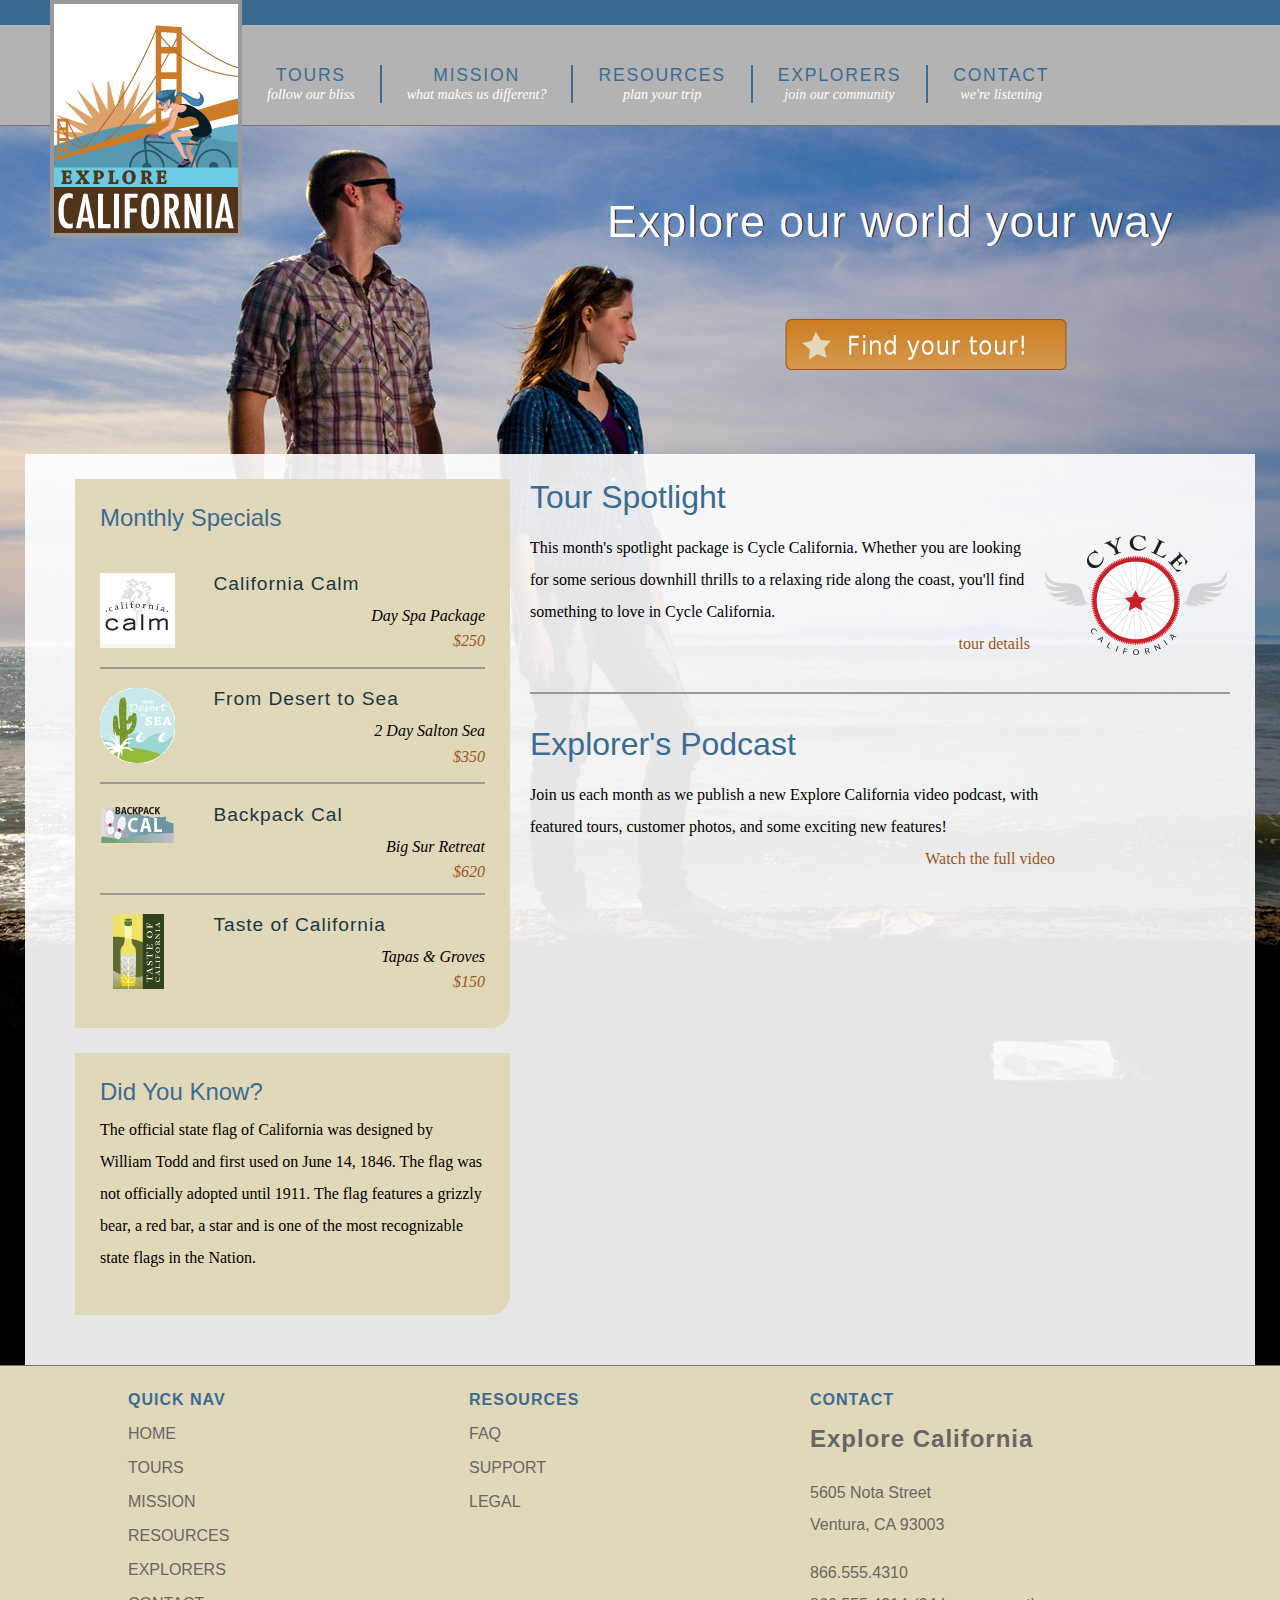
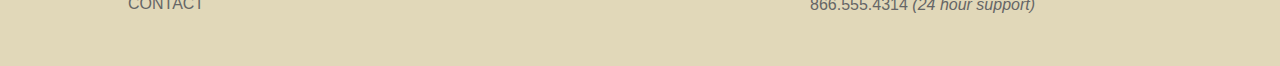
<file: index.html>
<!DOCTYPE html PUBLIC "-//W3C//DTD HTML 4.01 Transitional//EN"
   "http://www.w3.org/TR/html4/loose.dtd">
<html lang="en">
  <head>
    <meta http-equiv="Content-Type" content="text/html; charset=utf-8">
    <title>Kukuriku kokoda to je prava zabava.</title>
    <link href="assets/stylesheets/main.css" rel="stylesheet" type="text/css" media="all">
    <script src="assets/javascripts/jquery-1.5.1.min.js"></script>
    <script src="assets/javascripts/jquery-ui-1.8.10.custom.min.js"></script>
    <script src="assets/javascripts/menus.js"></script>
  </head>
  <body id="home">
    <div id="wrapper">

      <div id="mainHeader">
        <a href="index.html" title="home" class="logo">
          <div id="logo">
            <h1>Explore California</h1>
          </div>
        </a>
        <div id="siteNav">
          <h1>Where do you want to go?</h1>
          <ul>
            <li><a href="tours.html" title="Our tours">Tours <br /><span class="tagline">follow our bliss</span></a>
              <ul>
                <li><a href="tours.html" title="Our tours">All Tours</a></li>
                <li><a href="tours.html" title="find tours">Tours by Activity</a></li>
                <li><a href="tours.html" title="find tours">Tours by Region</a></li>
                <li><a href="tours.html" title="find tours">Tour Finder</a></li>
              </ul>
            </li>
            <li><a href="mission.html" title="What we believe">Mission <br /><span class="tagline">what makes us different?</span></a></li>
            <li><a href="resources.html" title="planning resources">Resources <br /><span class="tagline">plan your trip</span></a>
              <ul>
                <li><a href="resources/faq.html" title="Got questions?">Tour FAQs</a></li>
                <li><a href="resources/additional_resources.html" title="additional resources">Tour Information</a></li>
                <li><a href="resources/terms.html" title="terms and conditions">Site Terms</a></li>
              </ul>
            </li>
            <li><a href="explorers.html" title="Our community">Explorers <br /><span class="tagline">join our community</span></a>
              <ul>
                <li><a href="explorers/join.html" title="join our community">Join the Explorers</a></li>
                <li><a href="blog/index.html" title="read our blog!">Read our Blog</a></li>
                <li><a href="explorers/gallery.html" title="contributor photos">Tour Photos</a></li>
                <li><a href="explorers/video.html" title="check out our podcast">Video podcast</a></li>
              </ul>
            </li>
            <li><a href="contact.html" title="contact us">Contact <br /><span class="tagline">we're listening</span></a>
              <ul>
                <li><a href="support.html" title="need help?">Support</a></li>
              </ul>
            </li>
          </ul>
        </div>
      </div>

      <div id="actionCall">
        <h1>Explore our world your way</h1>
        <a href="tours.html" title="Find your tour!"><h2>Find your tour</h2></a>
      </div>

      <div id="contentWrapper">
        <div id="mainContent">
          <div id="mainArticle"> 
            <h1>Tour Spotlight</h1>
            <p class="spotlight">This month's spotlight package is Cycle California. Whether you are looking for some serious downhill thrills to a relaxing ride along the coast, you'll find something to love in Cycle California.<br /> <span class="accent"><a href="tours_cycle.html" title="Cycle California">tour details</a></span></p>
            
            <h1>Explorer's Podcast</h1>
            <p class="videoText">Join us each month as we publish a new Explore California video podcast, with featured tours, customer photos, and some exciting new features!<span class="accent"><a href="explorers/video.html" title="Video Podcast">Watch the full video</a></span></p>
          </div>
        </div>
        
        <div id="secondaryContent">
          <div id="specials" class="callOut">
            <h1>Monthly Specials</h1>
            <h2 class="top"><img src="assets/images/calm_bug.gif" alt="California Calm" width="75" height="75" />California Calm</h2>
            <p>Day Spa Package <br />
              <a href="tours/tour_detail_cycle.html">$250</a></p>
            <h2><img src="assets/images/desert_bug.gif" alt="From desert to sea" width="75" height="75" />From Desert to Sea</h2>
            <p>2 Day Salton Sea <br />
              <a href="tours/tour_detail_cycle.html">$350</a></p>
            <h2><img src="assets/images/backpack_bug.gif" alt="Backpack Cal" width="75" height="41" />Backpack Cal</h2>
            <p>Big Sur Retreat <br />
              <a href="tours/tour_detail_cycle.html">$620</a></p>
            <h2><img src="assets/images/taste_bug.gif" alt="Taste of California" width="75" height="75" />Taste of California</h2>
            <p>Tapas &amp; Groves <br />
              <a href="tours/tour_detail_taste.html">$150</a></p>
          </div>
        
          <div id="trivia" class="callOut">
            <h1>Did You Know?</h1>
            <p>The official state flag of California was designed by William Todd and first used on June 14, 1846. The flag was not officially adopted until 1911. The flag features a grizzly bear, a red bar, a star and is one of the most recognizable state flags in the Nation.</p>
          </div>
        </div>
      </div>
  
      <div id="pageFooter">
        <div id="quickLinks">
          <h1>Quick Nav</h1>
          <ul id="quickNav">
            <li><a href="index.html" title="Our home page">Home</a></li>
            <li><a href="tours.html" title="Explore our tours">Tours</a></li>
            <li><a href="mission.html" title="What we think">Mission</a></li>
            <li><a href="resources.html" title="Guidance and planning">Resources</a></li>
            <li><a href="explorers.html" title="Join our community">Explorers</a></li>
            <li><a href="contact.html" title="Contact and support">Contact</a></li>
          </ul>
        </div>
        <div id="footerResources">
          <h1>Resources</h1>
          <ul id="quickNav">
            <li><a href="resources/faq.html" title="Our home page">FAQ</a></li>
            <li><a href="support.html" title="Need help?">Support</a></li>
            <li><a href="resources/legal.html" title="The fine print">Legal</a></li>
          </ul>
        </div>
        <div id="companyInfo">
          <h1>Contact</h1>
          <h2>Explore California</h2>
          <p>5605 Nota Street<br />
            Ventura, CA 93003</p>
          <p>866.555.4310<br />866.555.4314 <em>(24 hour support)</em></p>
        </div>
      </div>
    </div>
  </body>
</html>
</file>
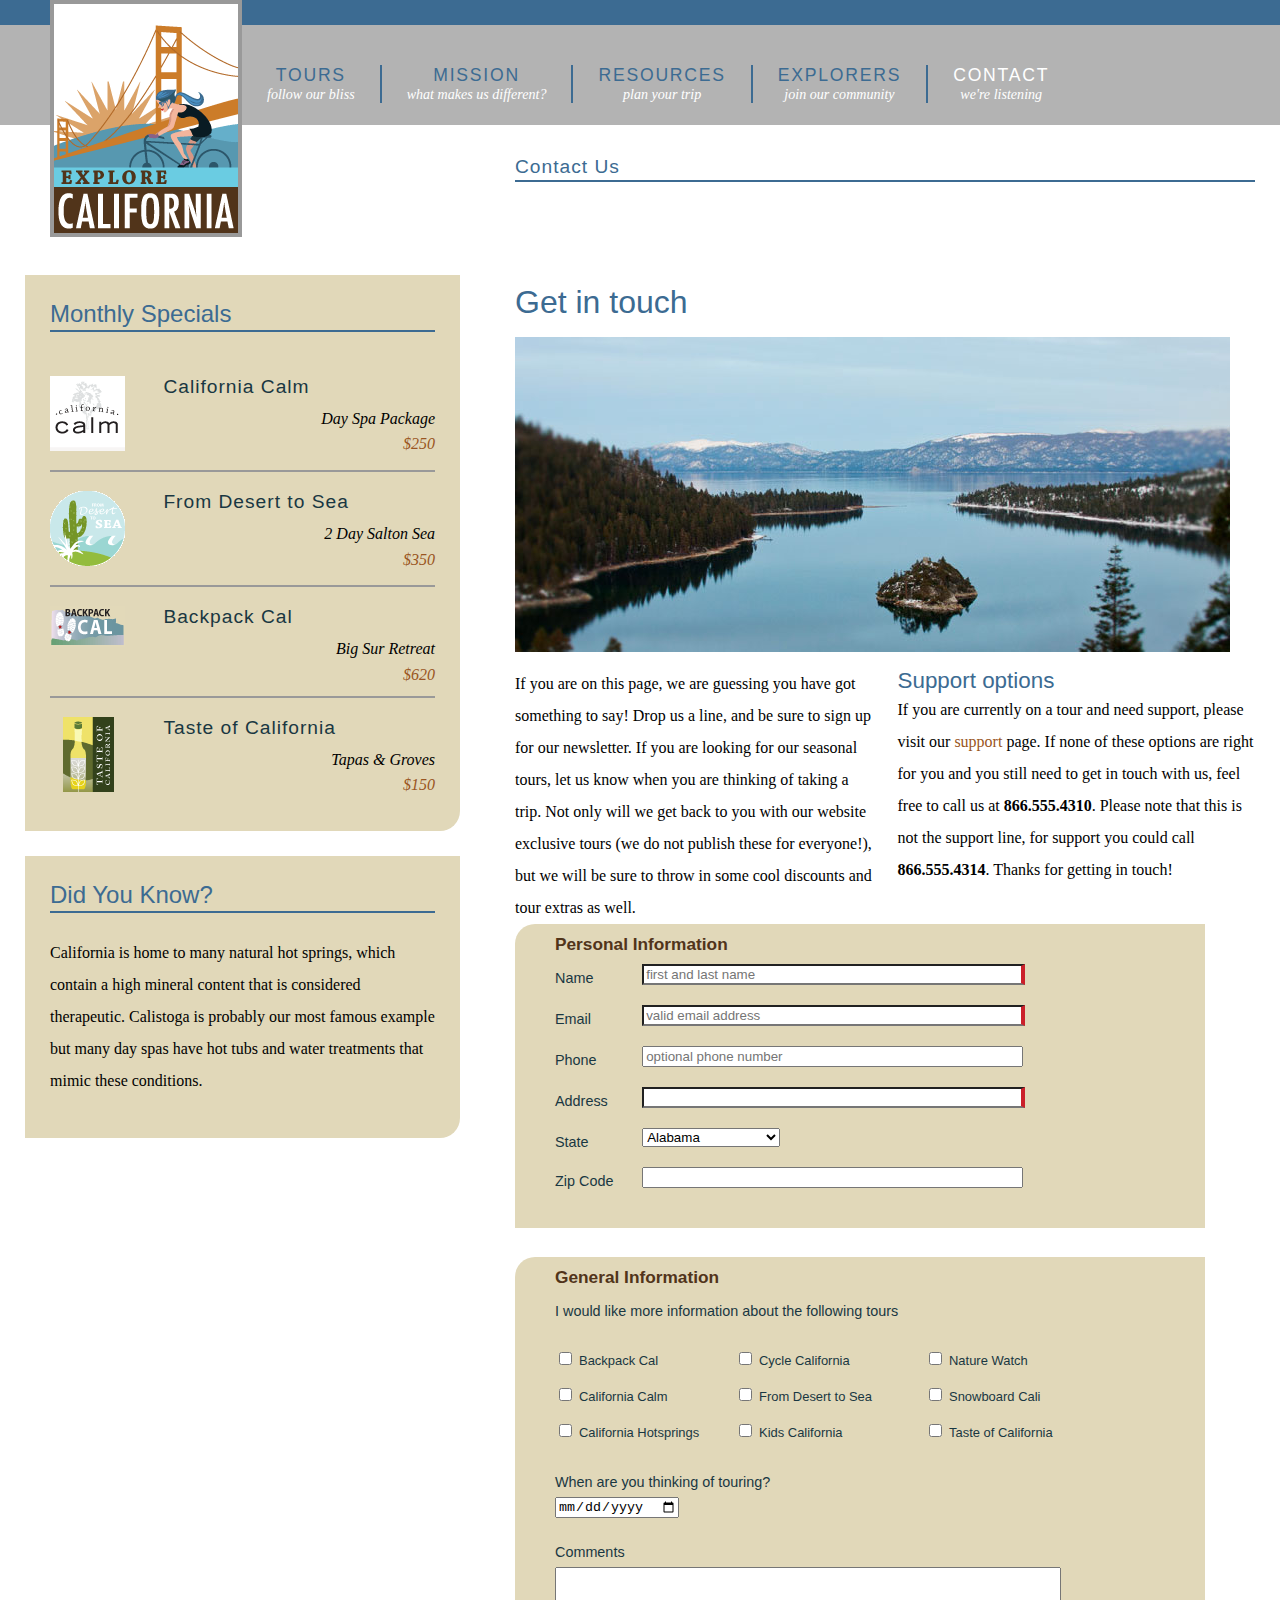
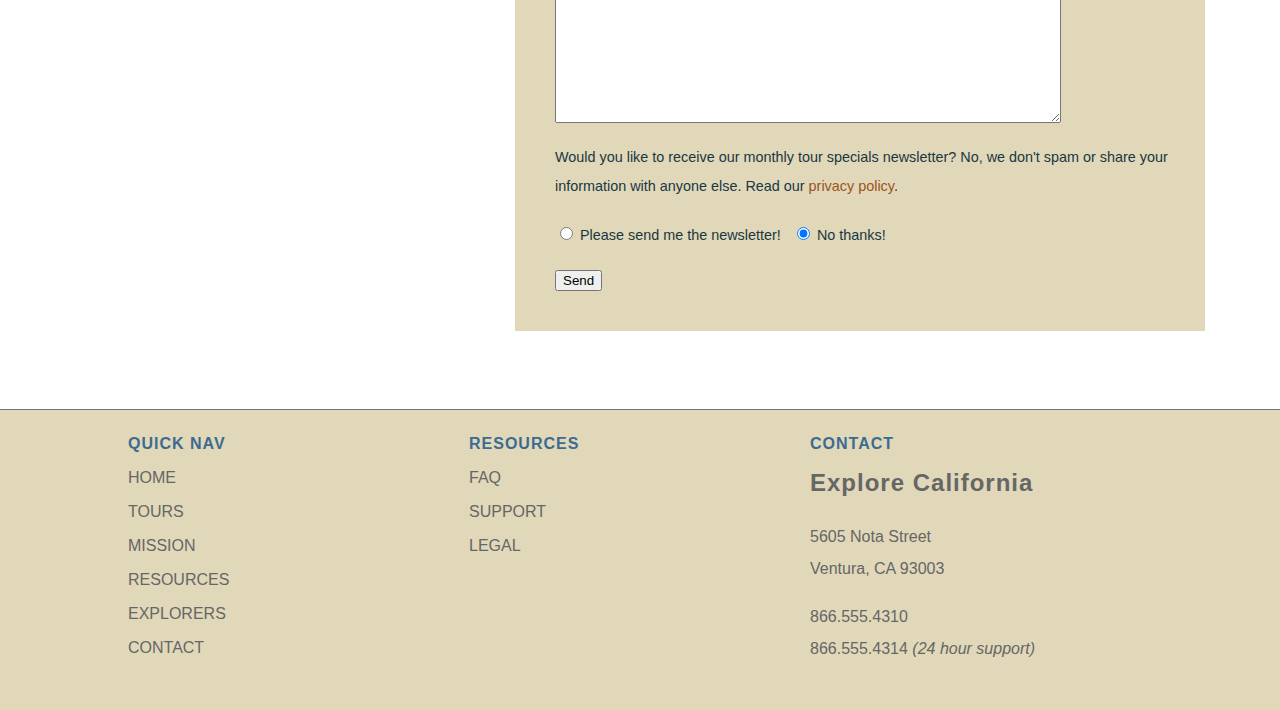
<file: contact.html>
<!DOCTYPE html PUBLIC "-//W3C//DTD HTML 4.01 Transitional//EN"
   "http://www.w3.org/TR/html4/loose.dtd">
<html lang="en">
  <head>
    <meta http-equiv="Content-Type" content="text/html; charset=utf-8">
    <title>Explore California: Contact</title>
    <link href="assets/stylesheets/main.css" rel="stylesheet" type="text/css" media="all">
    <script src="assets/javascripts/jquery-1.5.1.min.js"></script>
    <script src="assets/javascripts/jquery-ui-1.8.10.custom.min.js"></script>
    <script src="assets/javascripts/menus.js"></script>
  </head>
  <body>
    <div id="wrapper">

      <div id="mainHeader">
        <a href="index.html" title="home" class="logo">
          <div id="logo">
            <h1>Explore California</h1>
          </div>
        </a>
        <div id="siteNav">
          <h1>Where do you want to go?</h1>
          <ul>
            <li><a href="tours.html" title="Our tours">Tours <br /><span class="tagline">follow our bliss</span></a>
              <ul>
                <li><a href="tours.html" title="Our tours">All Tours</a></li>
                <li><a href="tours.html" title="find tours">Tours by Activity</a></li>
                <li><a href="tours.html" title="find tours">Tours by Region</a></li>
                <li><a href="tours.html" title="find tours">Tour Finder</a></li>
              </ul>
            </li>
            <li><a href="mission.html" title="What we believe">Mission <br /><span class="tagline">what makes us different?</span></a></li>
            <li><a href="resources.html" title="planning resources">Resources <br /><span class="tagline">plan your trip</span></a>
              <ul>
                <li><a href="resources/faq.html" title="Got questions?">Tour FAQs</a></li>
                <li><a href="resources/additional_resources.html" title="additional resources">Tour Information</a></li>
                <li><a href="resources/terms.html" title="terms and conditions">Site Terms</a></li>
              </ul>
            </li>
            <li><a href="explorers.html" title="Our community">Explorers <br /><span class="tagline">join our community</span></a>
              <ul>
                <li><a href="explorers/join.html" title="join our community">Join the Explorers</a></li>
                <li><a href="blog/index.html" title="read our blog!">Read our Blog</a></li>
                <li><a href="explorers/gallery.html" title="contributor photos">Tour Photos</a></li>
                <li><a href="explorers/video.html" title="check out our podcast">Video podcast</a></li>
              </ul>
            </li>
            <li><a href="contact.html" title="contact us" class="current">Contact <br /><span class="tagline">we're listening</span></a>
              <ul>
                <li><a href="support.html" title="need help?">Support</a></li>
              </ul>
            </li>
          </ul>
        </div>
      </div>
  
      <div id="mainContent">
        <div id="contentHeader" class="hasCrumbs">
          <h1>Contact Us</h1>
          <div id="subLinks">
            <ul>
              <li><a href="support.html" title="need help?">Support</a></li>
            </ul>
          </div>
        </div>
  
        <div id="mainArticle">
          <h1>Get in touch</h1>
          <img src="assets/images/emerald_bay.jpg" alt="Beautiful Lake Tahoe" class="articleImage" />
          <div class="multiCol">
            <p>If you are on this page, we are guessing you have got something to say! Drop us a line, and be sure to sign up for our newsletter. If you are looking for our seasonal tours, let us know when you are thinking of taking a trip. Not only will we get back to you with our website exclusive tours (we do not publish these for everyone!), but we will be sure to throw in some cool discounts and tour extras as well.</p>
   
            <h2>Support options</h2>
            <p>If you are currently on a tour and need support, please visit our <a href="support.html">support</a> page. If none of these options are right for you and you still need to get in touch with us, feel free to call us at<span class="phone"> <strong>866.555.4310</strong>. Please note that this is not the support line, for support you could call </span><strong>866.555.4314</strong>. Thanks for getting in touch!</p>
          </div>
   
          <form id="frmContact" name="frmContact" method="post" action="contact_process.html">
            <fieldset id="personalInfo">
              <legend><strong>Personal Information</strong></legend>
              <p>
                <label for="name">Name</label>
                <input name="name" type="text" class="text" id="name" tabindex="100" placeholder="first and last name" required>
              </p>
              <p>
                <label for="email">Email</label>
                <input name="email" type="email" class="text" id="email" tabindex="110" placeholder="valid email address"  required>
              </p>
              <p>
                <label for="phone">Phone</label>
                <input name="phone" type="tel" class="text" id="phone" tabindex="130" placeholder="optional phone number">
              </p>
              <p>
                <label for="address">Address</label>
                <input name="address" type="text" class="text" id="address" tabindex="140" required>
              </p>
              <p>
                <label for="state">State</label>
                <select name="state" id="state" tabindex="150">
                  <option value="AL">Alabama</option>
                  <option value="AK">Alaska</option>
                  <option value="AZ">Arizona</option>
                  <option value="AR">Arkansas</option>
                  <option value="CA">California</option>
                  <option value="CO">Colorado</option>
                  <option value="CT">Connecticut</option>
                  <option value="DE">Delaware</option>
                  <option value="DC">District of Columbia</option>
                  <option value="FL">Florida</option>
                  <option value="GA">Georgia</option>
                  <option value="HI">Hawaii</option>
                  <option value="ID">Idaho</option>
                  <option value="IL">Illinois</option>
                  <option value="IN">Indiana</option>
                  <option value="IA">Iowa</option>
                  <option value="KA">Kansas</option>
                  <option value="KY">Kentucky</option>
                  <option value="LA">Louisiana</option>
                  <option value="ME">Maine</option>
                  <option value="MD">Maryland</option>
                  <option value="MA">Massachusetts</option>
                  <option value="MI">Michigan</option>
                  <option value="MN">Minnesota</option>
                  <option value="MO">Missouri</option>
                  <option value="MT">Montana</option>
                  <option value="NE">Nebraska</option>
                  <option value="NV">Nevada</option>
                  <option value="NH">New Hampshire</option>
                  <option value="NJ">New Jersey</option>
                  <option value="NM">New Mexico</option>
                  <option value="NY">New York</option>
                  <option value="NC">North Carolina</option>
                  <option value="ND">North Dakota</option>
                  <option value="OH">Ohio</option>
                  <option value="OK">Oklahoma</option>
                  <option value="OR">Oregon</option>
                  <option value="PA">Pennsylvania</option>
                  <option value="RI">Rhode Island</option>
                  <option value="SC">South Carolina</option>
                  <option value="SD">South Dakota</option>
                  <option value="TN">Tennessee</option>
                  <option value="TX">Texas</option>
                  <option value="UT">Utah</option>
                  <option value="VT">Vermont</option>
                  <option value="VA">Virginia</option>
                  <option value="WA">Washington</option>
                  <option value="WV">West Virginia</option>
                  <option value="WI">Wisconsin</option>
                  <option value="WY">Wyoming</option>
                </select>
              </p>
              <p>
                <label for="zip">Zip Code</label>
                <input name="zip" type="text" class="text" id="zip" tabindex="160">
              </p>
            </fieldset>

            <fieldset id="generalInfo">
              <legend><strong>General Information</strong></legend>
              <p>I would like more information about the following tours</p>
              <div class="col1">
                <p>
                  <input type="checkbox" name="backpack" id="backpack" tabindex="170">
                  <label for="backpack">Backpack Cal</label>
                </p>
                <p>
                  <input type="checkbox" name="calm" id="calm" tabindex="180">
                  <label for="calm">California Calm</label>
                </p>
                <p>
                  <input type="checkbox" name="hotsprings" id="hotsprings" tabindex="190">
                  <label for="hotsprings">California Hotsprings</label>
                </p>
              </div>
              <div class="col2">
                <p>
                  <input type="checkbox" name="cycle" id="cycle" tabindex="210">
                  <label for="cycle">Cycle California</label>
                </p>
                <p>
                  <input type="checkbox" name="desert" id="desert" tabindex="220">
                  <label for="desert">From Desert to Sea</label>
                </p>
                <p>
                  <input type="checkbox" name="kids" id="kids" tabindex="230">
                  <label for="kids">Kids California</label>
                </p>
              </div>
              <div class="col3">
                <p>
                  <input type="checkbox" name="nature" id="nature" tabindex="240">
                  <label for="nature">Nature Watch</label>
                </p>
                <p>
                  <input type="checkbox" name="snowboard" id="snowboard" tabindex="250">
                  <label for="snowboard">Snowboard Cali</label>
                </p>
                <p>
                  <input type="checkbox" name="taste" id="taste" tabindex="260">
                  <label for="taste">Taste of California</label>
                </p>
              </div>
              <p class="clear">
                <label for="tripDate" class="inline">When are you thinking of touring?</label><br />
                <input type="date" name="tripDate" id="tripDate" tabindex="265">
              </p>
              <p class="clear">
                <label for="comments">Comments</label><br />
                <textarea name="comments2" id="comments" cols="45" rows="5" tabindex="270"></textarea>
              </p>
              <p>Would you like to receive our monthly tour specials newsletter? No, we don't spam or share your information with anyone else. Read our <a href="privacy.html">privacy policy</a>.</p>
              <p>
                <input type="radio" name="newsletter" id="newsletter_yes" value="yes" tabindex="280">
                <label for="newsletter_yes" class="inline break">Please send me the newsletter!</label>
                <input type="radio" name="newsletter" id="newsletter_no" value="no" tabindex="290" checked>
                <label for="newsletter_no" class="inline">No thanks!</label>
              </p>
              <p>
                <input type="submit" name="submit2" id="submit2" value="Send" tabindex="300">
              </p>
            </fieldset>
          </form>

        </div>
      </div>

      <div id="secondaryContent">
        <div id="specials" class="callOut">
          <h1>Monthly Specials</h1>
          <h2 class="top"><img src="assets/images/calm_bug.gif" alt="California Calm" width="75" height="75" />California Calm</h2>
          <p>Day Spa Package <br />
            <a href="tours/tour_detail_cycle.html">$250</a></p>
          <h2><img src="assets/images/desert_bug.gif" alt="From desert to sea" width="75" height="75" />From Desert to Sea</h2>
          <p>2 Day Salton Sea <br />
            <a href="tours/tour_detail_cycle.html">$350</a></p>
          <h2><img src="assets/images/backpack_bug.gif" alt="Backpack Cal" width="75" height="41" />Backpack Cal</h2>
          <p>Big Sur Retreat <br />
            <a href="tours/tour_detail_cycle.html">$620</a></p>
          <h2><img src="assets/images/taste_bug.gif" alt="Taste of California" width="75" height="75" />Taste of California</h2>
          <p>Tapas &amp; Groves <br />
            <a href="tours/tour_detail_taste.html">$150</a></p>
        </div>
        <div id="trivia" class="callOut">
          <h1>Did You Know?</h1>
          <p>California is home to many natural hot springs, which contain a high mineral content that is considered therapeutic. Calistoga is probably our most famous example but many day spas have hot tubs and water treatments that mimic these conditions.</p>
        </div>
      </div>
  
      <div id="pageFooter">
        <div id="quickLinks">
          <h1>Quick Nav</h1>
          <ul id="quickNav">
            <li><a href="index.html" title="Our home page">Home</a></li>
            <li><a href="tours.html" title="Explore our tours">Tours</a></li>
            <li><a href="mission.html" title="What we think">Mission</a></li>
            <li><a href="resources.html" title="Guidance and planning">Resources</a></li>
            <li><a href="explorers.html" title="Join our community">Explorers</a></li>
            <li><a href="contact.html" title="Contact and support">Contact</a></li>
          </ul>
        </div>
        <div id="footerResources">
          <h1>Resources</h1>
          <ul id="quickNav">
            <li><a href="resources/faq.html" title="Our home page">FAQ</a></li>
            <li><a href="support.html" title="Need help?">Support</a></li>
            <li><a href="resources/legal.html" title="The fine print">Legal</a></li>
          </ul>
        </div>
        <div id="companyInfo">
          <h1>Contact</h1>
          <h2>Explore California</h2>
          <p>5605 Nota Street<br />
            Ventura, CA 93003</p>
          <p>866.555.4310<br />866.555.4314 <em>(24 hour support)</em></p>
        </div>
      </div>
    </div>
  </body>
</html>
</file>
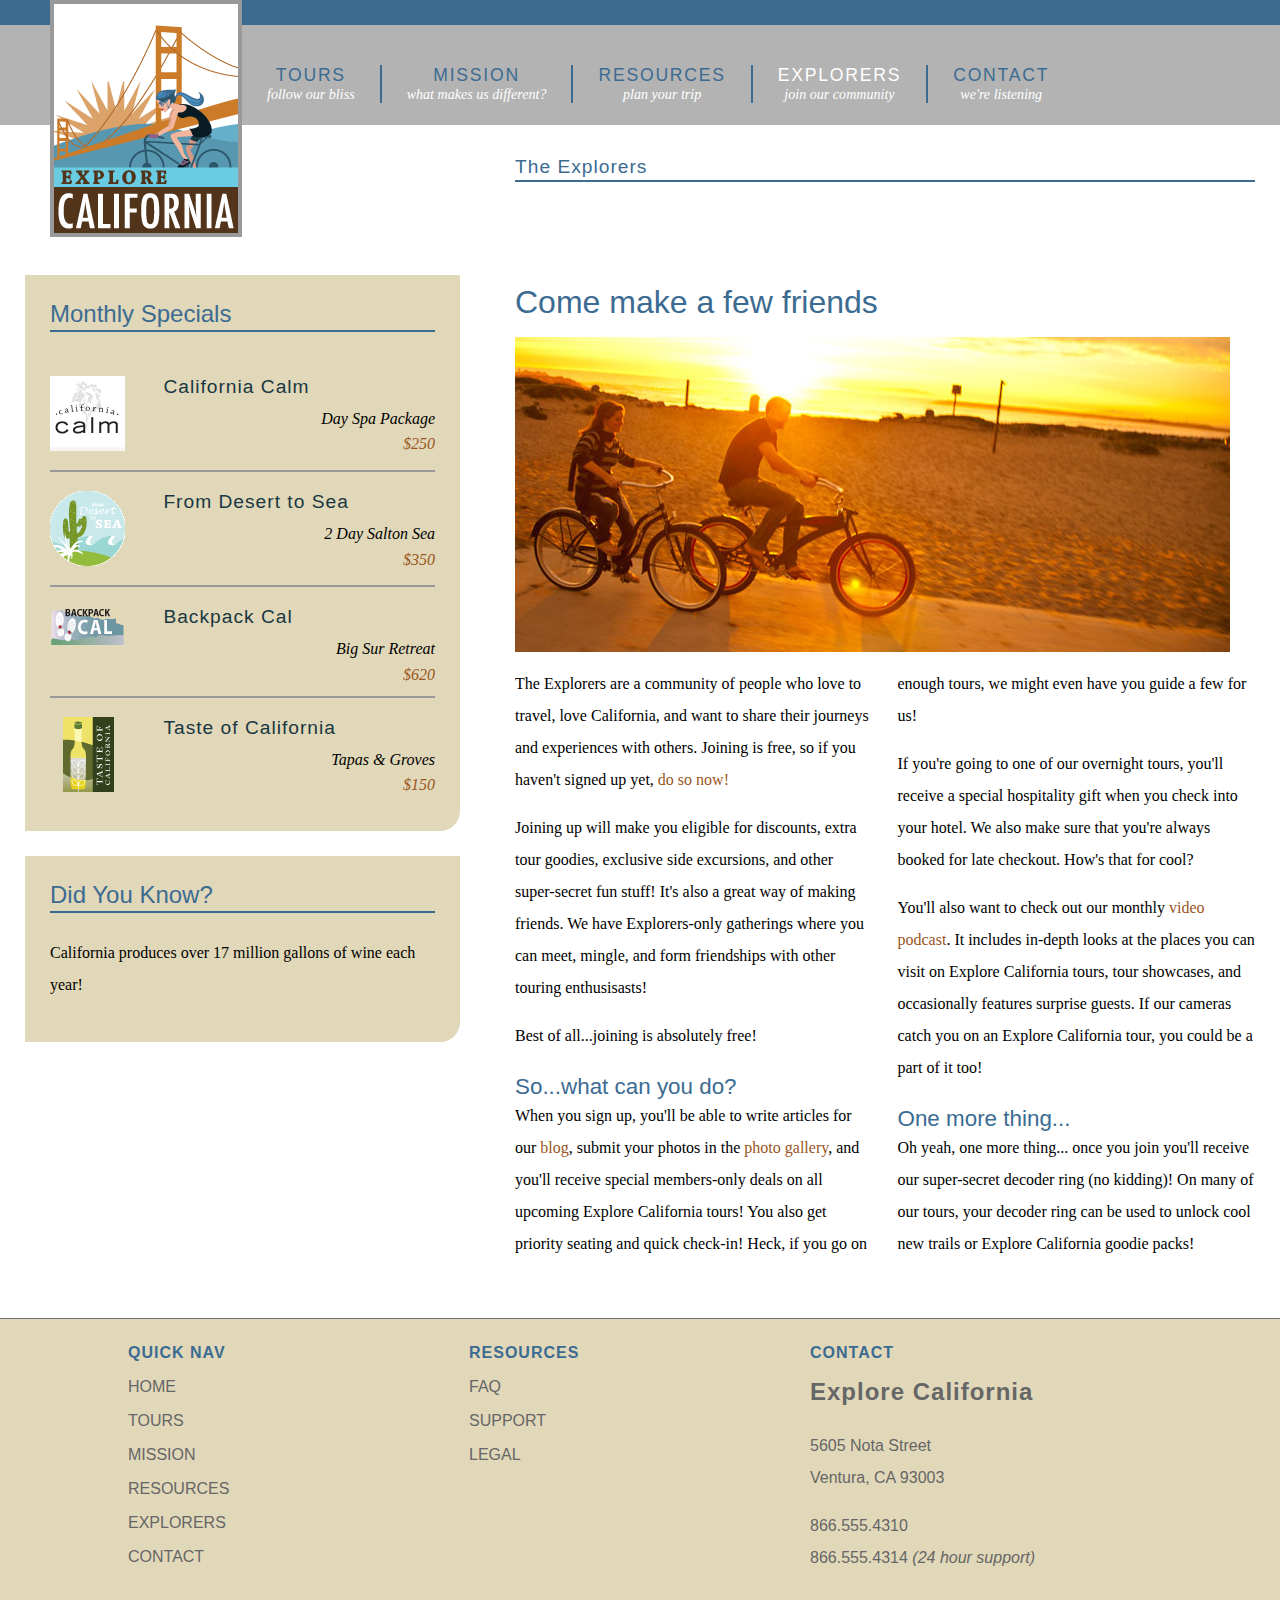
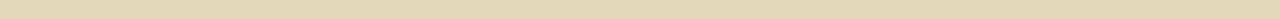
<file: explorers.html>
<!DOCTYPE html PUBLIC "-//W3C//DTD HTML 4.01 Transitional//EN"
   "http://www.w3.org/TR/html4/loose.dtd">
<html lang="en">
  <head>
  	<meta http-equiv="Content-Type" content="text/html; charset=utf-8">
    <title>Explore California: Explorers</title>
    <link href="assets/stylesheets/main.css" rel="stylesheet" type="text/css" media="all">
    <script src="assets/javascripts/jquery-1.5.1.min.js"></script>
    <script src="assets/javascripts/jquery-ui-1.8.10.custom.min.js"></script>
    <script src="assets/javascripts/menus.js"></script>
  </head>
  <body>
    <div id="wrapper">
      <div id="mainHeader">
        <a href="index.html" title="home" class="logo">
          <div id="logo">
            <h1>Explore California</h1>
          </div>
        </a>
        <div id="siteNav">
          <h1>Where do you want to go?</h1>
          <ul>
            <li><a href="tours.html" title="Our tours">Tours <br /><span class="tagline">follow our bliss</span></a>
              <ul>
                <li><a href="tours.html" title="Our tours">All Tours</a></li>
                <li><a href="tours.html" title="find tours">Tours by Activity</a></li>
                <li><a href="tours.html" title="find tours">Tours by Region</a></li>
                <li><a href="tours.html" title="find tours">Tour Finder</a></li>
              </ul>
            </li>
            <li><a href="mission.html" title="What we believe">Mission <br /><span class="tagline">what makes us different?</span></a></li>
            <li><a href="resources.html" title="planning resources">Resources <br /><span class="tagline">plan your trip</span></a>
              <ul>
                <li><a href="resources/faq.html" title="Got questions?">Tour FAQs</a></li>
                <li><a href="resources/additional_resources.html" title="additional resources">Tour Information</a></li>
                <li><a href="resources/terms.html" title="terms and conditions">Site Terms</a></li>
              </ul>
            </li>
            <li><a href="explorers.html" title="Our community" class="current">Explorers <br /><span class="tagline">join our community</span></a>
              <ul>
                <li><a href="explorers/join.html" title="join our community">Join the Explorers</a></li>
                <li><a href="blog/index.html" title="read our blog!">Read our Blog</a></li>
                <li><a href="explorers/gallery.html" title="contributor photos">Tour Photos</a></li>
                <li><a href="explorers/video.html" title="check out our podcast">Video podcast</a></li>
              </ul>
            </li>
            <li><a href="contact.html" title="contact us">Contact <br /><span class="tagline">we're listening</span></a>
              <ul>
                <li><a href="support.html" title="need help?">Support</a></li>
              </ul>
            </li>
          </ul>
        </div>
      </div>

      <div id="mainContent">
        <div id="contentHeader" class="hasCrumbs">
          <h1>The Explorers</h1>
          <div id="subLinks">
            <ul>
              <li><a href="explorers/join.html" title="join our community">Join the Explorers</a></li>
              <li><a href="blog/index.html" title="read our blog!"> Blog</a></li>
              <li><a href="explorers/gallery.html" title="contributor photos">Tour Photos</a></li>
              <li><a href="explorers/video.html" title="check out our podcast">Video podcast</a></li>
            </ul>
          </div>
        </div>
        <div id="mainArticle">
          <h1>Come make a few friends</h1>
          <img src="assets/images/bikes.jpg" alt="Come join us!" class="articleImage" />
          <div class="multiCol">
            <p>The Explorers are a community of people who love to travel, love California, and want to share their journeys and experiences with others. Joining is free, so if you haven't signed up yet, <a href="explorers/join.html">do so now!</a></p>
            <p>Joining up will make you eligible for discounts, extra tour goodies, exclusive side excursions, and other super-secret fun stuff! It's also a great way of making friends. We have Explorers-only gatherings where you can meet, mingle, and form friendships with other touring enthusisasts!</p>
            <p>Best of all...joining is absolutely free!</p>
          
            <h2>So...what can you do?</h2>
            <p>When you sign up, you'll be able to write articles for our <a href="http://www.explorecalifornia.org/blog">blog</a>, submit your photos in the <a href="explorers/gallery.html">photo gallery</a>, and you'll receive special members-only deals on all upcoming Explore California tours! You also get priority seating and quick check-in! Heck, if you go on enough tours, we might even have you guide a few for us!</p>
            <p>If you're going to one of our overnight tours, you'll receive a special hospitality gift when you check into your hotel. We also make sure that you're always booked for late checkout. How's that for cool?</p>
            <p>You'll also want to check out our monthly <a href="explorers/podcast.html">video podcast</a>. It includes in-depth looks at the places you can visit on Explore California tours, tour showcases, and occasionally features surprise guests. If our cameras catch you on an Explore California tour, you could be a part of it too!</p>
          
            <h2>One more thing...</h2>
            <p>Oh yeah, one more thing... once you join you'll receive our super-secret decoder ring (no kidding)! On many of our tours, your decoder ring can be used to unlock cool new trails or Explore California goodie packs!</p>
          </div>
        </div>
      </div>
  
      <div id="secondaryContent">
        <div id="specials" class="callOut">
          <h1>Monthly Specials</h1>
          <h2 class="top"><img src="assets/images/calm_bug.gif" alt="California Calm" width="75" height="75" />California Calm</h2>
          <p>Day Spa Package <br />
            <a href="tours/tour_detail_cycle.html">$250</a></p>
          <h2><img src="assets/images/desert_bug.gif" alt="From desert to sea" width="75" height="75" />From Desert to Sea</h2>
          <p>2 Day Salton Sea <br />
            <a href="tours/tour_detail_cycle.html">$350</a></p>
          <h2><img src="assets/images/backpack_bug.gif" alt="Backpack Cal" width="75" height="41" />Backpack Cal</h2>
          <p>Big Sur Retreat <br />
            <a href="tours/tour_detail_cycle.html">$620</a></p>
          <h2><img src="assets/images/taste_bug.gif" alt="Taste of California" width="75" height="75" />Taste of California</h2>
          <p>Tapas &amp; Groves <br />
            <a href="tours/tour_detail_taste.html">$150</a></p>
        </div>
        <div id="trivia" class="callOut">
          <h1>Did You Know?</h1>
          <p>California produces over 17 million gallons of wine each year!</p>
        </div>
      </div>
  
      <div id="pageFooter">
        <div id="quickLinks">
          <h1>Quick Nav</h1>
          <ul id="quickNav">
            <li><a href="index.html" title="Our home page">Home</a></li>
            <li><a href="tours.html" title="Explore our tours">Tours</a></li>
            <li><a href="mission.html" title="What we think">Mission</a></li>
            <li><a href="resources.html" title="Guidance and planning">Resources</a></li>
            <li><a href="explorers.html" title="Join our community">Explorers</a></li>
            <li><a href="contact.html" title="Contact and support">Contact</a></li>
          </ul>
        </div>
        <div id="footerResources">
          <h1>Resources</h1>
          <ul id="quickNav">
            <li><a href="resources/faq.html" title="Our home page">FAQ</a></li>
            <li><a href="support.html" title="Need help?">Support</a></li>
            <li><a href="resources/legal.html" title="The fine print">Legal</a></li>
          </ul>
        </div>
        <div id="companyInfo">
          <h1>Contact</h1>
          <h2>Explore California</h2>
          <p>5605 Nota Street<br />
            Ventura, CA 93003</p>
          <p>866.555.4310<br />866.555.4314 <em>(24 hour support)</em></p>
        </div>
      </div>
    </div>
  </body>
</html>
</file>
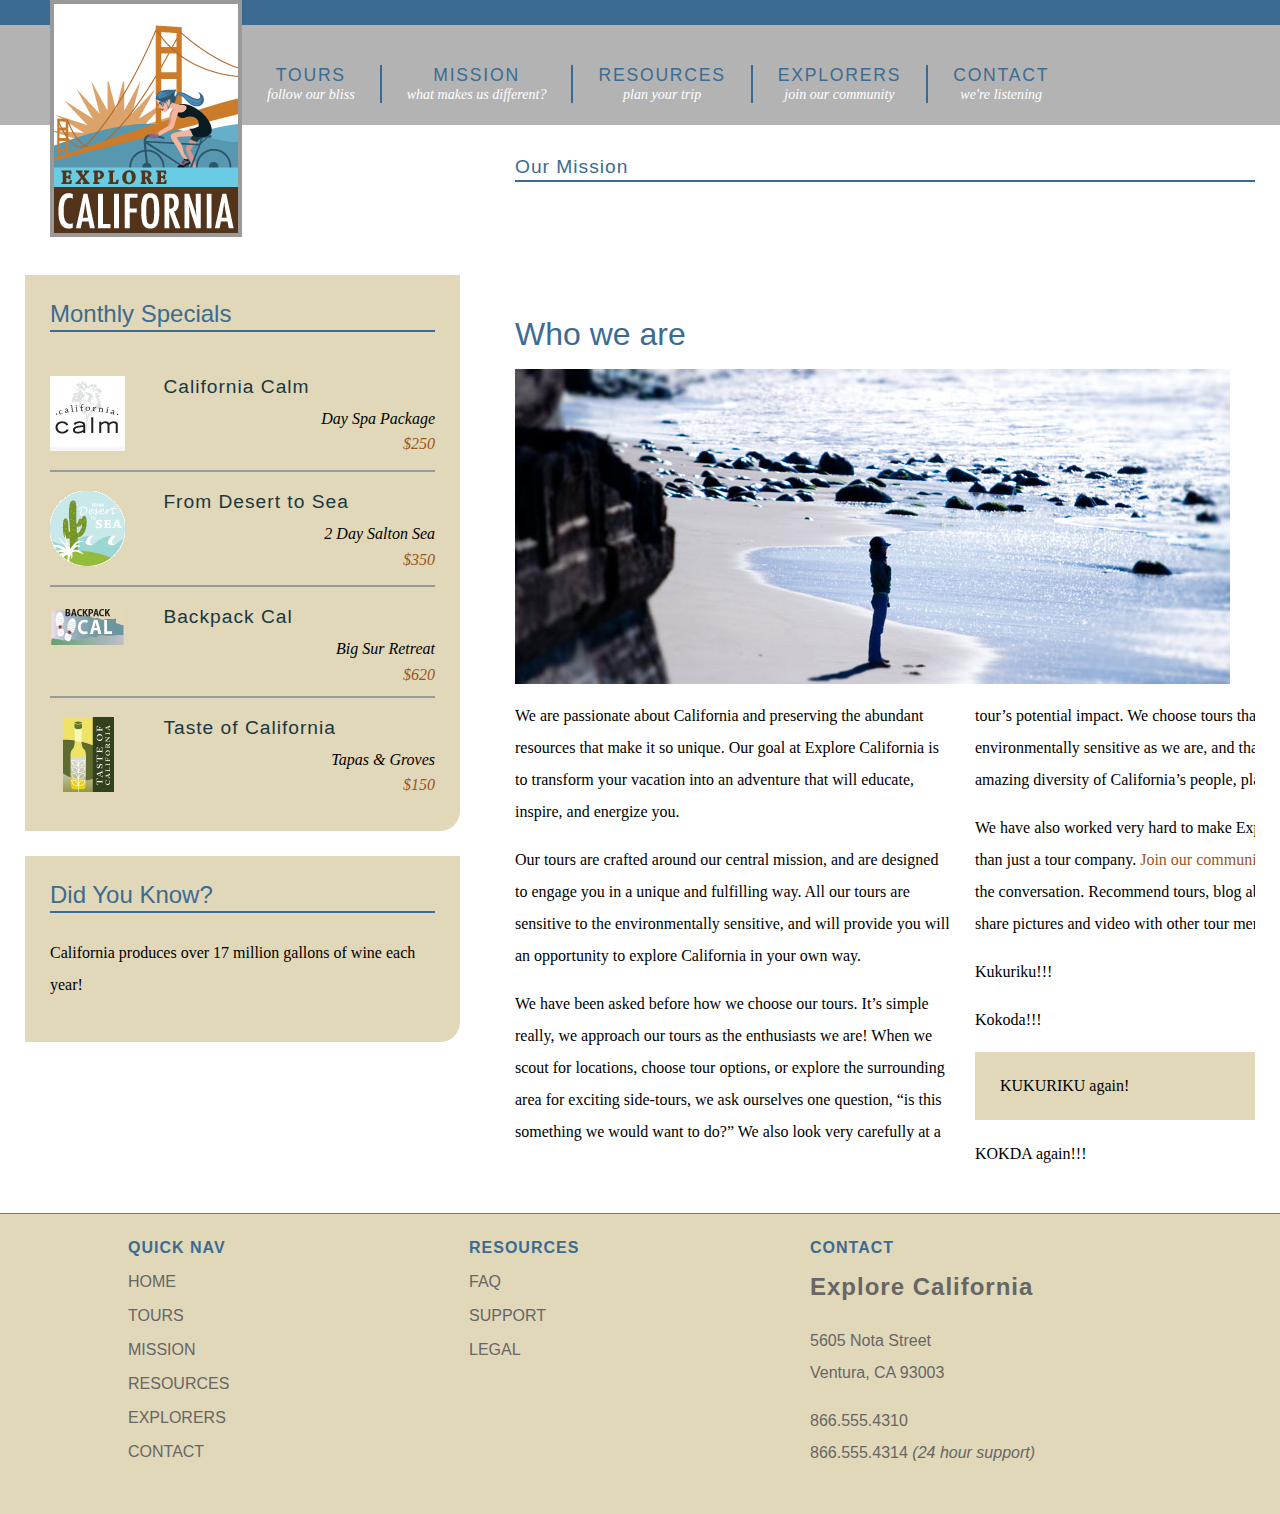
<file: mission.html>
<!DOCTYPE html PUBLIC "-//W3C//DTD HTML 4.01 Transitional//EN"
   "http://www.w3.org/TR/html4/loose.dtd">
<html lang="en">
  <head>
    <meta http-equiv="Content-Type" content="text/html; charset=utf-8">
    <title>Explore California: Mission</title>
    <link href="assets/stylesheets/main.css" rel="stylesheet" type="text/css" media="all">
    <script src="assets/javascripts/jquery-1.5.1.min.js"></script>
    <script src="assets/javascripts/jquery-ui-1.8.10.custom.min.js"></script>
    <script src="assets/javascripts/menus.js"></script>
  </head>
  <body>
    <div id="wrapper">

      <div id="mainHeader">
        <a href="index.html" title="home" class="logo">
          <div id="logo">
            <h1>Explore California</h1>
          </div>
        </a>
        <div id="siteNav">
          <h1>Where do you want to go?</h1>
          <ul>
            <li><a href="tours.html" title="Our tours">Tours <br /><span class="tagline">follow our bliss</span></a>
              <ul>
                <li><a href="tours.html" title="Our tours">All Tours</a></li>
                <li><a href="tours.html" title="find tours">Tours by Activity</a></li>
                <li><a href="tours.html" title="find tours">Tours by Region</a></li>
                <li><a href="tours.html" title="find tours">Tour Finder</a></li>
              </ul>
            </li>
            <li><a href="mission.html" title="What we believe">Mission <br /><span class="tagline" class="current">what makes us different?</span></a></li>
            <li><a href="resources.html" title="planning resources">Resources <br /><span class="tagline">plan your trip</span></a>
              <ul>
                <li><a href="resources/faq.html" title="Got questions?">Tour FAQs</a></li>
                <li><a href="resources/additional_resources.html" title="additional resources">Tour Information</a></li>
                <li><a href="resources/terms.html" title="terms and conditions">Site Terms</a></li>
              </ul>
            </li>
            <li><a href="explorers.html" title="Our community">Explorers <br /><span class="tagline">join our community</span></a>
              <ul>
                <li><a href="explorers/join.html" title="join our community">Join the Explorers</a></li>
                <li><a href="blog/index.html" title="read our blog!">Read our Blog</a></li>
                <li><a href="explorers/gallery.html" title="contributor photos">Tour Photos</a></li>
                <li><a href="explorers/video.html" title="check out our podcast">Video podcast</a></li>
              </ul>
            </li>
            <li><a href="contact.html" title="contact us">Contact <br /><span class="tagline">we're listening</span></a>
              <ul>
                <li><a href="support.html" title="need help?">Support</a></li>
              </ul>
            </li>
          </ul>
        </div>
      </div>

      <div id="mainContent">
        <div id="contentHeader">
          <h1>Our Mission</h1>
        </div>
        <div id="mainArticle">
          <h1>Who we are</h1>
          <img src="assets/images/mission_look.jpg" alt="Looking out at the Pacific" class="articleImage" />
          <div class="multiCol">
            <p>We are passionate about California and preserving the abundant resources that make it so unique. Our goal at Explore California is to transform your vacation into an adventure that will educate, inspire, and energize you.</p> 
            <p>Our tours are crafted around our central mission, and are designed to engage you in a unique and fulfilling way. All our tours are sensitive to the environmentally sensitive, and will provide you will an opportunity to explore California in your own way.</p>
            <p>We have been asked before how we choose our tours. It&rsquo;s simple really, we approach our tours as the enthusiasts we are! When we scout for locations, choose tour options, or explore the surrounding area for exciting side-tours, we ask ourselves one question, &ldquo;is this something we would want to do?&rdquo; We also look very carefully at a tour&rsquo;s potential impact. We choose tours that are as environmentally sensitive as we are, and that expose people to amazing diversity of California&rsquo;s people, places, and wildlife!</p>
            <p>We have also worked very hard to make Explore California more than just a tour company. <a href="explorers/join.html">Join our community</a> and become part of the conversation. Recommend tours, blog about your journeys, and share pictures and video with other tour members.</p>
            <p>Kukuriku!!!</p>
            <p>Kokoda!!!</p>
            <div class="callOut">KUKURIKU again!</div>
            <div class="tagline">KOKDA again!!!</div>
          </div>
        </div>
      </div>
      
      <div id="secondaryContent">
        <div id="specials" class="callOut">
          <h1>Monthly Specials</h1>
          <h2 class="top"><img src="assets/images/calm_bug.gif" alt="California Calm" width="75" height="75" />California Calm</h2>
          <p>Day Spa Package <br />
            <a href="tours/tour_detail_cycle.html">$250</a></p>
          <h2><img src="assets/images/desert_bug.gif" alt="From desert to sea" width="75" height="75" />From Desert to Sea</h2>
          <p>2 Day Salton Sea <br />
            <a href="tours/tour_detail_cycle.html">$350</a></p>
          <h2><img src="assets/images/backpack_bug.gif" alt="Backpack Cal" width="75" height="41" />Backpack Cal</h2>
          <p>Big Sur Retreat <br />
            <a href="tours/tour_detail_cycle.html">$620</a></p>
          <h2><img src="assets/images/taste_bug.gif" alt="Taste of California" width="75" height="75" />Taste of California</h2>
          <p>Tapas &amp; Groves <br />
            <a href="tours/tour_detail_taste.html">$150</a></p>
        </div>
        <div id="trivia" class="callOut">
          <h1>Did You Know?</h1>
          <p>California produces over 17 million gallons of wine each year!</p>
        </div>
      </div>
      
      <div id="pageFooter">
        <div id="quickLinks">
          <h1>Quick Nav</h1>
          <ul id="quickNav">
            <li><a href="index.html" title="Our home page">Home</a></li>
            <li><a href="tours.html" title="Explore our tours">Tours</a></li>
            <li><a href="mission.html" title="What we think">Mission</a></li>
            <li><a href="resources.html" title="Guidance and planning">Resources</a></li>
            <li><a href="explorers.html" title="Join our community">Explorers</a></li>
            <li><a href="contact.html" title="Contact and support">Contact</a></li>
          </ul>
        </div>
        <div id="footerResources">
          <h1>Resources</h1>
          <ul id="quickNav">
            <li><a href="resources/faq.html" title="Our home page">FAQ</a></li>
            <li><a href="support.html" title="Need help?">Support</a></li>
            <li><a href="resources/legal.html" title="The fine print">Legal</a></li>
          </ul>
        </div>
        <div id="companyInfo">
          <h1>Contact</h1>
          <h2>Explore California</h2>
          <p>5605 Nota Street<br />
            Ventura, CA 93003</p>
          <p>866.555.4310<br />866.555.4314 <em>(24 hour support)</em></p>
        </div>
      </div>
    </div>
  </body>
</html>
</file>
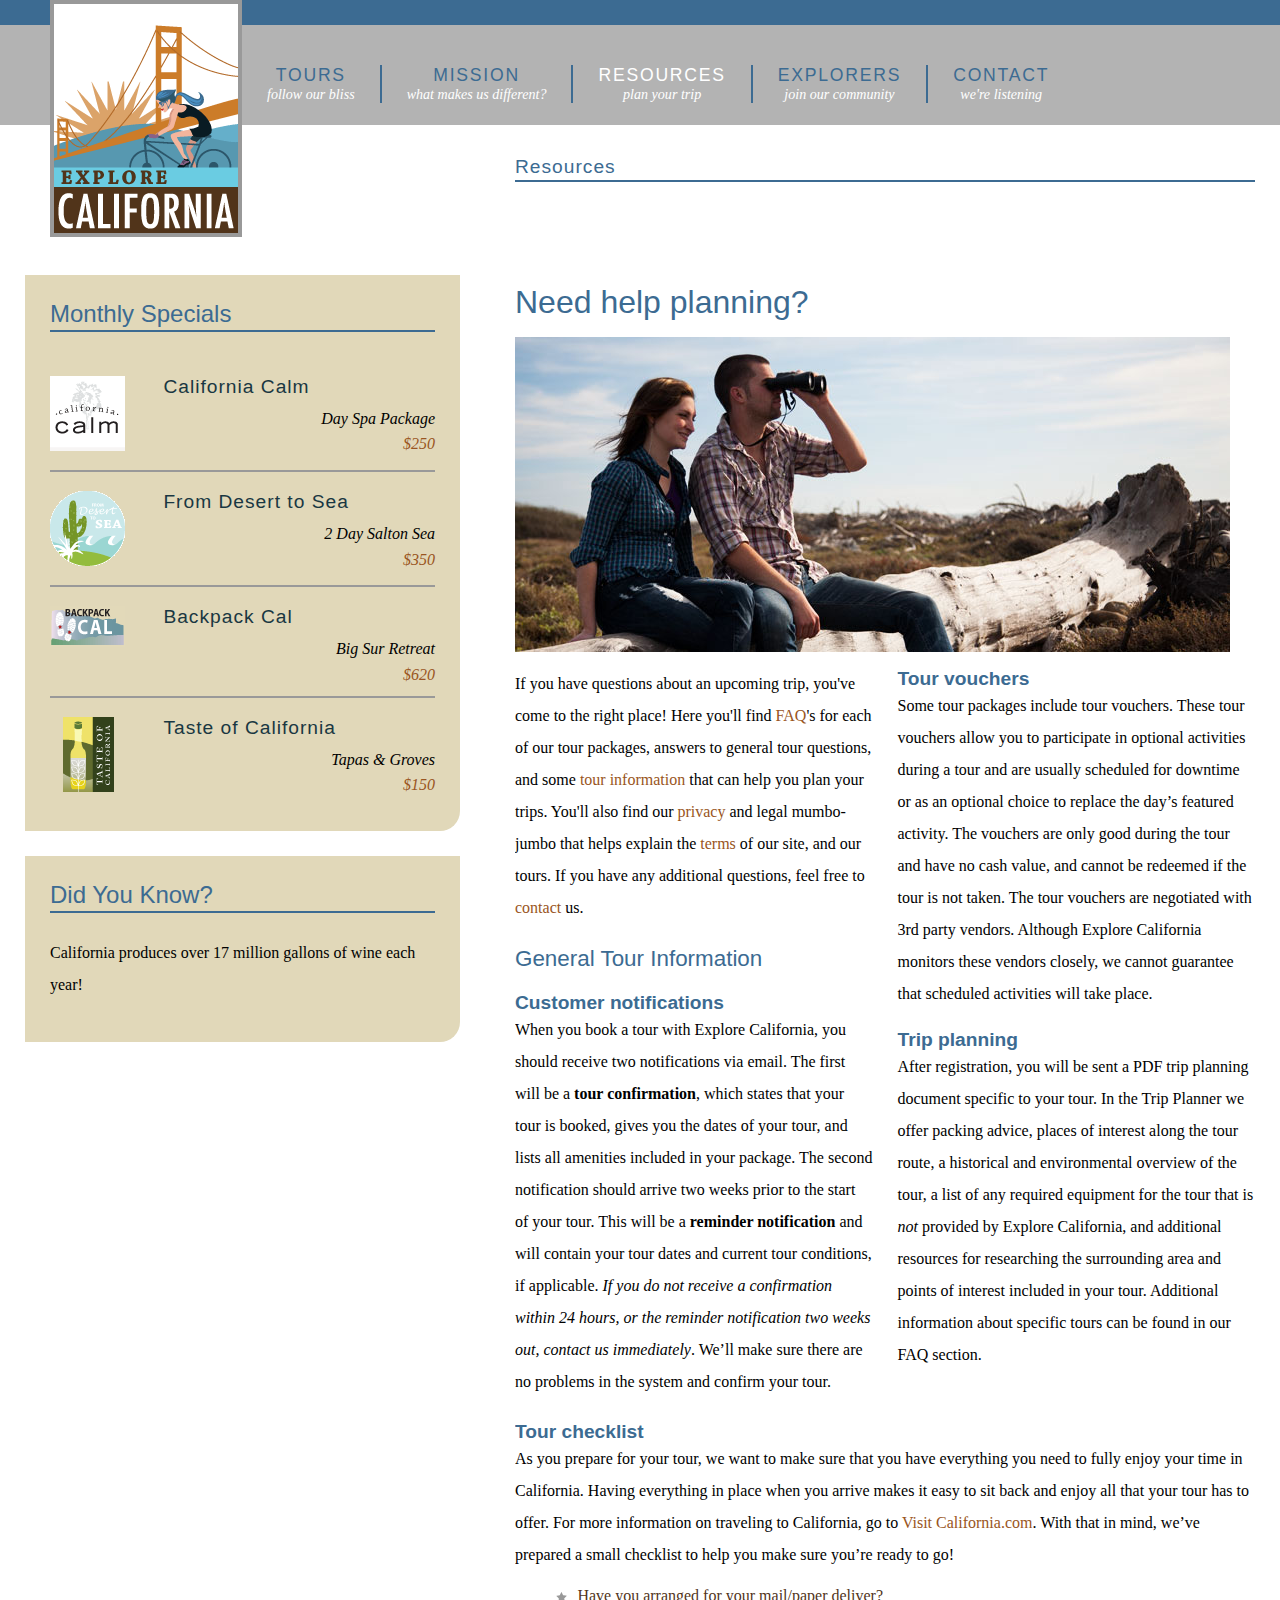
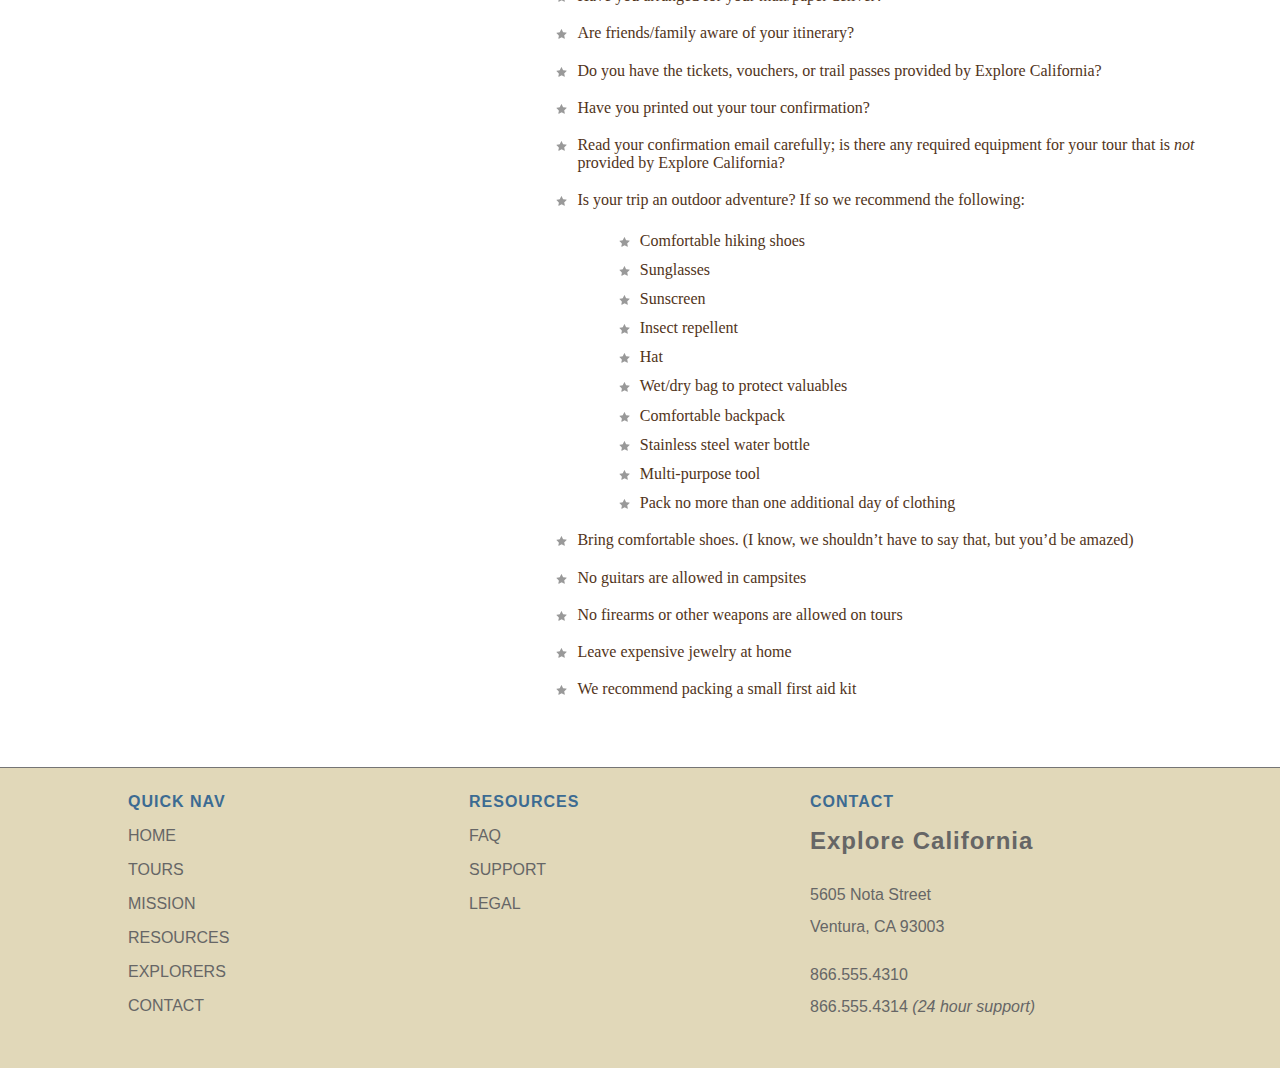
<file: resources.html>
<!DOCTYPE html PUBLIC "-//W3C//DTD HTML 4.01 Transitional//EN"
   "http://www.w3.org/TR/html4/loose.dtd">
<html lang="en">
  <head>
    <meta http-equiv="Content-Type" content="text/html; charset=utf-8">
    <title>Explore California: Resources</title>
    <link href="assets/stylesheets/main.css" rel="stylesheet" type="text/css" media="all">
    <script src="assets/javascripts/jquery-1.5.1.min.js"></script>
    <script src="assets/javascripts/jquery-ui-1.8.10.custom.min.js"></script>
    <script src="assets/javascripts/menus.js"></script>
  </head>
  <body>
    <div id="wrapper">

      <div id="mainHeader">
        <a href="index.html" title="home" class="logo">
          <div id="logo">
            <h1>Explore California</h1>
          </div>
        </a>
        <div id="siteNav">
          <h1>Where do you want to go?</h1>
          <ul>
            <li><a href="tours.html" title="Our tours">Tours <br /><span class="tagline">follow our bliss</span></a>
              <ul>
                <li><a href="tours.html" title="Our tours">All Tours</a></li>
                <li><a href="tours.html" title="find tours">Tours by Activity</a></li>
                <li><a href="tours.html" title="find tours">Tours by Region</a></li>
                <li><a href="tours.html" title="find tours">Tour Finder</a></li>
              </ul>
            </li>
            <li><a href="mission.html" title="What we believe">Mission <br /><span class="tagline">what makes us different?</span></a></li>
            <li><a href="resources.html" title="planning resources" class="current">Resources <br /><span class="tagline">plan your trip</span></a>
              <ul>
                <li><a href="resources/faq.html" title="Got questions?">Tour FAQs</a></li>
                <li><a href="resources/additional_resources.html" title="additional resources">Tour Information</a></li>
                <li><a href="resources/terms.html" title="terms and conditions">Site Terms</a></li>
              </ul>
            </li>
            <li><a href="explorers.html" title="Our community">Explorers <br /><span class="tagline">join our community</span></a>
              <ul>
                <li><a href="explorers/join.html" title="join our community">Join the Explorers</a></li>
                <li><a href="blog/index.html" title="read our blog!">Read our Blog</a></li>
                <li><a href="explorers/gallery.html" title="contributor photos">Tour Photos</a></li>
                <li><a href="explorers/video.html" title="check out our podcast">Video podcast</a></li>
              </ul>
            </li>
            <li><a href="contact.html" title="contact us">Contact <br /><span class="tagline">we're listening</span></a>
              <ul>
                <li><a href="support.html" title="need help?">Support</a></li>
              </ul>
            </li>
          </ul>
        </div>
      </div>
  
      <div id="mainContent">
        <div id="contentHeader" class="hasCrumbs">
          <h1>Resources</h1>
          <div id="subLinks">
  		      <ul>
              <li><a href="resources/faq.html" title="Got questions?">Tour FAQs</a></li>
              <li><a href="resources/additional_resources.html" title="additional resources">Tour Information</a></li>
              <li><a href="resources/terms.html" title="terms and conditions">Site Terms</a></li>
            </ul>
          </div>
        </div>
        
        <div id="mainArticle">
          <h1>Need help planning?</h1>
          <img src="assets/images/looking.jpg" alt="Plan your tour" class="articleImage" />
          <div class="multiCol">
            <p>If you have questions about an upcoming trip, you've come to the right place! Here you'll find <a href="resources/faq.html">FAQ</a>'s for each of our tour packages, answers to general tour questions, and some <a href="resources/links.html">tour information</a> that can help you plan your trips. You'll also find our <a href="resources/legal.html">privacy</a> and legal mumbo-jumbo that helps explain the <a href="explorers/join.html">terms</a> of our site, and our tours. If you have any additional questions, feel free to <a href="contact.html">contact</a> us.</p>
            
            <h2>General Tour Information</h2>
   
            <h3>Customer notifications</h3>
            <p>When you book a tour with Explore California, you should receive two notifications via email. The first will be a <strong>tour confirmation</strong>, which states that your tour is booked, gives you the dates of your tour, and lists all amenities included in your package. The second notification should arrive two weeks prior to the start of your tour. This will be a <strong>reminder notification</strong> and will contain your tour dates and current tour conditions, if applicable. <em>If you do not receive a confirmation within 24 hours, or the reminder notification two weeks out, contact us immediately</em>. We’ll make sure there are no problems in the system and confirm your tour.</p>
            
            <h3>Tour vouchers</h3>
            <p>Some tour packages include tour vouchers. These tour vouchers allow you to participate in optional activities during a tour and are usually scheduled for downtime or as an optional choice to replace the day’s featured activity. The vouchers are only good during the tour and have no cash value, and cannot be redeemed if the tour is not taken. The tour vouchers are negotiated with 3rd party vendors. Although Explore California monitors these vendors closely, we cannot guarantee that scheduled activities will take place.</p>
   
            <h3>Trip planning</h3>
            <p>After registration, you will be sent a PDF trip planning document specific to your tour. In the Trip Planner we offer packing advice, places of interest along the tour route, a historical and environmental overview of the tour, a list of any required equipment for the tour that is <em>not</em> provided by Explore California, and additional resources for researching the surrounding area and points of interest included in your tour. Additional information about specific tours can be found in our FAQ section.</p>
          </div>
   
          <h3>Tour checklist</h3>
          <p>As you prepare for your tour, we want to make sure that you have everything you need to fully enjoy your time in California. Having everything in place when you arrive makes it easy to sit back and enjoy all that your tour has to offer. For more information on traveling to California, go to <a href="http://www.visitcalifornia.com" target="_blank">Visit California.com</a>. With that in mind, we’ve prepared a small checklist to help you make sure you’re ready to go!</p>
          <ul>
            <li>Have you arranged for your mail/paper deliver?</li>
            <li>Are friends/family aware of your itinerary?</li>
            <li>Do you have the tickets, vouchers, or trail passes provided by Explore California?</li>
            <li>Have you printed out your tour confirmation?</li>
            <li>Read your confirmation email carefully; is there any required equipment for your tour that is <em>not</em> provided by Explore California?</li>
            <li>Is your trip an outdoor adventure? If so we recommend the following:
              <ul>
                <li>Comfortable hiking shoes</li>
                <li>Sunglasses</li>
                <li>Sunscreen</li>
                <li>Insect repellent</li>
                <li>Hat</li>
                <li>Wet/dry bag to protect valuables</li>
                <li>Comfortable backpack</li>
                <li>Stainless steel water bottle</li>
                <li>Multi-purpose tool</li>
                <li>Pack no more than one additional day of clothing</li>
              </ul>
            </li>
            <li>Bring comfortable shoes. (I know, we shouldn’t have to say that, but you’d be amazed)</li>
            <li>No guitars are allowed in campsites</li>
            <li>No firearms or other weapons are allowed on tours</li>
            <li>Leave expensive jewelry at home</li>
            <li>We recommend packing a small first aid kit</li>
          </ul>
        </div>
      </div>
      
      <div id="secondaryContent">
        <div id="specials" class="callOut">
          <h1>Monthly Specials</h1>
          <h2 class="top"><img src="assets/images/calm_bug.gif" alt="California Calm" width="75" height="75" />California Calm</h2>
          <p>Day Spa Package <br />
            <a href="tours/tour_detail_cycle.html">$250</a></p>
          <h2><img src="assets/images/desert_bug.gif" alt="From desert to sea" width="75" height="75" />From Desert to Sea</h2>
          <p>2 Day Salton Sea <br />
            <a href="tours/tour_detail_cycle.html">$350</a></p>
          <h2><img src="assets/images/backpack_bug.gif" alt="Backpack Cal" width="75" height="41" />Backpack Cal</h2>
          <p>Big Sur Retreat <br />
            <a href="tours/tour_detail_cycle.html">$620</a></p>
          <h2><img src="assets/images/taste_bug.gif" alt="Taste of California" width="75" height="75" />Taste of California</h2>
          <p>Tapas &amp; Groves <br />
            <a href="tours/tour_detail_taste.html">$150</a></p>
        </div>
        <div id="trivia" class="callOut">
          <h1>Did You Know?</h1>
          <p>California produces over 17 million gallons of wine each year!</p>
        </div>
      </div>
      
      <div id="pageFooter">
        <div id="quickLinks">
          <h1>Quick Nav</h1>
          <ul id="quickNav">
            <li><a href="index.html" title="Our home page">Home</a></li>
            <li><a href="tours.html" title="Explore our tours">Tours</a></li>
            <li><a href="mission.html" title="What we think">Mission</a></li>
            <li><a href="resources.html" title="Guidance and planning">Resources</a></li>
            <li><a href="explorers.html" title="Join our community">Explorers</a></li>
            <li><a href="contact.html" title="Contact and support">Contact</a></li>
          </ul>
        </div>
        <div id="footerResources">
          <h1>Resources</h1>
          <ul id="quickNav">
            <li><a href="resources/faq.html" title="Our home page">FAQ</a></li>
            <li><a href="support.html" title="Need help?">Support</a></li>
            <li><a href="resources/legal.html" title="The fine print">Legal</a></li>
          </ul>
        </div>
        <div id="companyInfo">
          <h1>Contact</h1>
          <h2>Explore California</h2>
          <p>5605 Nota Street<br />
            Ventura, CA 93003</p>
          <p>866.555.4310<br />866.555.4314 <em>(24 hour support)</em></p>
        </div>
      </div>
    </div>
  </body>
</html>
</file>
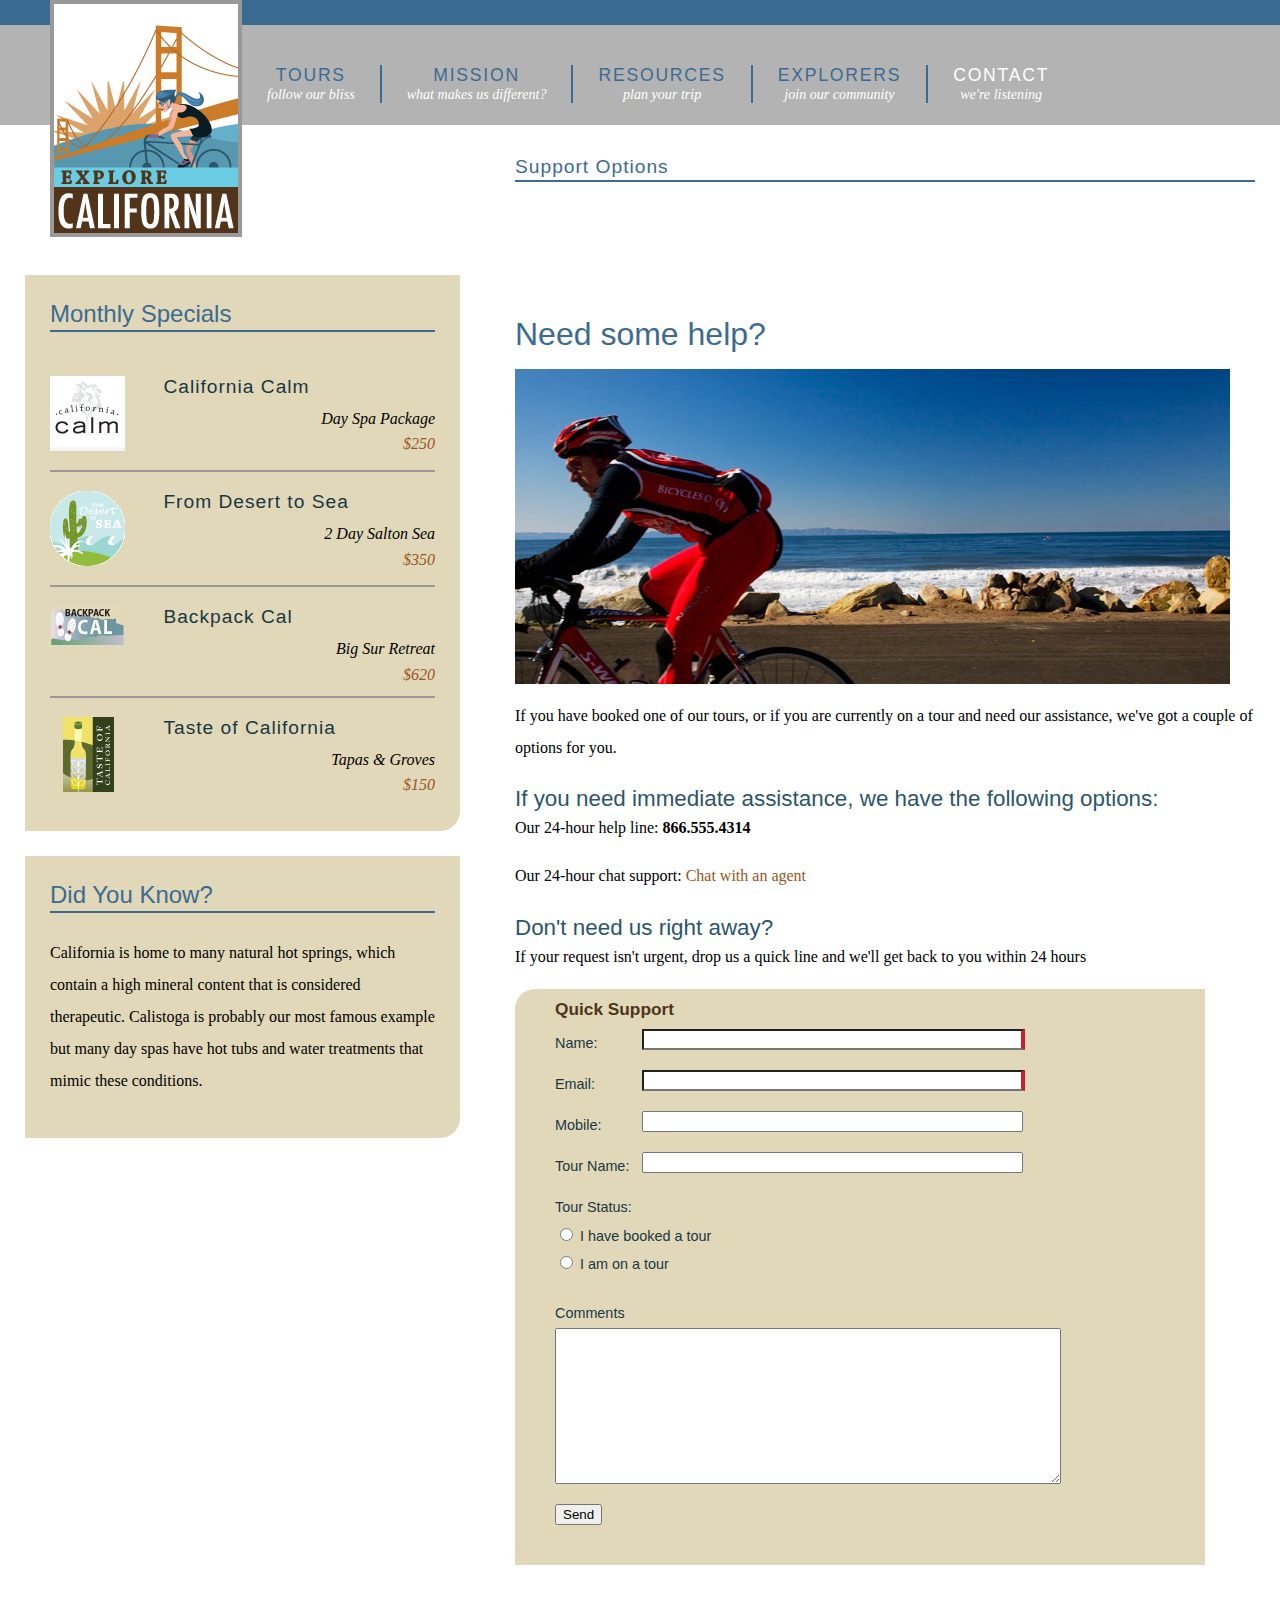
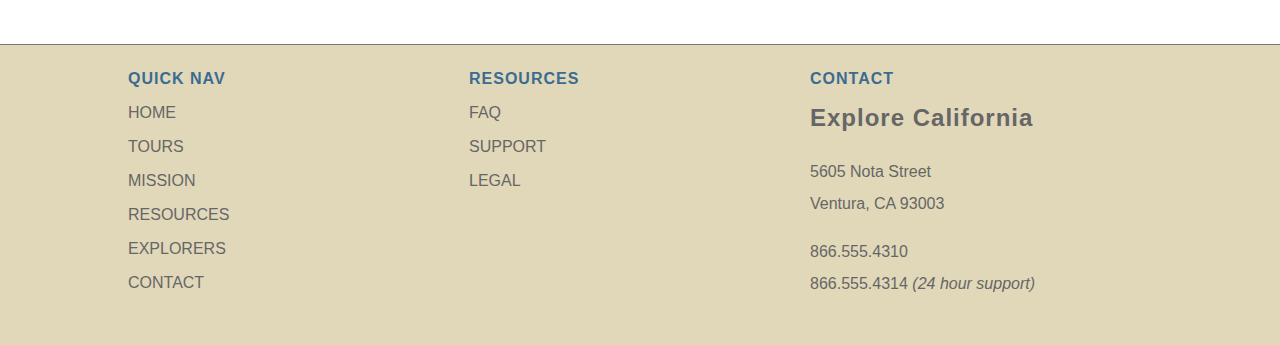
<file: support.html>
<!DOCTYPE html PUBLIC "-//W3C//DTD HTML 4.01 Transitional//EN"
   "http://www.w3.org/TR/html4/loose.dtd">
<html lang="en">
  <head>
    <meta http-equiv="Content-Type" content="text/html; charset=utf-8">
    <title>Explore California: Support</title>
    <link href="assets/stylesheets/main.css" rel="stylesheet" type="text/css" media="all">
    <script src="assets/javascripts/jquery-1.5.1.min.js"></script>
    <script src="assets/javascripts/jquery-ui-1.8.10.custom.min.js"></script>
    <script src="assets/javascripts/menus.js"></script>
  </head>
  <body>
    <div id="wrapper">

      <div id="mainHeader">
        <a href="index.html" title="home" class="logo">
          <div id="logo">
            <h1>Explore California</h1>
          </div>
        </a>
        <div id="siteNav">
          <h1>Where do you want to go?</h1>
          <ul>
            <li><a href="tours.html" title="Our tours">Tours <br /><span class="tagline">follow our bliss</span></a>
              <ul>
                <li><a href="tours.html" title="Our tours">All Tours</a></li>
                <li><a href="tours.html" title="find tours">Tours by Activity</a></li>
                <li><a href="tours.html" title="find tours">Tours by Region</a></li>
                <li><a href="tours.html" title="find tours">Tour Finder</a></li>
              </ul>
            </li>
            <li><a href="mission.html" title="What we believe">Mission <br /><span class="tagline">what makes us different?</span></a></li>
            <li><a href="resources.html" title="planning resources">Resources <br /><span class="tagline">plan your trip</span></a>
              <ul>
                <li><a href="resources/faq.html" title="Got questions?">Tour FAQs</a></li>
                <li><a href="resources/additional_resources.html" title="additional resources">Tour Information</a></li>
                <li><a href="resources/terms.html" title="terms and conditions">Site Terms</a></li>
              </ul>
            </li>
            <li><a href="explorers.html" title="Our community">Explorers <br /><span class="tagline">join our community</span></a>
              <ul>
                <li><a href="explorers/join.html" title="join our community">Join the Explorers</a></li>
                <li><a href="blog/index.html" title="read our blog!">Read our Blog</a></li>
                <li><a href="explorers/gallery.html" title="contributor photos">Tour Photos</a></li>
                <li><a href="explorers/video.html" title="check out our podcast">Video podcast</a></li>
              </ul>
            </li>
            <li><a href="contact.html" title="contact us" class="current">Contact <br /><span class="tagline">we're listening</span></a>
              <ul>
                <li><a href="support.html" title="need help?">Support</a></li>
              </ul>
            </li>
          </ul>
        </div>
      </div>
  
      <div id="mainContent">
        <div id="contentHeader">
          <h1>Support Options</h1>
        </div>
        <div id="mainArticle">
          <h1>Need some help?</h1>
          <img src="assets/images/cyclist.jpg" alt="Biking along with Cycle California" class="articleImage" />
          <p>If you have booked one of our tours, or if you are currently on a tour and need our assistance, we've got a couple of options for you. </p>
          <div id="supportOptions">
            <h2>If you need immediate assistance, we have the following options:</h2>
            <p>Our 24-hour help line: <strong>866.555.4314</strong></p>
            <p>Our 24-hour chat support: <a href="contact/chat.html">Chat with an agent</a></p>
            <h2> Don't need us right away?</h2>
            <p>If your request isn't urgent, drop us a quick line and we'll get back to you within 24 hours</p>
          </div>
          
          <form id="frmSupport" name="frmSupport" method="post" action="support_process.html">
            <fieldset id="quickSupport">
              <legend><strong>Quick Support</strong></legend>
 			        <p>
                <label for="name">Name:</label>
                <input type="text" name="name" id="name" tabindex="10" required>
              </p>
              <p>
                <label for="email">Email:</label>
                <input type="email" name="email" id="email" tabindex="20" required>
              </p>
               <p>
                <label for="phone">Mobile:</label>
                <input type="tel" name="phone" id="phone" tabindex="25">
              </p>
              <p>
                <label for="tourID">Tour Name:</label>
                <input type="text" name="tourID" id="tourID" tabindex="30">
              </p>
              <p>Tour Status:<br />
                <label class="inline">
                  <input type="radio" name="tourStatus" value="booked" id="tourStatus_0" tabindex="40" />
                  I have booked a tour
                </label>
                <label class="inline"><br />
                  <input type="radio" name="tourStatus" value="current" id="tourStatus_1" tabindex="50" />
                  I am on a tour
                </label>
              </p>
              <p>
                <label for="comments">Comments </label>
                <br />
                <textarea name="comments" id="comments" cols="45" rows="5" tabindex="60"></textarea>
              </p>
              <p>
                <input type="submit" name="submit" id="submit" value="Send" tabindex="70" />
              </p>
            </fieldset>
          </form>
        </div>
      </div>
      
      <div id="secondaryContent">
        <div id="specials" class="callOut">
          <h1>Monthly Specials</h1>
          <h2 class="top"><img src="assets/images/calm_bug.gif" alt="California Calm" width="75" height="75" />California Calm</h2>
          <p>Day Spa Package <br />
            <a href="tours/tour_detail_cycle.html">$250</a></p>
          <h2><img src="assets/images/desert_bug.gif" alt="From desert to sea" width="75" height="75" />From Desert to Sea</h2>
          <p>2 Day Salton Sea <br />
            <a href="tours/tour_detail_cycle.html">$350</a></p>
          <h2><img src="assets/images/backpack_bug.gif" alt="Backpack Cal" width="75" height="41" />Backpack Cal</h2>
          <p>Big Sur Retreat <br />
            <a href="tours/tour_detail_cycle.html">$620</a></p>
          <h2><img src="assets/images/taste_bug.gif" alt="Taste of California" width="75" height="75" />Taste of California</h2>
          <p>Tapas &amp; Groves <br />
            <a href="tours/tour_detail_taste.html">$150</a></p>
        </div>
        <div id="trivia" class="callOut">
          <h1>Did You Know?</h1>
          <p>California is home to many natural hot springs, which contain a high mineral content that is considered therapeutic. Calistoga is probably our most famous example but many day spas have hot tubs and water treatments that mimic these conditions.</p>
        </div>
      </div>
  
      <div id="pageFooter">
        <div id="quickLinks">
          <h1>Quick Nav</h1>
          <ul id="quickNav">
            <li><a href="index.html" title="Our home page">Home</a></li>
            <li><a href="tours.html" title="Explore our tours">Tours</a></li>
            <li><a href="mission.html" title="What we think">Mission</a></li>
            <li><a href="resources.html" title="Guidance and planning">Resources</a></li>
            <li><a href="explorers.html" title="Join our community">Explorers</a></li>
            <li><a href="contact.html" title="Contact and support">Contact</a></li>
          </ul>
        </div>
        <div id="footerResources">
          <h1>Resources</h1>
          <ul id="quickNav">
            <li><a href="resources/faq.html" title="Our home page">FAQ</a></li>
            <li><a href="support.html" title="Need help?">Support</a></li>
            <li><a href="resources/legal.html" title="The fine print">Legal</a></li>
          </ul>
        </div>
        <div id="companyInfo">
          <h1>Contact</h1>
          <h2>Explore California</h2>
          <p>5605 Nota Street<br />
            Ventura, CA 93003</p>
          <p>866.555.4310<br />866.555.4314 <em>(24 hour support)</em></p>
        </div>
      </div>
    </div>
  </body>
</html>
</file>
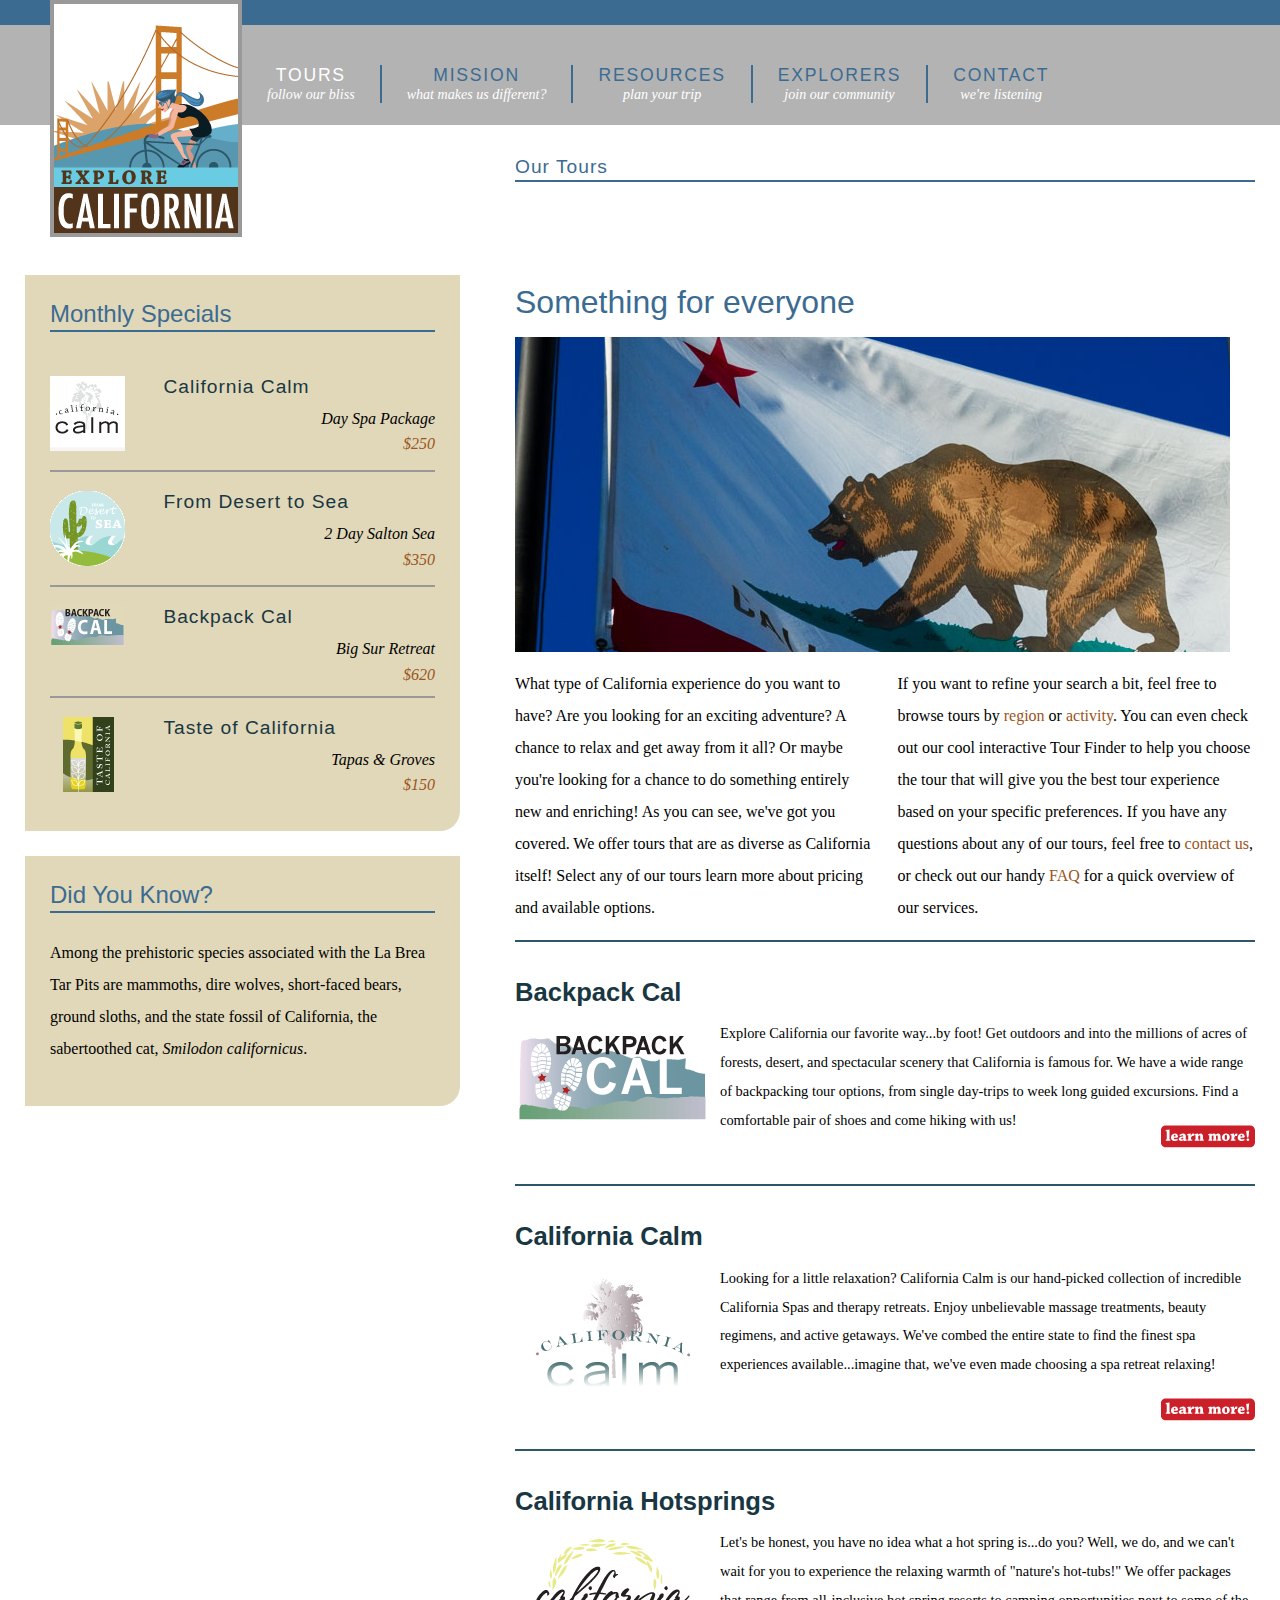
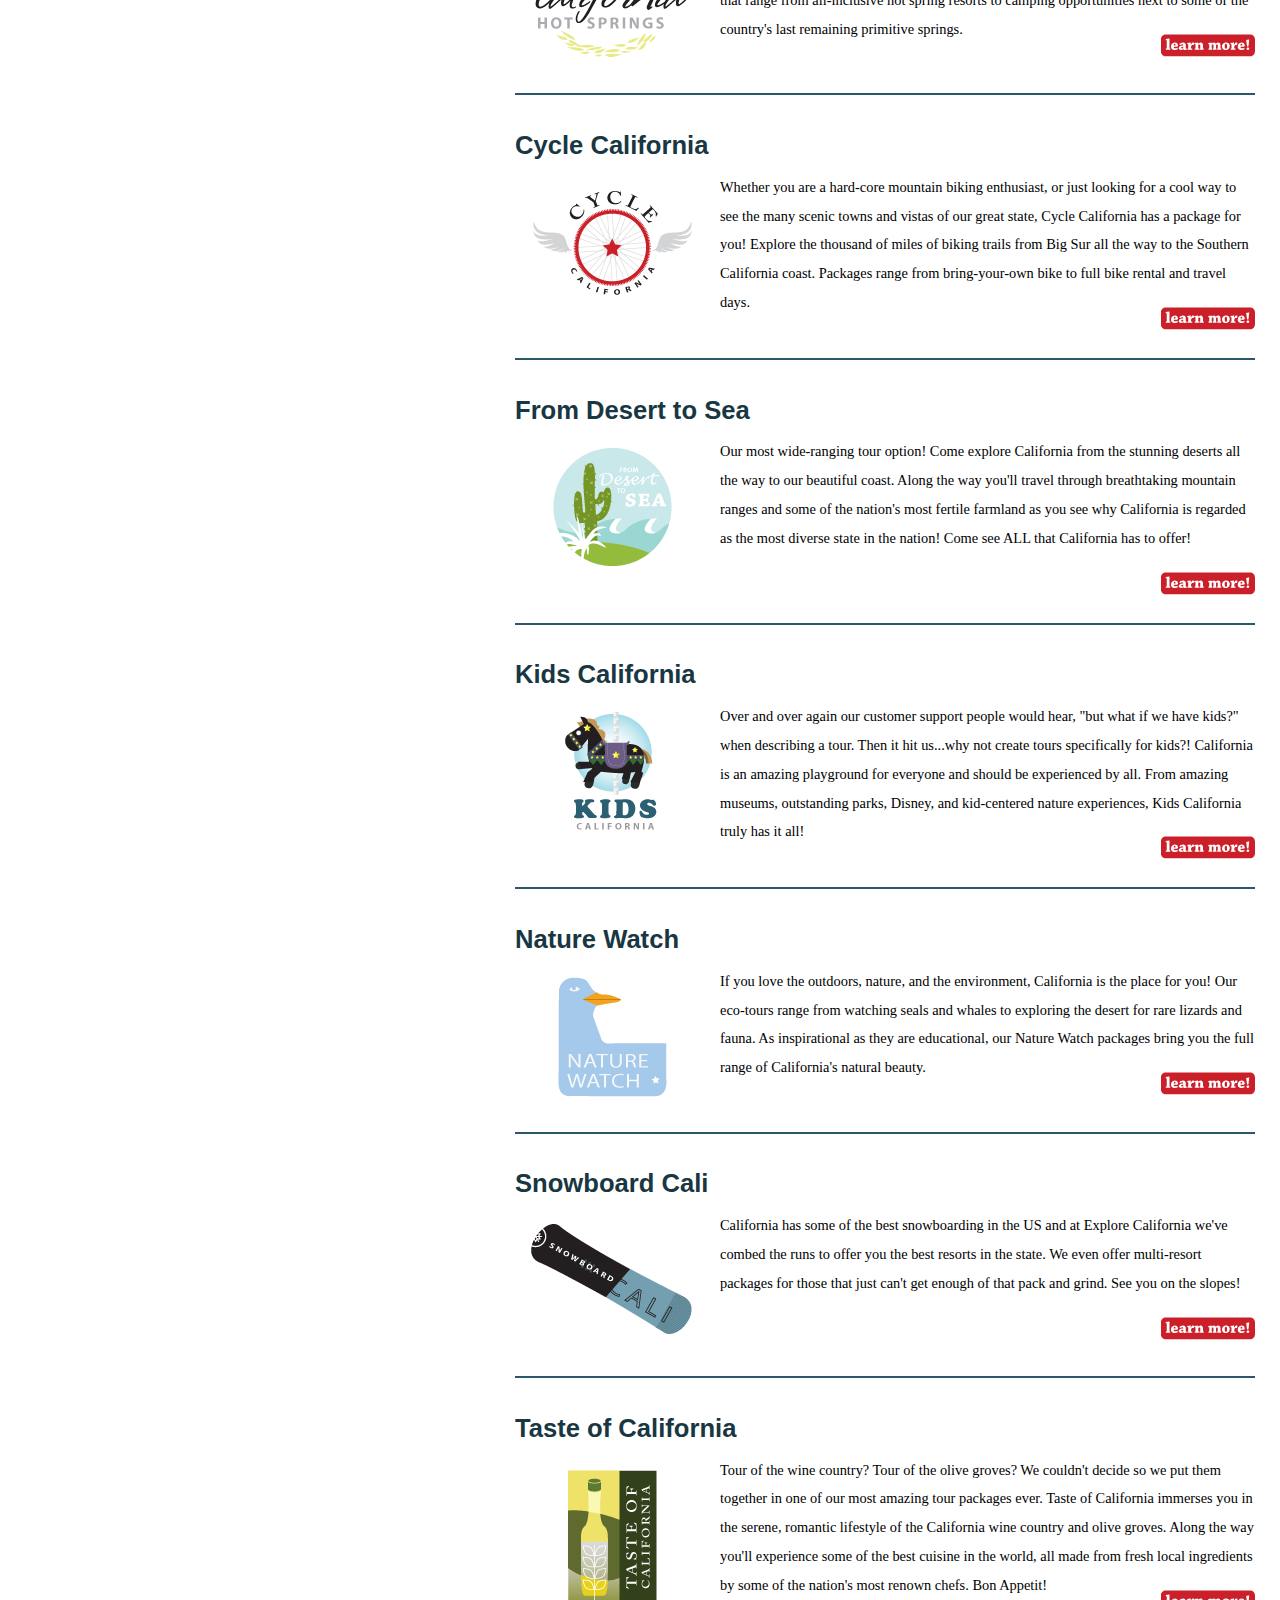
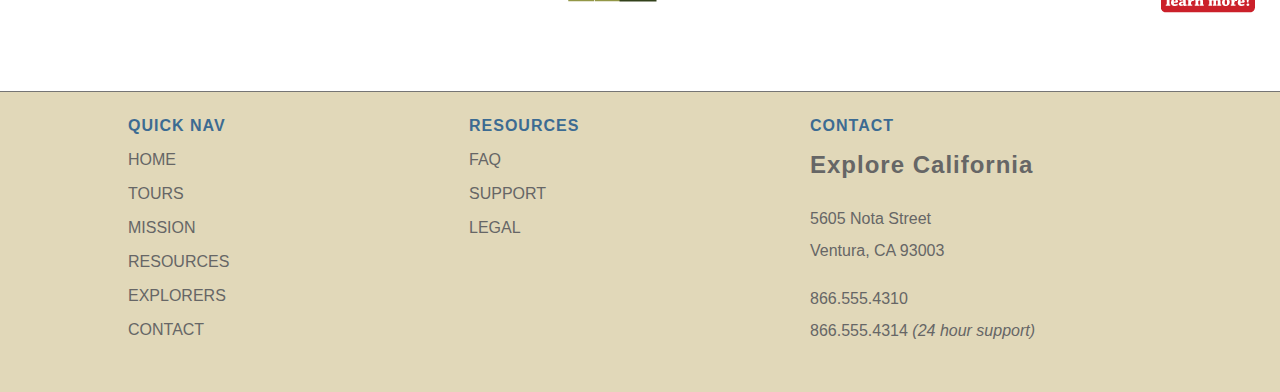
<file: tours.html>
<!DOCTYPE html PUBLIC "-//W3C//DTD HTML 4.01 Transitional//EN"
   "http://www.w3.org/TR/html4/loose.dtd">
<html lang="en">
  <head>
    <meta http-equiv="Content-Type" content="text/html; charset=utf-8">
    <title>Explore California: Tours</title>
    <link href="assets/stylesheets/main.css" rel="stylesheet" type="text/css" media="all">
    <script src="assets/javascripts/jquery-1.5.1.min.js"></script>
    <script src="assets/javascripts/jquery-ui-1.8.10.custom.min.js"></script>
    <script src="assets/javascripts/menus.js"></script>
  </head>
  <body>
    <div id="wrapper">

      <div id="mainHeader">
        <a href="index.html" title="home" class="logo">
          <div id="logo">
            <h1>Explore California</h1>
          </div>
        </a>
        <div id="siteNav">
          <h1>Where do you want to go?</h1>
          <ul>
            <li><a href="tours.html" title="Our tours" class="current">Tours <br /><span class="tagline">follow our bliss</span></a>
              <ul>
                <li><a href="tours.html" title="Our tours">All Tours</a></li>
                <li><a href="tours.html" title="find tours">Tours by Activity</a></li>
                <li><a href="tours.html" title="find tours">Tours by Region</a></li>
                <li><a href="tours.html" title="find tours">Tour Finder</a></li>
              </ul>
            </li>
            <li><a href="mission.html" title="What we believe">Mission <br /><span class="tagline">what makes us different?</span></a></li>
            <li><a href="resources.html" title="planning resources">Resources <br /><span class="tagline">plan your trip</span></a>
              <ul>
                <li><a href="resources/faq.html" title="Got questions?">Tour FAQs</a></li>
                <li><a href="resources/additional_resources.html" title="additional resources">Tour Information</a></li>
                <li><a href="resources/terms.html" title="terms and conditions">Site Terms</a></li>
              </ul>
            </li>
            <li><a href="explorers.html" title="Our community">Explorers <br /><span class="tagline">join our community</span></a>
              <ul>
                <li><a href="explorers/join.html" title="join our community">Join the Explorers</a></li>
                <li><a href="blog/index.html" title="read our blog!">Read our Blog</a></li>
                <li><a href="explorers/gallery.html" title="contributor photos">Tour Photos</a></li>
                <li><a href="explorers/video.html" title="check out our podcast">Video podcast</a></li>
              </ul>
            </li>
            <li><a href="contact.html" title="contact us">Contact <br /><span class="tagline">we're listening</span></a>
              <ul>
                <li><a href="support.html" title="need help?">Support</a></li>
              </ul>
            </li>
          </ul>
        </div>
      </div>
  
      <div id="mainContent">
        <div id="contentHeader" class="hasCrumbs">
          <h1>Our Tours</h1>
          <div id="subLinks">
  		      <ul>
              <li><a href="tours.html" title="Our tours">All Tours</a></li>
              <li><a href="tours.html" title="find tours">Tours by Activity</a></li>
              <li><a href="tours.html" title="find tours">Tours by Region</a></li>
              <li><a href="tours.html" title="find tours">Tour Finder</a></li>
            </ul>
          </div>
        </div>
 
        <div id="mainArticle">
          <h1>Something for everyone</h1>
          <img src="assets/images/flag.jpg" alt="Our Tours" class="articleImage" />
          <div class="multiCol">
            <p>What type of California experience do you want to have? Are you looking for an exciting adventure? A chance to relax and get away from it all? Or maybe you're looking for a chance to do something entirely new and enriching! As you can see, we've got you covered. We offer tours that are as diverse as California itself! Select any of our tours learn more about pricing and available options.</p>
            <p>If you want to refine your search a bit, feel free to browse tours by <a href="tour_region.html">region</a> or <a href="tour_activity.html">activity</a>. You can even check out our cool interactive Tour Finder to help you choose the tour that will give you the best tour experience based on your specific preferences. If you have any questions about any of our tours, feel free to <a href="contact.html">contact us</a>, or check out our handy <a href="explorers/faq.html">FAQ</a> for a quick overview of our services.</p>
          </div>
 
          <div id="tourDescriptions">
            <div class="tourDescription">
              <h2>Backpack Cal</h2>
              <p><img src="assets/images/back_bug.gif" alt="Backpack Cal" width="195" height="120" />Explore California our favorite way...by foot! Get outdoors and into the millions of acres of forests, desert, and spectacular scenery that California is famous for. We have a wide range of backpacking tour options, from single day-trips to week long guided excursions. Find a comfortable pair of shoes and come hiking with us! <a href="tours/tour_detail_backpack_cal.html" title="Backpack Cal" class="more">learn more!</a></p>
            </div>

            <div class="tourDescription">
              <h2>California Calm</h2>
              <p><img src="assets/images/calm_desc_bug.gif" width="195" height="120" alt="California Calm" />Looking for a little relaxation? California Calm is our hand-picked collection of incredible California Spas and therapy retreats. Enjoy unbelievable massage treatments, beauty regimens, and active getaways. We've combed the entire state to find the finest spa experiences available...imagine that, we've even made choosing a spa retreat relaxing! <a href="tour_detail_calm.html" title="California Calm" class="more">learn more!</a></p>
            </div>
            <div class="tourDescription">
              <h2>California Hotsprings</h2>
              <p><img src="assets/images/springs_desc_bug.gif" width="195" height="120" alt="California Hot Springs" />Let's be honest, you have no idea what a hot spring is...do you? Well, we do, and we can't wait for you to experience the relaxing warmth of "nature's hot-tubs!" We offer packages that range from all-inclusive hot spring resorts to camping opportunities next to some of the country's last remaining primitive springs.<a href="tour_detail_hotsprings.html" title="California Hotsprings" class="more">learn more!</a></p>
            </div>
            <div class="tourDescription">
              <h2>Cycle California</h2>
              <p><img src="assets/images/cycle_desc_bug.gif" width="195" height="120" alt="Cycle California" />Whether you are a hard-core mountain biking enthusiast, or just looking for a cool way to see the many scenic towns and vistas of our great state, Cycle California has a package for you! Explore the thousand of miles of biking trails from Big Sur all the way to the Southern California coast. Packages range from bring-your-own bike to full bike rental and travel days. <a href="tour_detail_cycle.html" title="California Cycle" class="more">learn more!</a></p>
            </div>
            <div class="tourDescription">
              <h2>From Desert to Sea</h2>
              <p><img src="assets/images/desert_desc_bug.gif" width="195" height="120" alt="From Desert to Sea" />Our most wide-ranging tour option! Come explore California from the stunning deserts all the way to our beautiful coast. Along the way you'll travel through breathtaking mountain ranges and some of the nation's most fertile farmland as you see why California is regarded as the most diverse state in the nation! Come see ALL that California has to offer! <a href="tour_detail_desert.html" title="Desert to Sea" class="more">learn more!</a></p>
            </div>
            <div class="tourDescription">
              <h2>Kids California</h2>
              <p><img src="assets/images/kids_desc_bug.gif" width="195" height="120" />Over and over again our customer support people would hear, "but what if we have kids?" when describing a tour. Then it hit us...why not create tours specifically for kids?! California is an amazing playground for everyone and should be experienced by all. From amazing  museums, outstanding parks, Disney, and kid-centered nature experiences, Kids California truly has it all! <a href="tour_detail_kids.html" title="Kids California" class="more">learn more!</a></p>
            </div>
            <div class="tourDescription">
              <h2>Nature Watch</h2>
              <p><img src="assets/images/nature_desc_bug.gif" width="195" height="120" alt="Nature Watch" />If you love the outdoors, nature, and the environment, California is the place for you! Our eco-tours range from watching seals and whales to exploring the desert for rare lizards and fauna. As inspirational as they are educational, our Nature Watch packages bring you the full range of California's natural beauty. <a href="tour_detail_nature.html" title="Nature Watch" class="more">learn more!</a></p>
            </div>
            <div class="tourDescription">
              <h2>Snowboard Cali</h2>
              <p><img src="assets/images/snow_desc_bug.gif" width="195" height="120" alt="Snow Cali" />California has some of the best snowboarding in the US and at Explore California we've combed the runs to offer you the best resorts in the state. We even offer multi-resort packages for those that just can't get enough of that pack and grind. See you on the slopes! <a href="tour_detail_snowboard.html" title="Snowboard Cali" class="more">learn more!</a></p>
            </div>
            <div class="tourDescription">
              <h2>Taste of California</h2>
              <p><img src="assets/images/taste_desc_bug.gif" width="195" height="140" alt="Taste of California" />Tour of the wine country? Tour of the olive groves? We couldn't decide so we put them together in one of our most amazing tour packages ever. Taste of California immerses you in the serene, romantic lifestyle of the California wine country and olive groves. Along the way you'll experience some of the best cuisine in the world, all made from fresh local ingredients by some of the nation's most renown chefs. Bon Appetit! <a href="tour_detail_taste.html" title="Taste of California" class="more">learn more!</a></p>
            </div>
          </div>
        </div>
      </div>
  
      <div id="secondaryContent">
        <div id="specials" class="callOut">
          <h1>Monthly Specials</h1>
          <h2 class="top"><img src="assets/images/calm_bug.gif" alt="California Calm" width="75" height="75" />California Calm</h2>
          <p>Day Spa Package <br />
            <a href="tours/tour_detail_cycle.html">$250</a></p>
          <h2><img src="assets/images/desert_bug.gif" alt="From desert to sea" width="75" height="75" />From Desert to Sea</h2>
          <p>2 Day Salton Sea <br />
            <a href="tours/tour_detail_cycle.html">$350</a></p>
          <h2><img src="assets/images/backpack_bug.gif" alt="Backpack Cal" width="75" height="41" />Backpack Cal</h2>
          <p>Big Sur Retreat <br />
            <a href="tours/tour_detail_cycle.html">$620</a></p>
          <h2><img src="assets/images/taste_bug.gif" alt="Taste of California" width="75" height="75" />Taste of California</h2>
          <p>Tapas &amp; Groves <br />
            <a href="tours/tour_detail_taste.html">$150</a></p>
        </div>
        <div id="trivia" class="callOut">
          <h1>Did You Know?</h1>
          <p>Among the prehistoric species associated with the La Brea Tar Pits are mammoths, dire wolves, short-faced bears, ground sloths, and the state fossil of California, the sabertoothed cat, <em>Smilodon californicus</em>.</p>
        </div>
      </div>
      
      <div id="pageFooter">
        <div id="quickLinks">
          <h1>Quick Nav</h1>
          <ul id="quickNav">
            <li><a href="index.html" title="Our home page">Home</a></li>
            <li><a href="tours.html" title="Explore our tours">Tours</a></li>
            <li><a href="mission.html" title="What we think">Mission</a></li>
            <li><a href="resources.html" title="Guidance and planning">Resources</a></li>
            <li><a href="explorers.html" title="Join our community">Explorers</a></li>
            <li><a href="contact.html" title="Contact and support">Contact</a></li>
          </ul>
        </div>
        <div id="footerResources">
          <h1>Resources</h1>
          <ul id="quickNav">
            <li><a href="resources/faq.html" title="Our home page">FAQ</a></li>
            <li><a href="support.html" title="Need help?">Support</a></li>
            <li><a href="resources/legal.html" title="The fine print">Legal</a></li>
          </ul>
        </div>
        <div id="companyInfo">
          <h1>Contact</h1>
          <h2>Explore California</h2>
          <p>5605 Nota Street<br />
            Ventura, CA 93003</p>
          <p>866.555.4310<br />866.555.4314 <em>(24 hour support)</em></p>
        </div>
      </div>
    </div>
  </body>
</html>
</file>
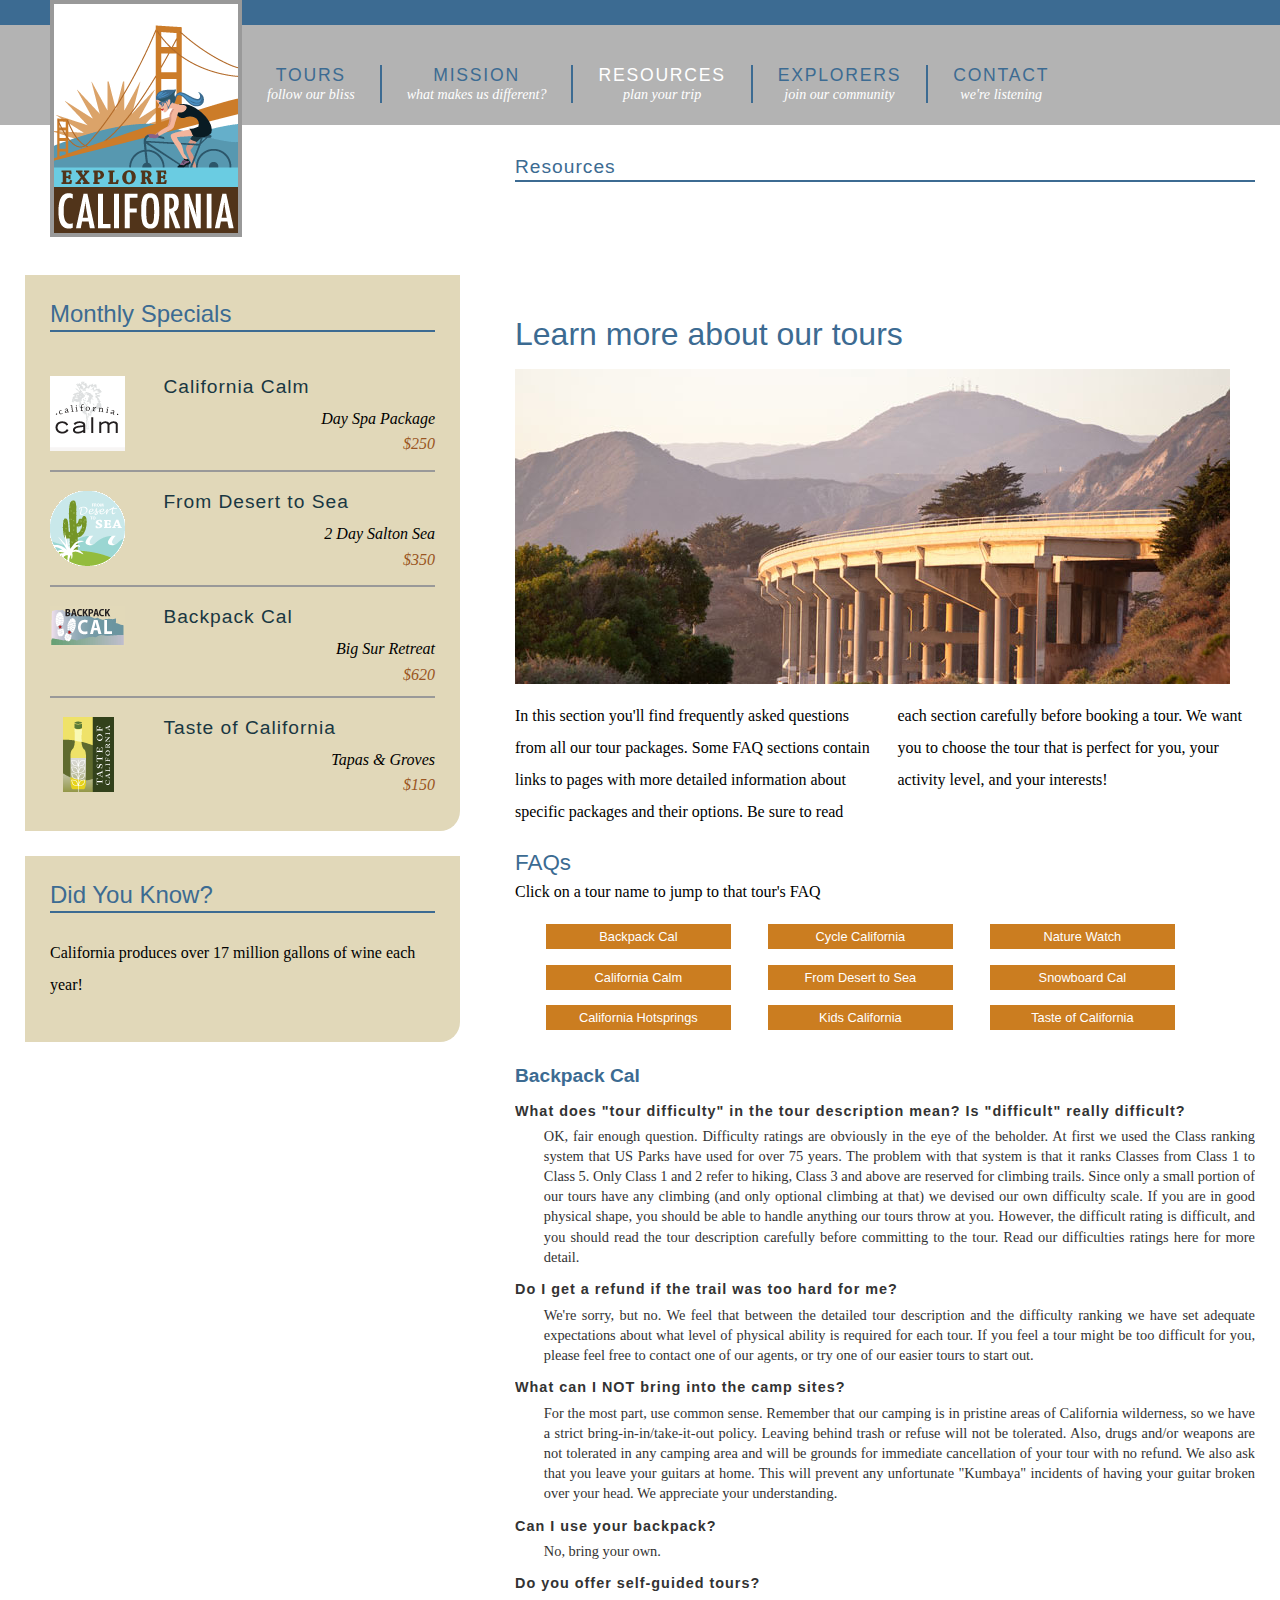
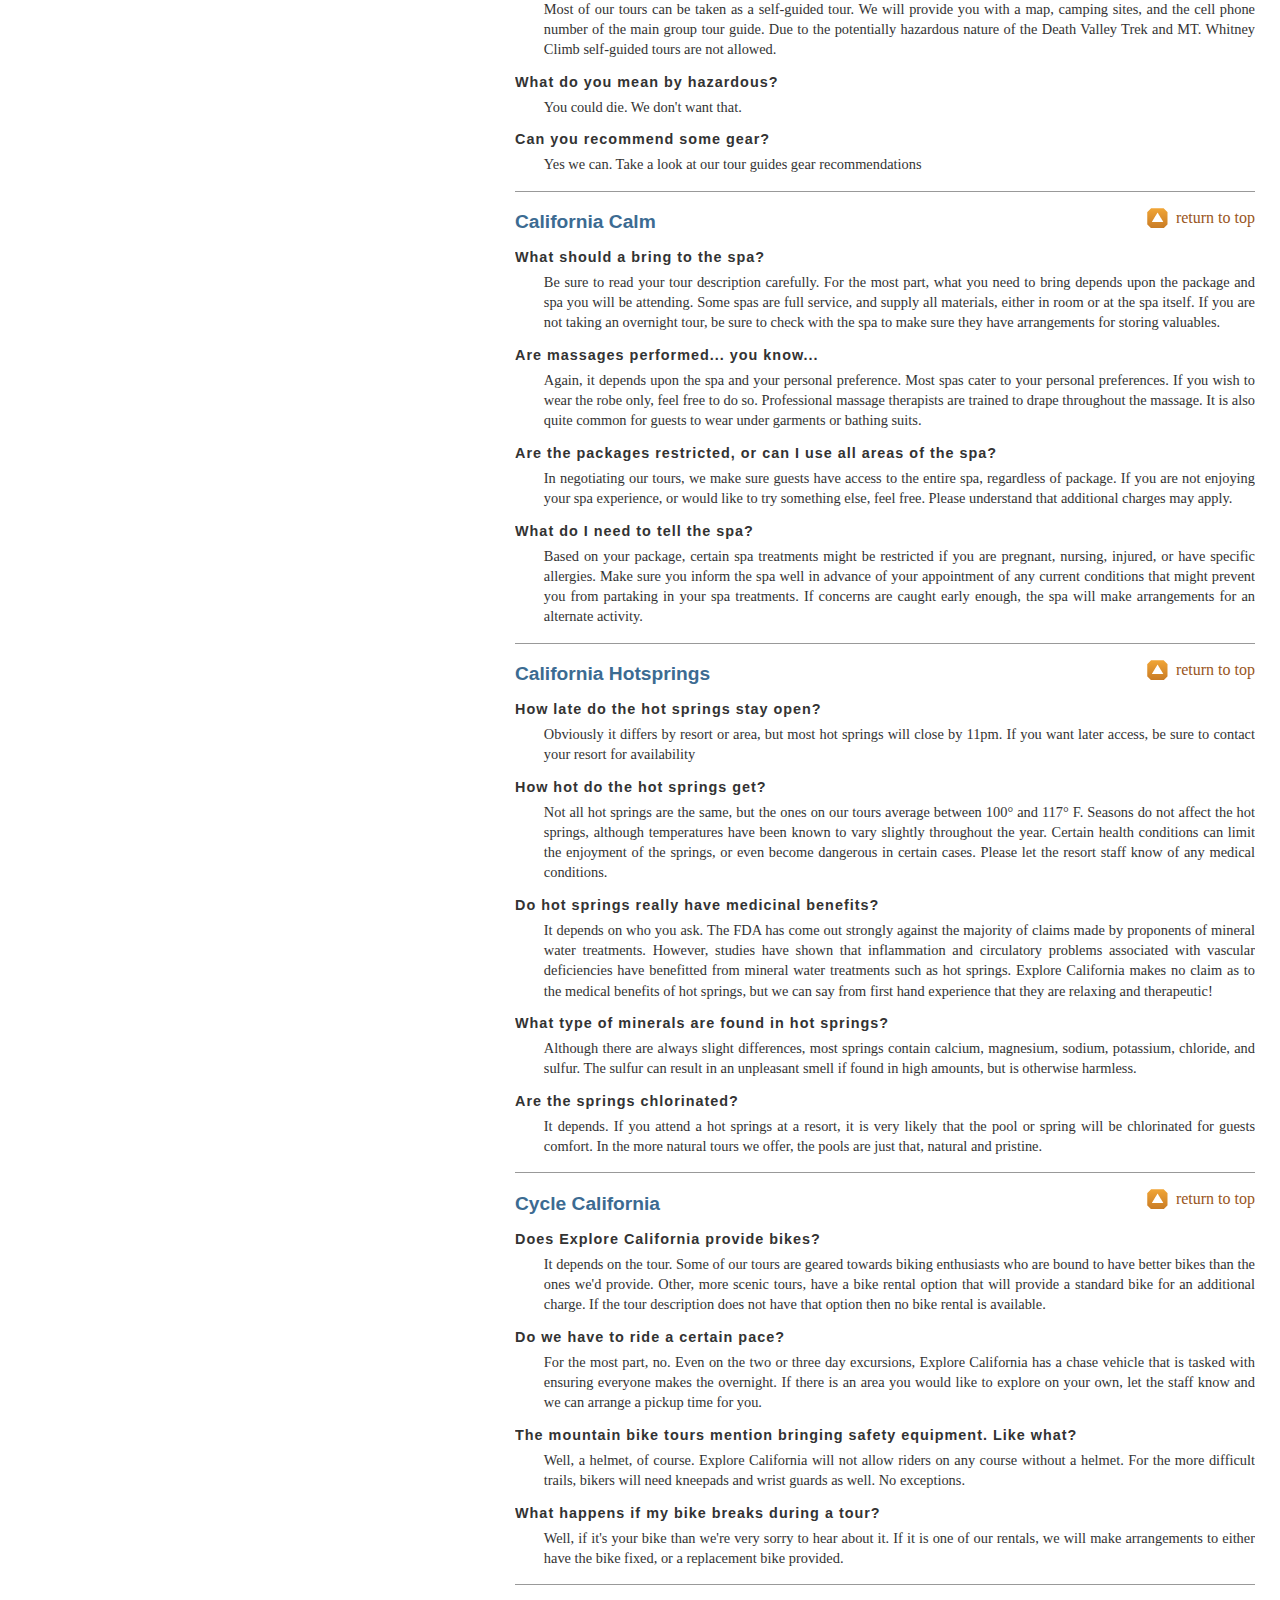
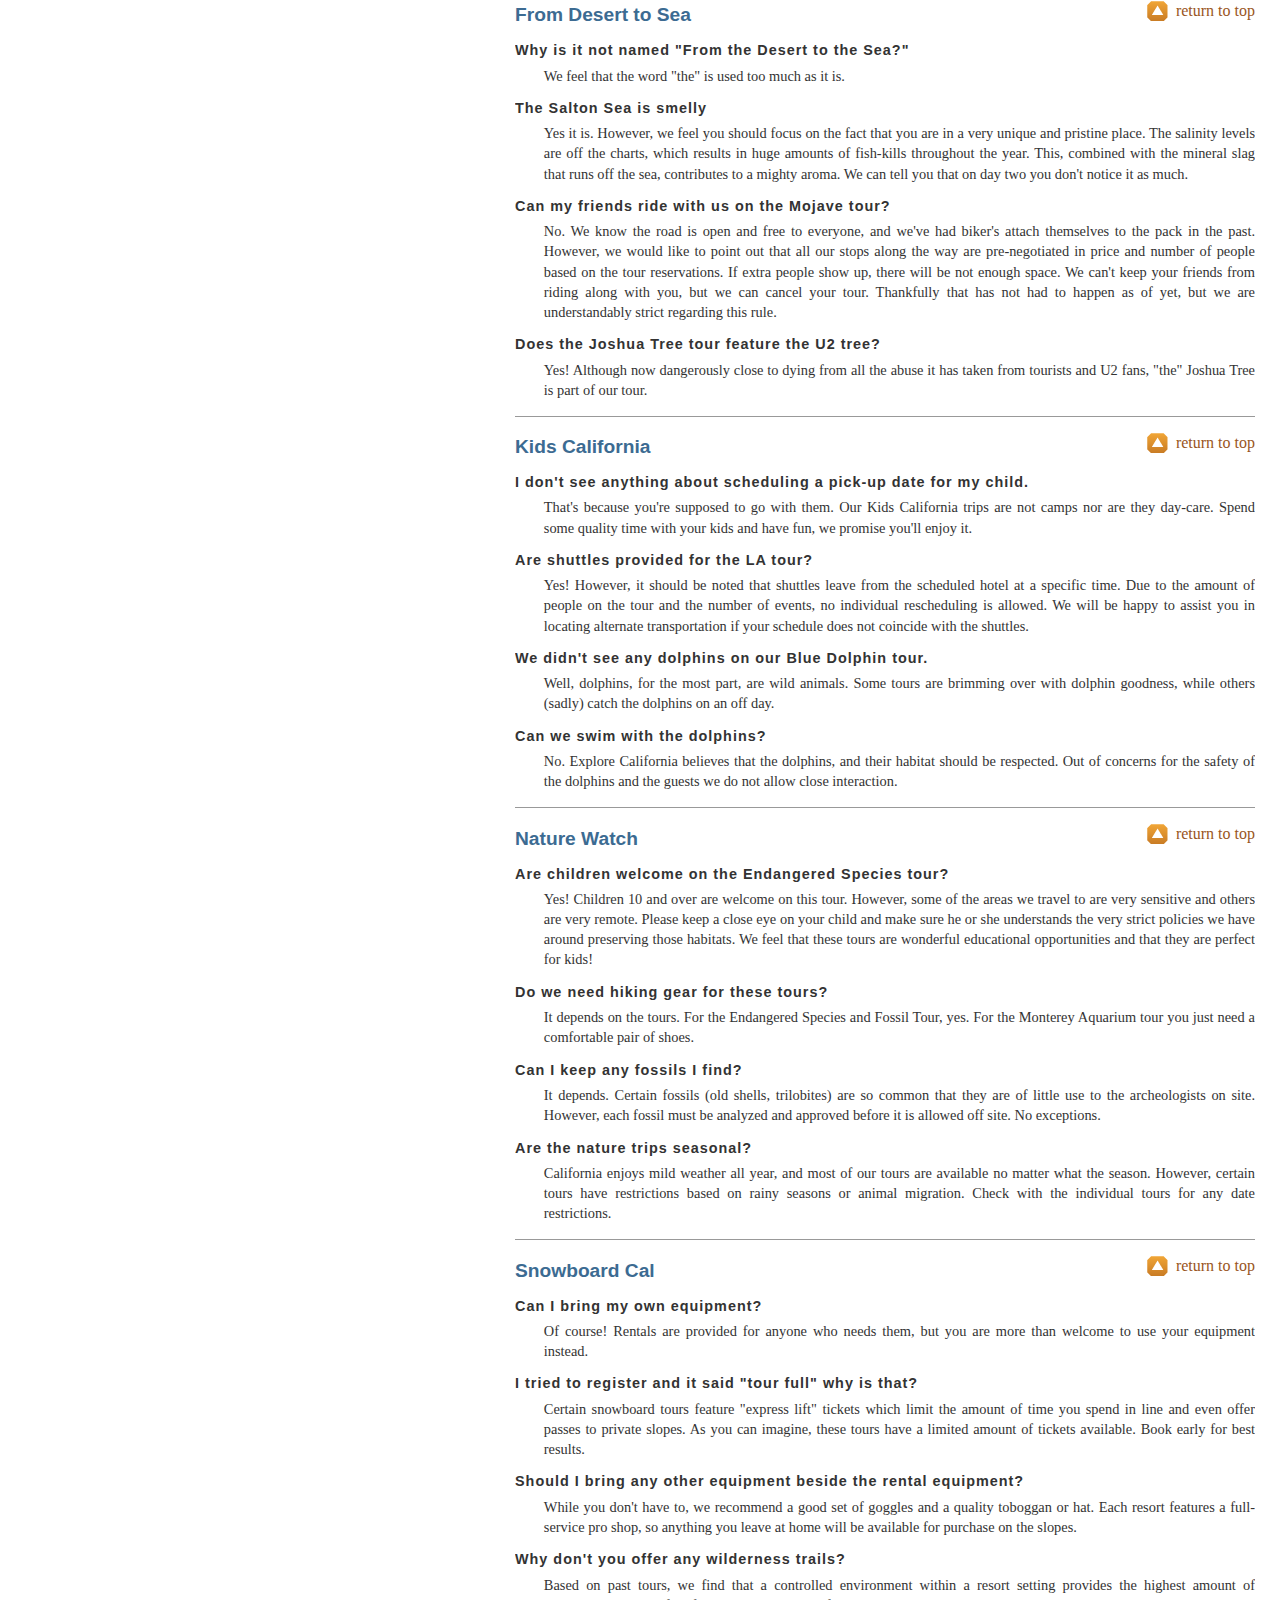
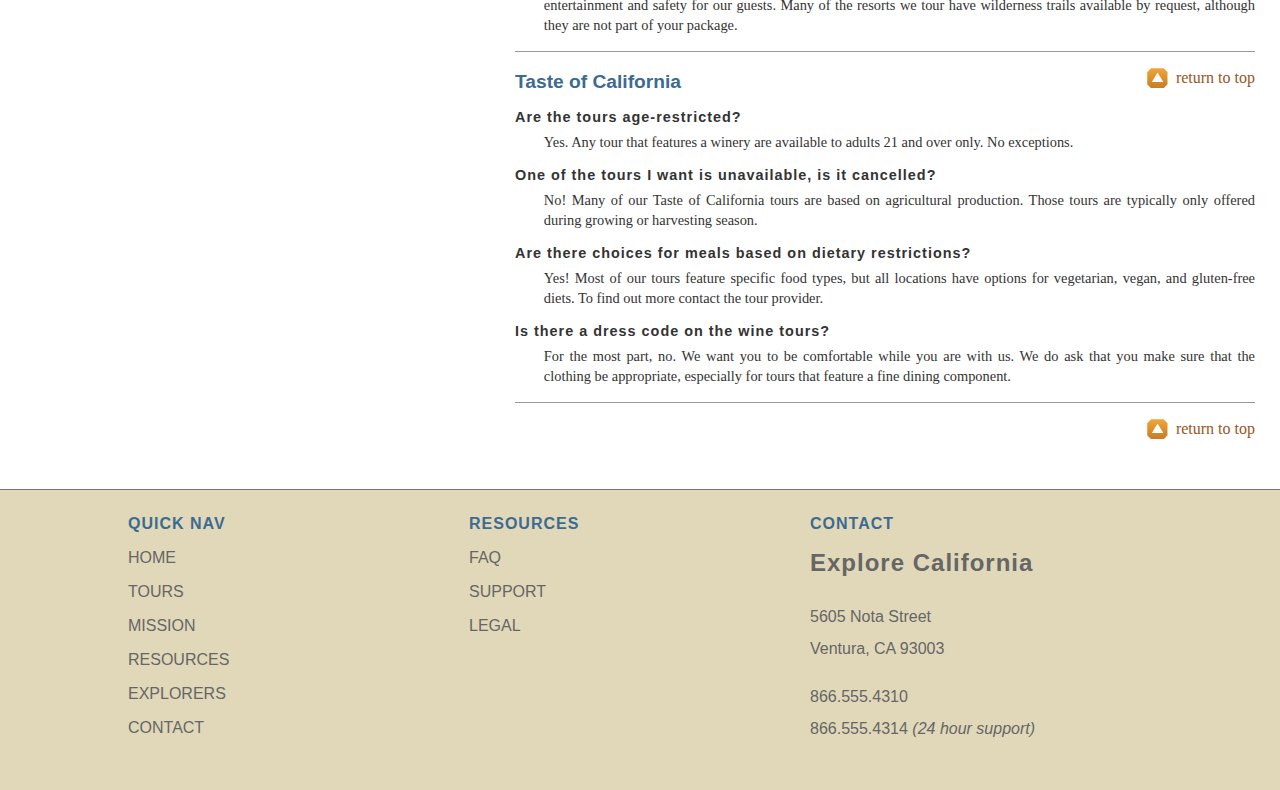
<file: resources/faq.html>
<!DOCTYPE html PUBLIC "-//W3C//DTD HTML 4.01 Transitional//EN"
   "http://www.w3.org/TR/html4/loose.dtd">
<html lang="en">
  <head>
    <meta http-equiv="Content-Type" content="text/html; charset=utf-8">
    <title>Explore California: FAQ</title>
    <link href="../assets/stylesheets/main.css" rel="stylesheet" type="text/css" media="all">
    <script src="../assets/javascripts/jquery-1.5.1.min.js"></script>
    <script src="../assets/javascripts/jquery-ui-1.8.10.custom.min.js"></script>
    <script src="../assets/javascripts/menus.js"></script>
  </head>
  <body>
    <div id="wrapper">

      <div id="mainHeader">
        <a href="index.html" title="home" class="logo">
          <div id="logo">
            <h1>Explore California</h1>
          </div>
        </a>
        <div id="siteNav">
          <h1>Where do you want to go?</h1>
          <ul>
            <li><a href="../tours.html" title="Our tours">Tours <br /><span class="tagline">follow our bliss</span></a>
              <ul>
                <li><a href="../tours.html" title="Our tours">All Tours</a></li>
                <li><a href="../tours.html" title="find tours">Tours by Activity</a></li>
                <li><a href="../tours.html" title="find tours">Tours by Region</a></li>
                <li><a href="../tours.html" title="find tours">Tour Finder</a></li>
              </ul>
            </li>
            <li><a href="../mission.html" title="What we believe">Mission <br /><span class="tagline">what makes us different?</span></a></li>
            <li><a href="../resources.html" title="planning resources" class="current">Resources <br /><span class="tagline">plan your trip</span></a>
              <ul>
                <li><a href="../resources/faq.html" title="Got questions?">Tour FAQs</a></li>
                <li><a href="../resources/additional_resources.html" title="additional resources">Tour Information</a></li>
                <li><a href="../resources/terms.html" title="terms and conditions">Site Terms</a></li>
              </ul>
            </li>
            <li><a href="../explorers.html" title="Our community">Explorers <br /><span class="tagline">join our community</span></a>
              <ul>
                <li><a href="../explorers/join.html" title="join our community">Join the Explorers</a></li>
                <li><a href="../blog/index.html" title="read our blog!">Read our Blog</a></li>
                <li><a href="../explorers/gallery.html" title="contributor photos">Tour Photos</a></li>
                <li><a href="../explorers/video.html" title="check out our podcast">Video podcast</a></li>
              </ul>
            </li>
            <li><a href="../contact.html" title="contact us">Contact <br /><span class="tagline">we're listening</span></a>
              <ul>
                <li><a href="../support.html" title="need help?">Support</a></li>
              </ul>
            </li>
          </ul>
        </div>
      </div>
  
      <div id="mainContent">
        <div id="contentHeader">
          <h1>Resources</h1>
          <div id="subLinks">
            <p><a href="../resources.html" title="Tour resources">Resources</a> &raquo; <a href="faq.html" title="Frequently asked questions">  FAQ</a></p>
          </div>
        </div>
        
        <div id="mainArticle">
          <h1>Learn more about our tours</h1>
          <img src="../assets/images/bridge.jpg" alt="sunset over the Pacific Coast Highway" class="articleImage" />
          <div class="multiCol">
            <p>In this section you'll find frequently asked questions from all our tour packages. Some FAQ sections contain links to pages with more detailed information about specific packages and their options. Be sure to read each section carefully before booking a tour. We want you to choose the tour that is perfect for you, your activity level, and your interests!</p>
          </div>
          <div id="faq">
            
            <h2><a id="top"></a>FAQs</h2>
            <p>Click on a tour name to jump to that tour's FAQ</p>
            <ul class="faqNav">
              <li><a href="#backpack">Backpack Cal</a></li>
              <li><a href="#calm">California Calm</a></li>
              <li><a href="#hotsprings">California Hotsprings</a></li>
              <li><a href="#cycle">Cycle California</a></li>
              <li><a href="#desert">From Desert to Sea</a></li>
              <li><a href="#kids">Kids California</a></li>
              <li><a href="#nature">Nature Watch</a></li>
              <li><a href="#snowboard" class="faqNav">Snowboard Cal</a></li>
              <li><a href="#taste">Taste of California</a></li>
            </ul>
            
            <h3><a name="backpack" id="backpack"></a>Backpack Cal</h3>
            <dl class="faq">
              
              <dt>What does &quot;tour difficulty&quot; in the tour description mean? Is &quot;difficult&quot; really difficult?</dt>
              <dd>OK, fair enough question. Difficulty ratings are obviously in the eye of the beholder. At first we used the Class ranking system that US Parks have used for over 75 years. The problem with that system is that it ranks Classes from Class 1 to Class 5. Only Class 1 and 2 refer to hiking, Class 3 and above are reserved for climbing trails. Since only a small portion of our tours have any climbing (and only optional climbing at that) we devised our own difficulty scale. If you are in good physical shape, you should be able to handle anything our tours throw at you. However, the difficult rating is difficult, and you should read the tour description carefully before committing to the tour. Read our difficulties ratings here for more detail.</dd>
              
              <dt>Do I get a refund if the trail was too hard for me?</dt>
              <dd>We're sorry, but no. We feel that between the detailed tour description and the difficulty ranking we have set adequate expectations about what level of physical ability is required for each tour. If you feel a tour might be too difficult for you, please feel free to contact one of our agents, or try one of our easier tours to start out.</dd>
              
              <dt>What can I NOT bring into the camp sites?</dt>
              <dd>For the most part, use common sense. Remember that our camping is in pristine areas of California wilderness, so we have a strict bring-in-in/take-it-out policy. Leaving behind trash or refuse will not be tolerated. Also, drugs and/or weapons are not tolerated in any camping area and will be grounds for immediate cancellation of your tour with no refund. We also ask that you leave your guitars at home. This will prevent any unfortunate &quot;Kumbaya&quot; incidents of having your guitar broken over your head. We appreciate your understanding.</dd>
  
              <dt>Can I use your backpack?</dt>
              <dd>No, bring your own.</dd>
  
              <dt>Do you offer self-guided tours?</dt>
              <dd>Most of our tours can be taken as a self-guided tour. We will provide you with a map, camping sites, and the cell phone number of the main group tour guide. Due to the potentially hazardous nature of the Death Valley Trek and MT. Whitney Climb self-guided tours are not allowed.</dd>
  
              <dt>What do you mean by hazardous?</dt>
              <dd>You could die. We don't want that.</dd>
  
              <dt>Can you recommend some gear?</dt>
              <dd>Yes we can. Take a look at our tour guides gear recommendations</dd>
            </dl>
            
            <p><a name="calm" id="calm"></a>
              <a href="#top" class="top">return to top</a></p>
            <h3>California Calm</h3>
            <dl class="faq">
              <dt>What should a bring to the spa?</dt>
              <dd>Be sure to read your tour description carefully. For the most part, what you need to bring depends upon the package and spa you will be attending. Some spas are full service, and supply all materials, either in room or at the spa itself. If you are not taking an overnight tour, be sure to check with the spa to make sure they have arrangements for storing valuables.</dd>

              <dt>Are massages performed... you know...</dt>
              <dd>Again, it depends upon the spa and your personal preference. Most spas cater to your personal preferences. If you wish to wear the robe only, feel free to do so. Professional massage therapists are trained to drape throughout the massage. It is also quite common for guests to wear under garments or bathing suits.</dd>

              <dt>Are the packages restricted, or can I use all areas of the spa?</dt>
              <dd>In negotiating our tours, we make sure guests have access to the entire spa, regardless of package. If you are not enjoying your spa experience, or would like to try something else, feel free. Please understand that additional charges may apply.</dd>

              <dt>What do I need to tell the spa?</dt>
              <dd>Based on your package, certain spa treatments might be restricted if you are pregnant, nursing, injured, or have specific allergies. Make sure you inform the spa well in advance of your appointment of any current conditions that might prevent you from partaking in your spa treatments. If concerns are caught early enough, the spa will make arrangements for an alternate activity.</dd>
            </dl>

            <p><a name="hotsprings" id="hotsprings"></a>
              <a href="#top" class="top">return to top</a></p>
            <h3>California Hotsprings</h3>
            <dl class="faq">
              <dt>How late do the hot springs stay open?</dt>
              <dd>Obviously it differs by resort or area, but most hot springs will close by 11pm. If you want later access, be sure to contact your resort for availability</dd>

              <dt>How hot do the hot springs get?</dt>
              <dd>Not all hot springs are the same, but the ones on our tours average between 100&deg; and 117&deg; F. Seasons do not affect the hot springs, although temperatures have been known to vary slightly throughout the year. Certain health conditions can limit the enjoyment of the springs, or even become dangerous in certain cases. Please let the resort staff know of any medical conditions.</dd>

              <dt>Do hot springs really have medicinal benefits?</dt>
              <dd>It depends on who you ask. The FDA has come out strongly against the majority of claims made by proponents of mineral water treatments. However, studies have shown that inflammation and circulatory problems associated with vascular deficiencies have benefitted from mineral water treatments such as hot springs. Explore California makes no claim as to the medical benefits of hot springs, but we can say from first hand experience that they are relaxing and therapeutic!</dd>

              <dt>What type of minerals are found in hot springs?</dt>
              <dd>Although there are always slight differences, most springs contain calcium, magnesium, sodium, potassium, chloride, and sulfur. The sulfur can result in an unpleasant smell if found in high amounts, but is otherwise harmless.</dd>

              <dt>Are the springs chlorinated?</dt>
              <dd>It depends. If you attend a hot springs at a resort, it is very likely that the pool or spring will be chlorinated for guests comfort. In the more natural tours we offer, the pools are just that, natural and pristine.</dd>

            </dl>

            <p><a name="cycle" id="cycle"></a>
              <a href="#top" class="top">return to top</a></p>
            <h3>Cycle California</h3>
            <dl class="faq">

              <dt>Does Explore California provide bikes?</dt>
              <dd>It depends on the tour. Some of our tours are geared towards biking enthusiasts who are bound to have better bikes than the ones we'd provide. Other, more scenic tours, have a bike rental option that will provide a standard bike for an additional charge. If the tour description does not have that option then no bike rental is available.</dd>

              <dt>Do we have to ride a certain pace?</dt>
              <dd>For the most part, no. Even on the two or three day excursions, Explore California has a chase vehicle that is tasked with ensuring everyone makes the overnight. If there is an area you would like to explore on your own, let the staff know and we can arrange a pickup time for you.</dd>

              <dt>The mountain bike tours mention bringing safety equipment. Like what?</dt>
              <dd>Well, a helmet, of course. Explore California will not allow riders on any course without a helmet. For the more difficult trails, bikers will need kneepads and wrist guards as well. No exceptions.</dd>

              <dt>What happens if my bike breaks during a tour?</dt>
              <dd>Well, if it's your bike than we're very sorry to hear about it. If it is one of our rentals, we will make arrangements to either have the bike fixed, or a replacement bike provided. </dd>
            </dl>

            <p><a name="desert" id="desert"></a>
              <a href="#top" class="top">return to top</a></p>
            <h3>From Desert to Sea</h3>
              <dl class="faq">

                <dt>Why is it not named &quot;From the Desert  to the Sea?&quot;</dt>
                <dd>We feel that the word &quot;the&quot; is used too much as it is.</dd>

                <dt>The Salton Sea is smelly</dt>
                <dd>Yes it is. However, we feel you should focus on the fact that you are in a very unique and pristine place. The salinity levels are off the charts, which results in huge amounts of fish-kills throughout the year. This, combined with the mineral slag that runs off the sea, contributes to a mighty aroma. We can tell you that on day two you don't notice it as much.</dd>
  
                <dt>Can my friends ride with us on the Mojave tour?</dt>
                <dd>No. We know the road is open and free to everyone, and we've had biker's attach themselves to the pack in the past. However, we would like to point out that all our stops along the way are pre-negotiated in price and number of people based on the tour reservations. If extra people show up, there will be not enough space. We can't keep your friends from riding along with you, but we can cancel your tour. Thankfully that has not had to happen as of yet, but we are understandably strict regarding this rule.</dd>
  
                <dt>Does the Joshua Tree tour feature the U2 tree?</dt>
                <dd>Yes! Although now dangerously close to dying from all the abuse it has taken from tourists and U2 fans, &quot;the&quot; Joshua Tree is part of our tour.</dd>

              </dl>

              <p><a name="kids" id="kids"></a>
                <a href="#top" class="top">return to top</a></p>
              <h3>Kids California</h3>
              <dl class="faq">
                <dt>I don't see anything about scheduling a pick-up date for my child.</dt>
                <dd>That's because you're supposed to go with them. Our Kids California trips are not camps nor are they day-care. Spend some quality time with your kids and have fun, we promise you'll enjoy it.</dd>
  
                <dt>Are shuttles provided for the LA tour?</dt>
                <dd>Yes! However, it should be noted that shuttles leave from the scheduled hotel at a specific time. Due to the amount of people on the tour and the number of events, no individual rescheduling is allowed. We will be happy to assist you in locating alternate transportation if your schedule does not coincide with the shuttles.</dd>
  
                <dt>We didn't see any dolphins on our Blue Dolphin tour.</dt>
                <dd>Well, dolphins, for the most part, are wild animals. Some tours are brimming over with dolphin goodness, while others (sadly) catch the dolphins on an off day.</dd>
  
                <dt>Can we swim with the dolphins?</dt>
                <dd>No. Explore California believes that the dolphins, and their habitat should be respected. Out of concerns for the safety of the dolphins and the guests we do not allow close interaction.</dd>
              </dl>

              <p><a name="nature" id="nature"></a>
                <a href="#top" class="top">return to top</a></p>
              <h3>Nature Watch</h3>
              <dl class="faq">
                <dt>Are children welcome on the Endangered Species tour?</dt>
                <dd>Yes! Children 10 and over are welcome on this tour. However, some of the areas we travel to are very sensitive and others are very remote. Please keep a close eye on your child and make sure he or she understands the very strict policies we have around preserving those habitats. We feel that these tours are wonderful educational opportunities and that they are perfect for kids!</dd>
  
                <dt>Do we need hiking gear for these tours?</dt>
                <dd>It depends on the tours. For the Endangered Species and Fossil Tour, yes. For the Monterey Aquarium tour you just need a comfortable pair of shoes.</dd>
  
                <dt>Can I keep any fossils I find?</dt>
                <dd>It depends. Certain fossils (old shells, trilobites) are so common that they are of little use to the archeologists on site. However, each fossil must be analyzed and approved before it is allowed off site. No exceptions. </dd>
  
                <dt>Are the nature trips seasonal?</dt>
                <dd>California enjoys mild weather all year, and most of our tours are available no matter what the season. However, certain tours have restrictions based on rainy seasons or animal migration. Check with the individual tours for any date restrictions.</dd>
              </dl>

              <p><a name="snowboard" id="snowboard"></a>
                <a href="#top" class="top">return to top</a></p>
              <h3>Snowboard Cal</h3>
              <dl class="faq">
                <dt>Can I bring my own equipment?</dt>
                <dd>Of course! Rentals are provided for anyone who needs them, but you are more than welcome to use your equipment instead.</dd>
  
                <dt>I tried to register and it said &quot;tour full&quot; why is that?</dt>
                <dd>Certain snowboard tours feature &quot;express lift&quot; tickets which limit the amount of time you spend in line and even offer passes to private slopes. As you can imagine, these tours have a limited amount of tickets available. Book early for best results.</dd>
  
                <dt>Should I bring any other equipment beside the rental equipment?</dt>
                <dd>While you don't have to, we recommend a good set of goggles and a quality toboggan or hat. Each resort features a full-service pro shop, so anything you leave at home will be available for purchase on the slopes.</dd>
  
                <dt>Why don't you offer any wilderness trails?</dt>
                <dd>Based on past tours, we find that a controlled environment within a resort setting provides the highest amount of entertainment and safety for our guests. Many of the resorts we tour have wilderness trails available by request, although they are not part of your package.</dd>
              </dl>

              <p><a name="taste" id="taste"></a>
                <a href="#top" class="top">return to top</a></p>
              <h3>Taste of California</h3>
              <dl class="faq">
                <dt>Are the tours age-restricted?</dt>
                <dd>Yes. Any tour that features a winery are available to adults 21 and over only. No exceptions.</dd>
  
                <dt>One of the tours I want is unavailable, is it cancelled?</dt>
                <dd>No! Many of our Taste of California tours are based on agricultural production. Those tours are typically only offered during growing or harvesting season.</dd>
  
                <dt>Are there choices for meals based on dietary restrictions?</dt>
                <dd>Yes! Most of our tours feature specific food types, but all locations have options for vegetarian, vegan, and gluten-free diets. To find out more contact the tour provider.</dd>
  
                <dt>Is there a dress code on the wine tours?</dt>
                <dd>For the most part, no. We want you to be comfortable while you are with us. We do ask that you make sure that the clothing be appropriate, especially for tours that feature a fine dining component. </dd>
              </dl>

              <p><a href="#top" class="top">return to top</a></p>

            </div>
          </div>
        </div>
        
        <div id="secondaryContent">
          <div id="specials" class="callOut">
            <h1>Monthly Specials</h1>
            <h2 class="top"><img src="../assets/images/calm_bug.gif" alt="California Calm" width="75" height="75" />California Calm</h2>
            <p>Day Spa Package <br />
              <a href="../tours/tour_detail_cycle.html">$250</a></p>
            <h2><img src="../assets/images/desert_bug.gif" alt="From desert to sea" width="75" height="75" />From Desert to Sea</h2>
            <p>2 Day Salton Sea <br />
              <a href="../tours/tour_detail_cycle.html">$350</a></p>
            <h2><img src="../assets/images/backpack_bug.gif" alt="Backpack Cal" width="75" height="41" />Backpack Cal</h2>
            <p>Big Sur Retreat <br />
              <a href="../tours/tour_detail_cycle.html">$620</a></p>
            <h2><img src="../assets/images/taste_bug.gif" alt="Taste of California" width="75" height="75" />Taste of California</h2>
            <p>Tapas &amp; Groves <br />
              <a href="../tours/tour_detail_taste.html">$150</a></p>
          </div>
          <div id="trivia" class="callOut">
            <h1>Did You Know?</h1>
            <p>California produces over 17 million gallons of wine each year!</p>
          </div>
        </div>

        <div id="pageFooter">
          <div id="quickLinks">
            <h1>Quick Nav</h1>
            <ul id="quickNav">
              <li><a href="../index.html" title="Our home page">Home</a></li>
              <li><a href="../tours.html" title="Explore our tours">Tours</a></li>
              <li><a href="../mission.html" title="What we think">Mission</a></li>
              <li><a href="../resources.html" title="Guidance and planning">Resources</a></li>
              <li><a href="../explorers.html" title="Join our community">Explorers</a></li>
              <li><a href="../contact.html" title="Contact and support">Contact</a></li>
            </ul>
          </div>
          <div id="footerResources">
            <h1>Resources</h1>
            <ul id="quickNav">
              <li><a href="../resources/faq.html" title="Our home page">FAQ</a></li>
              <li><a href="../support.html" title="Need help?">Support</a></li>
              <li><a href="../resources/legal.html" title="The fine print">Legal</a></li>
            </ul>
          </div>
          <div id="companyInfo">
            <h1>Contact</h1>
            <h2>Explore California</h2>
            <p>5605 Nota Street<br />
              Ventura, CA 93003</p>
            <p>866.555.4310<br />866.555.4314 <em>(24 hour support)</em></p>
          </div>
        </div>
      
      </div>
    </body>
</html>
</file>
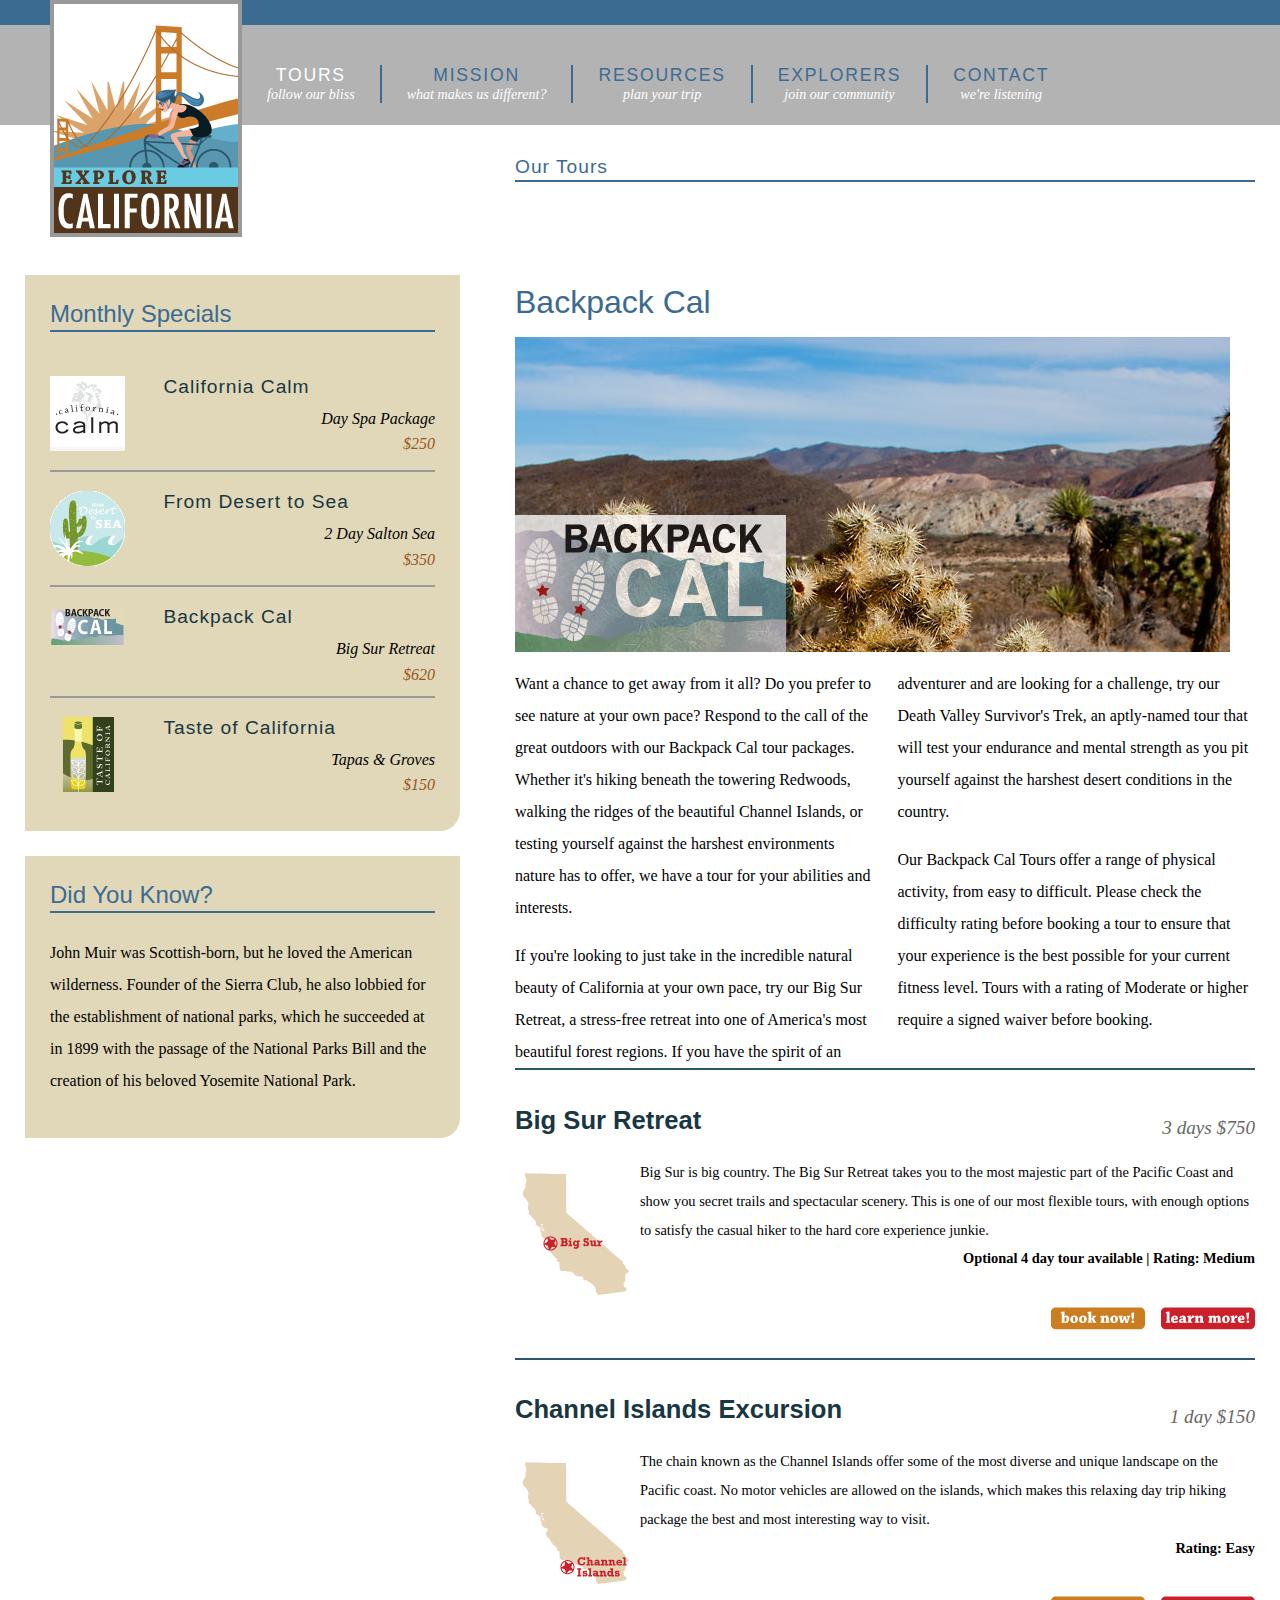
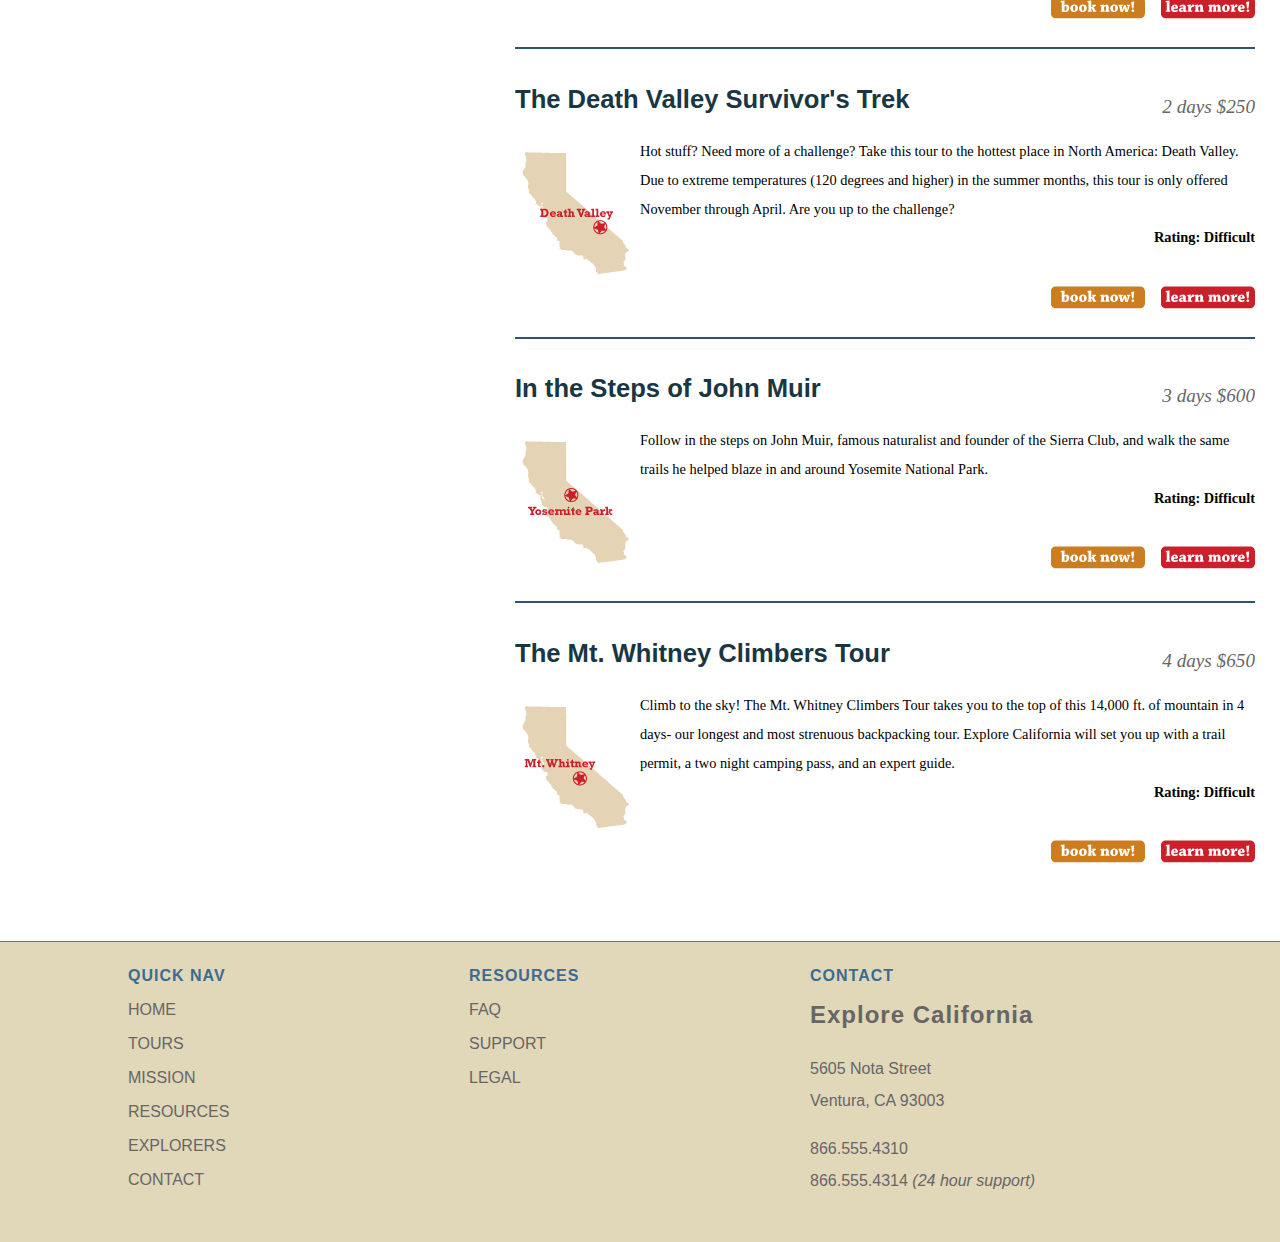
<file: tours/tour_detail_backpack_cal.html>
<!DOCTYPE html PUBLIC "-//W3C//DTD HTML 4.01 Transitional//EN"
   "http://www.w3.org/TR/html4/loose.dtd">
<html lang="en">
  <head>
    <meta http-equiv="Content-Type" content="text/html; charset=utf-8">
    <title>Explore California: Tours - Backpack Cal</title>
    <link href="../assets/stylesheets/main.css" rel="stylesheet" type="text/css" media="all">
    <script src="../assets/javascripts/jquery-1.5.1.min.js"></script>
    <script src="../assets/javascripts/jquery-ui-1.8.10.custom.min.js"></script>
    <script src="../assets/javascripts/menus.js"></script>
  </head>
  <body>
    <div id="wrapper">

      <div id="mainHeader">
        <a href="../index.html" title="home" class="logo">
          <div id="logo">
            <h1>Explore California</h1>
          </div>
        </a>
        <div id="siteNav">
          <h1>Where do you want to go?</h1>
          <ul>
            <li><a href="../tours.html" title="Our tours" class="current">Tours <br /><span class="tagline">follow our bliss</span></a>
              <ul>
                <li><a href="../tours.html" title="Our tours">All Tours</a></li>
                <li><a href="../tours.html" title="find tours">Tours by Activity</a></li>
                <li><a href="../tours.html" title="find tours">Tours by Region</a></li>
                <li><a href="../tours.html" title="find tours">Tour Finder</a></li>
              </ul>
            </li>
            <li><a href="../mission.html" title="What we believe">Mission <br /><span class="tagline">what makes us different?</span></a></li>
            <li><a href="../resources.html" title="planning resources">Resources <br /><span class="tagline">plan your trip</span></a>
              <ul>
                <li><a href="../resources/faq.html" title="Got questions?">Tour FAQs</a></li>
                <li><a href="../resources/additional_resources.html" title="additional resources">Tour Information</a></li>
                <li><a href="../resources/terms.html" title="terms and conditions">Site Terms</a></li>
              </ul>
            </li>
            <li><a href="../explorers.html" title="Our community">Explorers <br /><span class="tagline">join our community</span></a>
              <ul>
                <li><a href="../explorers/join.html" title="join our community">Join the Explorers</a></li>
                <li><a href="../blog/index.html" title="read our blog!">Read our Blog</a></li>
                <li><a href="../explorers/gallery.html" title="contributor photos">Tour Photos</a></li>
                <li><a href="../explorers/video.html" title="check out our podcast">Video podcast</a></li>
              </ul>
            </li>
            <li><a href="../contact.html" title="contact us">Contact <br /><span class="tagline">we're listening</span></a>
              <ul>
                <li><a href="../support.html" title="need help?">Support</a></li>
              </ul>
            </li>
          </ul>
        </div>
      </div>
  
      <div id="mainContent">
        <div id="contentHeader" class="hasCrumbs">
          <h1>Our Tours</h1>
          <div id="subLinks">
            <p><a href="../tours.html" title="Browse tours">All Tours</a> &raquo; <a href="tour_detail_backpack_cal.html" title="Browse tours">  Backpack Cal</a></p>
          </div>
        </div>
 
        <div id="mainArticle">
          <h1>Backpack Cal</h1>
          <img src="../assets/images/backpack_main.jpg" alt="Backpack Cal" class="articleImage" />
          <div class="multiCol">
            <p>Want a chance to get away from it all? Do you prefer to see nature at your own pace? Respond to the call of the great outdoors with our Backpack Cal tour packages. Whether it's hiking beneath the towering Redwoods, walking the ridges of the beautiful Channel Islands, or testing yourself against the harshest environments nature has to offer, we have a tour for your abilities and interests. </p>
            <p>If you're looking to just take in the incredible natural beauty of California at your own pace, try our Big Sur Retreat, a stress-free retreat into one of America's most beautiful forest regions. If you have the spirit of an adventurer and are looking for a challenge, try our Death Valley Survivor's Trek, an aptly-named tour that will test your endurance and mental strength as you pit yourself against the harshest desert conditions in the country. </p>
            <p>Our Backpack Cal Tours offer a range of physical activity, from easy to difficult. Please check the difficulty rating before booking a tour to ensure that your experience is the best possible for your current fitness level. Tours with a rating of Moderate or higher require a signed waiver before booking.</p>
          </div>
          
          <div id="tourDescriptions">
            <div class="tourDescription">
              <h2>Big Sur Retreat </h2>
              <h3 class="price">3 days $750</h3>
              <p><img src="../assets/images/map_bigsur.gif" alt="Backpack Cal" width="115" height="130" />Big Sur is big country. The Big Sur Retreat takes you to the most majestic part of the Pacific Coast and show you secret trails and spectacular scenery. This is one of our most flexible tours, with enough options to satisfy the casual hiker to the hard core experience junkie.<br />
              <span class="option">Optional 4 day tour available | Rating: Medium </span></p>
              <p><a href="tour_detail_bigsur.html" title="Big Sur Retreat" class="more">learn more!</a> <a href="../booking.html" title="Book Now!" class="book">book now!</a></p>
            </div>
              
            <div class="tourDescription">
              <h2>Channel Islands Excursion</h2>
              <h3 class="price">1 day $150</h3>
              <p><img src="../assets/images/map_channel.gif" alt="Backpack Cal" width="115" height="130" />The chain known as the Channel Islands offer some of the most diverse and unique landscape on the Pacific coast. No motor vehicles are allowed on the islands, which makes this relaxing day trip hiking package the best and most interesting way to visit.<br />
              <span class="option"> Rating: Easy </span></p>
              <p><a href="tour_detail_bigSur.html" title="Big Sur Retreat" class="more">learn more!</a> <a href="../booking.html" title="Book Now!" class="book">book now!</a></p>
            </div>
             
            <div class="tourDescription">
              <h2>The Death Valley Survivor's Trek</h2>
              <h3 class="price">2 days $250</h3>
              <p><img src="../assets/images/map_valley.gif" alt="Backpack Cal" width="115" height="130" />Hot stuff? Need more of a challenge? Take this tour to the hottest place in North America: Death Valley. Due to extreme temperatures (120 degrees and higher) in the summer months, this tour is only offered November through April. Are you up to the challenge?<br />
              <span class="option">Rating: Difficult</span></p>
              <p><a href="tour_detail_bigSur.html" title="Big Sur Retreat" class="more">learn more!</a> <a href="../booking.html" title="Book Now!" class="book">book now!</a></p>
            </div>
              
            <div class="tourDescription">
              <h2>In the Steps of John Muir </h2>
              <h3 class="price">3 days $600</h3>
              <p><img src="../assets/images/map_yosemite.gif" alt="Backpack Cal" width="115" height="130" />Follow in the steps on John Muir, famous naturalist and founder of the Sierra Club, and walk the same trails he helped blaze in and around Yosemite National Park.<br />
              <span class="option">Rating: Difficult </span></p>
              <p><a href="tour_detail_bigSur.html" title="Big Sur Retreat" class="more">learn more!</a> <a href="../booking.html" title="Book Now!" class="book">book now!</a></p>
            </div>
            
            <div class="tourDescription">
              <h2>The Mt. Whitney Climbers Tour</h2>
              <h3 class="price">4 days $650</h3>
              <p><img src="../assets/images/map_whitney.gif" alt="Backpack Cal" width="115" height="130" />Climb to the sky! The Mt. Whitney Climbers Tour takes you to the top of this 14,000 ft. of mountain in 4 days- our longest and most strenuous backpacking tour. Explore California will set you up with a trail permit, a two night camping pass, and an expert guide.<br />
              <span class="option">Rating: Difficult </span></p>
              <p><a href="tour_detail_bigSur.html" title="Big Sur Retreat" class="more">learn more!</a> <a href="../booking.html" title="Book Now!" class="book">book now!</a></p>
            </div>
            
          </div>
        </div>

      </div>
      
      <div id="secondaryContent">
        <div id="specials" class="callOut">
          <h1>Monthly Specials</h1>
          <h2 class="top"><img src="../assets/images/calm_bug.gif" alt="California Calm" width="75" height="75" />California Calm</h2>
          <p>Day Spa Package <br />
            <a href="../tours/tour_detail_cycle.html">$250</a></p>
          <h2><img src="../assets/images/desert_bug.gif" alt="From desert to sea" width="75" height="75" />From Desert to Sea</h2>
          <p>2 Day Salton Sea <br />
            <a href="../tours/tour_detail_cycle.html">$350</a></p>
          <h2><img src="../assets/images/backpack_bug.gif" alt="Backpack Cal" width="75" height="41" />Backpack Cal</h2>
          <p>Big Sur Retreat <br />
            <a href="../tours/tour_detail_cycle.html">$620</a></p>
          <h2><img src="../assets/images/taste_bug.gif" alt="Taste of California" width="75" height="75" />Taste of California</h2>
          <p>Tapas &amp; Groves <br />
            <a href="../tours/tour_detail_taste.html">$150</a></p>
        </div>
        <div id="trivia" class="callOut">
          <h1>Did You Know?</h1>
          <p>John Muir was Scottish-born, but he loved the American wilderness. Founder of the Sierra Club, he also lobbied for the establishment of national parks, which he succeeded at in 1899 with the passage of the National Parks Bill and the creation of his beloved Yosemite National Park.</p>
        </div>
      </div>
  
      <div id="pageFooter">
        <div id="quickLinks">
          <h1>Quick Nav</h1>
          <ul id="quickNav">
            <li><a href="../index.html" title="Our home page">Home</a></li>
            <li><a href="../tours.html" title="Explore our tours">Tours</a></li>
            <li><a href="../mission.html" title="What we think">Mission</a></li>
            <li><a href="../resources.html" title="Guidance and planning">Resources</a></li>
            <li><a href="../explorers.html" title="Join our community">Explorers</a></li>
            <li><a href="../contact.html" title="Contact and support">Contact</a></li>
          </ul>
        </div>
        <div id="footerResources">
          <h1>Resources</h1>
          <ul id="quickNav">
            <li><a href="../resources/faq.html" title="Our home page">FAQ</a></li>
            <li><a href="../support.html" title="Need help?">Support</a></li>
            <li><a href="../resources/legal.html" title="The fine print">Legal</a></li>
          </ul>
        </div>
        <div id="companyInfo">
          <h1>Contact</h1>
          <h2>Explore California</h2>
          <p>5605 Nota Street<br />
            Ventura, CA 93003</p>
          <p>866.555.4310<br />866.555.4314 <em>(24 hour support)</em></p>
        </div>
      </div>

    </div>
  </body>
</html>
</file>
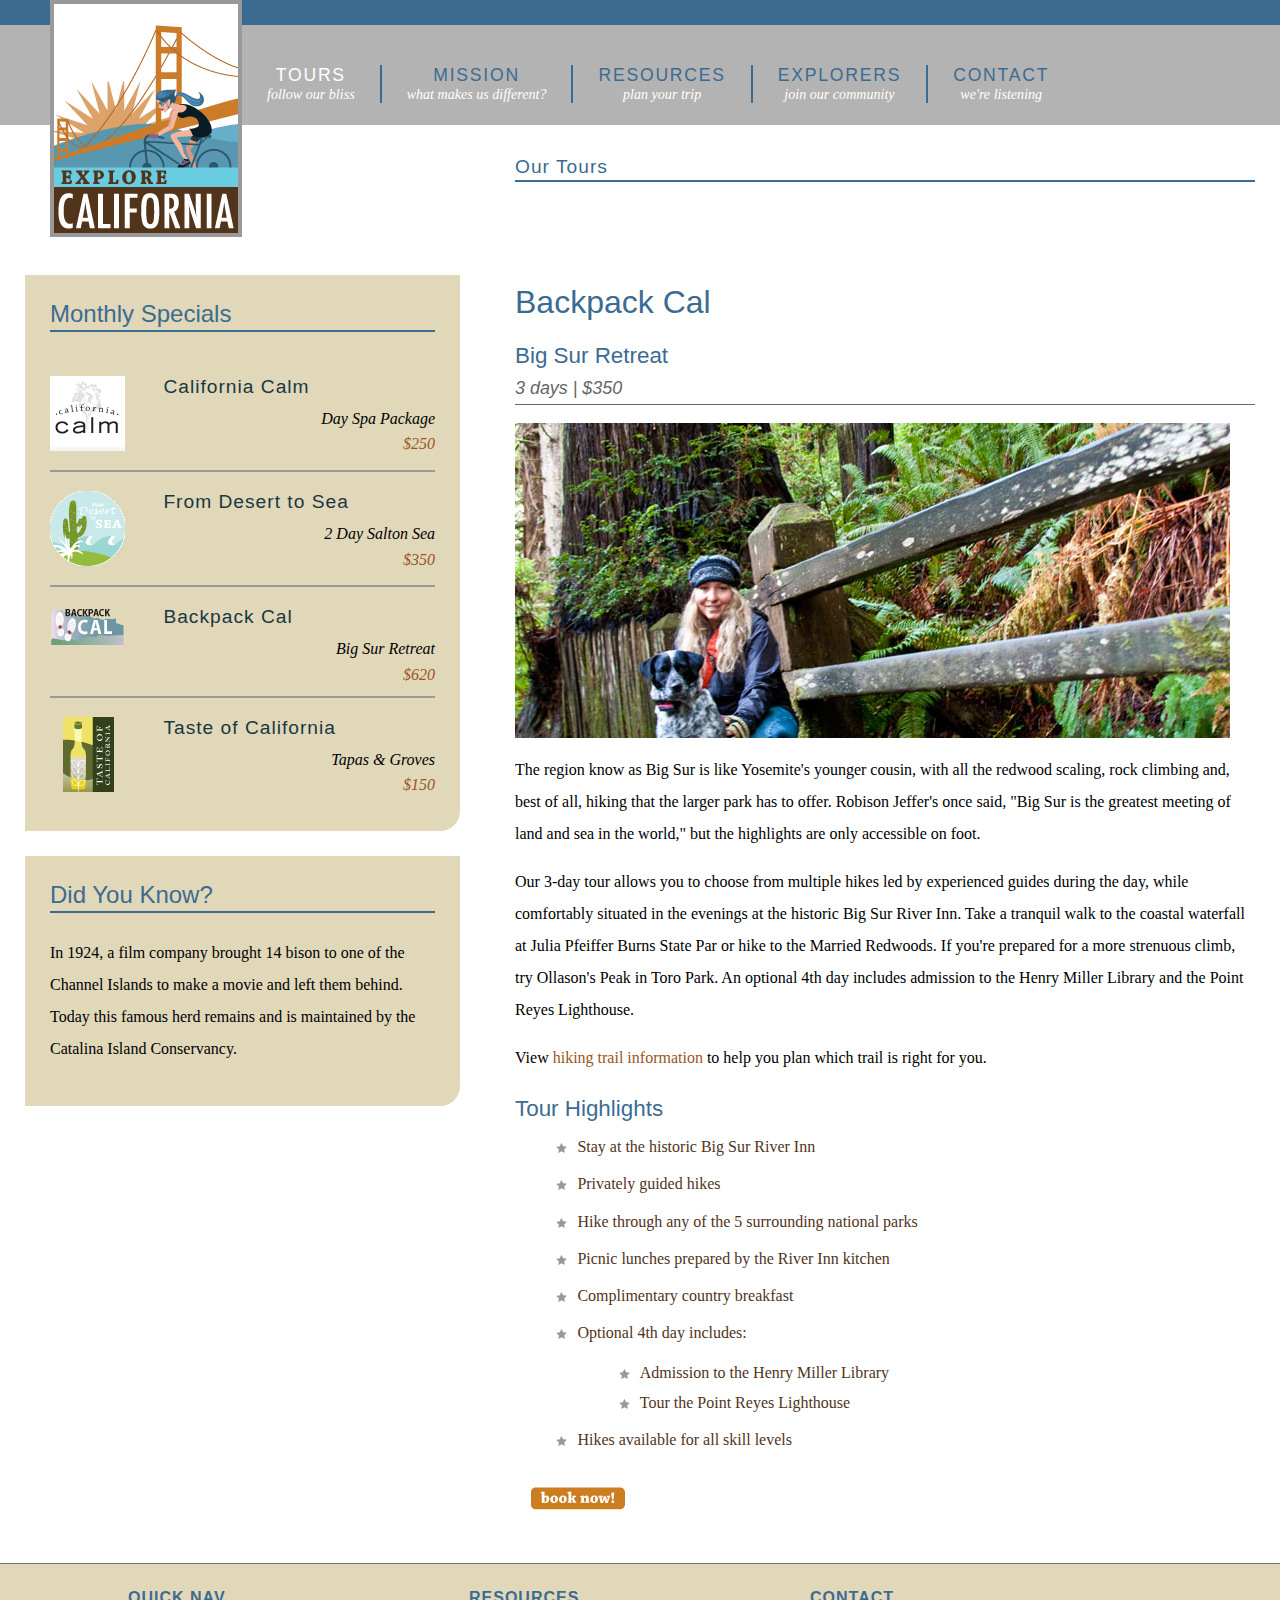
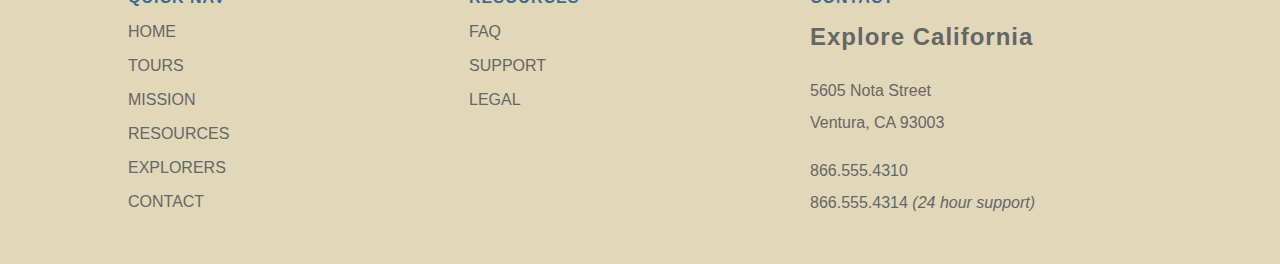
<file: tours/tour_detail_bigsur.html>
<!DOCTYPE html PUBLIC "-//W3C//DTD HTML 4.01 Transitional//EN"
   "http://www.w3.org/TR/html4/loose.dtd">
<html lang="en">
  <head>
    <meta http-equiv="Content-Type" content="text/html; charset=utf-8">
    <title>Explore California: Tour - Big Sur Retreat</title>
    <link href="../assets/stylesheets/main.css" rel="stylesheet" type="text/css" media="all">
    <script src="../assets/javascripts/jquery-1.5.1.min.js"></script>
    <script src="../assets/javascripts/jquery-ui-1.8.10.custom.min.js"></script>
    <script src="../assets/javascripts/menus.js"></script>
  </head>
  <body>
    <div id="wrapper">

      <div id="mainHeader">
        <a href="../index.html" title="home" class="logo">
          <div id="logo">
            <h1>Explore California</h1>
          </div>
        </a>
        <div id="siteNav">
          <h1>Where do you want to go?</h1>
          <ul>
            <li><a href="../tours.html" title="Our tours" class="current">Tours <br /><span class="tagline">follow our bliss</span></a>
              <ul>
                <li><a href="../tours.html" title="Our tours">All Tours</a></li>
                <li><a href="../tours.html" title="find tours">Tours by Activity</a></li>
                <li><a href="../tours.html" title="find tours">Tours by Region</a></li>
                <li><a href="../tours.html" title="find tours">Tour Finder</a></li>
              </ul>
            </li>
            <li><a href="../mission.html" title="What we believe">Mission <br /><span class="tagline">what makes us different?</span></a></li>
            <li><a href="../resources.html" title="planning resources">Resources <br /><span class="tagline">plan your trip</span></a>
              <ul>
                <li><a href="../resources/faq.html" title="Got questions?">Tour FAQs</a></li>
                <li><a href="../resources/additional_resources.html" title="additional resources">Tour Information</a></li>
                <li><a href="../resources/terms.html" title="terms and conditions">Site Terms</a></li>
              </ul>
            </li>
            <li><a href="../explorers.html" title="Our community">Explorers <br /><span class="tagline">join our community</span></a>
              <ul>
                <li><a href="../explorers/join.html" title="join our community">Join the Explorers</a></li>
                <li><a href="../blog/index.html" title="read our blog!">Read our Blog</a></li>
                <li><a href="../explorers/gallery.html" title="contributor photos">Tour Photos</a></li>
                <li><a href="../explorers/video.html" title="check out our podcast">Video podcast</a></li>
              </ul>
            </li>
            <li><a href="../contact.html" title="contact us">Contact <br /><span class="tagline">we're listening</span></a>
              <ul>
                <li><a href="../support.html" title="need help?">Support</a></li>
              </ul>
            </li>
          </ul>
        </div>
      </div>
  
      <div id="mainContent">
        <div id="contentHeader" class="hasCrumbs">
          <h1>Our Tours</h1>
          <div id="subLinks">
            <p><a href="../tours.html" title="Browse tours">All Tours</a> &raquo; <a href="tour_detail_backpack_cal.html" title="Browse tours">  Backpack Cal</a> &raquo; <a href="tour_detail_bigsur.html" title="Browse tours">  Big Sur Retreat</a></p>
          </div>
        </div>
 
        <div id="mainArticle"> <h1>Backpack Cal</h1>
          <h2>Big Sur Retreat<span class="tourCost">3 days | $350</span></h2>
          <img src="../assets/images/big_sur.jpg" alt="Big Sur" width="715" height="315" class="articleImage">
          <p>The region know as Big Sur is like Yosemite's younger cousin, with all the redwood scaling, rock climbing and, best of all, hiking that the larger park has to offer. Robison Jeffer's once said, &quot;Big Sur is the greatest meeting of land and sea in the world,&quot; but the highlights are only accessible on foot.</p>
          <p>Our 3-day tour allows you to choose from multiple hikes led by experienced guides during the day, while comfortably situated in the evenings at the historic Big Sur River Inn. Take a tranquil walk to the coastal waterfall at Julia Pfeiffer Burns State Par or hike to the Married Redwoods. If you're prepared for a more strenuous climb, try Ollason's Peak in Toro Park. An optional 4th day includes admission to the Henry Miller Library and the Point Reyes Lighthouse.</p>
          <p>View <a href="tour_detail_bigsur_trails.html">hiking trail information</a> to help you plan which trail is right for you.</p>
      
          <h2>Tour Highlights</h2>
          <ul>
            <li>Stay at the historic Big Sur River Inn</li>
            <li>Privately guided hikes </li>
            <li>Hike through any of the 5 surrounding national parks</li>
            <li>Picnic lunches prepared by the River Inn kitchen</li>
            <li>Complimentary country breakfast</li>
            <li>Optional 4th day includes:
              <ul>
                <li>Admission to the Henry Miller Library</li>
                <li>Tour the Point Reyes Lighthouse</li>
              </ul>
            </li>
            <li>Hikes available for all skill levels      </li>
          </ul>
          <p><a href="../booking.html" title="Book now!" class="book detail">Book Now!</a></p>
        </div>
      </div>
  
      <div id="secondaryContent">
        <div id="specials" class="callOut">
          <h1>Monthly Specials</h1>
          <h2 class="top"><img src="../assets/images/calm_bug.gif" alt="California Calm" width="75" height="75" />California Calm</h2>
          <p>Day Spa Package <br />
            <a href="../tours/tour_detail_cycle.html">$250</a></p>
          <h2><img src="../assets/images/desert_bug.gif" alt="From desert to sea" width="75" height="75" />From Desert to Sea</h2>
          <p>2 Day Salton Sea <br />
            <a href="../tours/tour_detail_cycle.html">$350</a></p>
          <h2><img src="../assets/images/backpack_bug.gif" alt="Backpack Cal" width="75" height="41" />Backpack Cal</h2>
          <p>Big Sur Retreat <br />
            <a href="../tours/tour_detail_cycle.html">$620</a></p>
          <h2><img src="../assets/images/taste_bug.gif" alt="Taste of California" width="75" height="75" />Taste of California</h2>
          <p>Tapas &amp; Groves <br />
            <a href="../tours/tour_detail_taste.html">$150</a></p>
        </div>
      
        <div id="trivia" class="callOut">
          <h1>Did You Know?</h1>
          <p>In 1924, a film company brought 14 bison to one of the Channel Islands to make a movie and left them behind. Today this famous herd remains and is maintained by the Catalina Island Conservancy.</p>
        </div>
      </div>

      <div id="pageFooter">
        <div id="quickLinks">
          <h1>Quick Nav</h1>
          <ul id="quickNav">
            <li><a href="../index.html" title="Our home page">Home</a></li>
            <li><a href="../tours.html" title="Explore our tours">Tours</a></li>
            <li><a href="../mission.html" title="What we think">Mission</a></li>
            <li><a href="../resources.html" title="Guidance and planning">Resources</a></li>
            <li><a href="../explorers.html" title="Join our community">Explorers</a></li>
            <li><a href="../contact.html" title="Contact and support">Contact</a></li>
          </ul>
        </div>
        <div id="footerResources">
          <h1>Resources</h1>
          <ul id="quickNav">
            <li><a href="../resources/faq.html" title="Our home page">FAQ</a></li>
            <li><a href="../support.html" title="Need help?">Support</a></li>
            <li><a href="../resources/legal.html" title="The fine print">Legal</a></li>
          </ul>
        </div>
        <div id="companyInfo">
          <h1>Contact</h1>
          <h2>Explore California</h2>
          <p>5605 Nota Street<br />
            Ventura, CA 93003</p>
          <p>866.555.4310<br />866.555.4314 <em>(24 hour support)</em></p>
        </div>
      </div>
    
    </div>
  </body>
</html>
</file>
<file: assets/stylesheets/main.css>
@charset "UTF-8";

/*style sheet for Explore California

©2012 lynda.com
This style sheet may be reused for personal education only
any reuse, educational or otherwise, without the expressed 
consent of lynda.com is prohibited.*/

/* -------- color guide ----------
#3c6b92 : main blue
#6acce2 : light blue
#2c566a : teal accent
#193742 : dark blue
#e1d8b9 : sand accent
#cb7d20 : orange accent
#51341a : brown
#995522 : dark orange (used for links or high contrast accents)
#cb202a : red accent (this color does not encode well, use only for small accents)
#896287 : purple
*/

/* to jump to a specific section search for the unique character pair at the front of each TOC section 
  <<<tip, highlight the special character and use the shortcut for Find Selection Cntr/Cmd + Shift + G >> */
  
  /* ----- Style sheet TOC ----------------
      ^1 Global constants
    ^2 Global classes
    ^3 Home page layout
    ^4 Base Layout styles
    ^5 Region detail styles
      ^5a Header
      ^5b Navigation
      ^5c Main Content
        ^5d data tables
        ^5e spotlight region
        ^5f forms
      ^5g Secondary Content
      ^5h Footer
*/


/* ^1 --------------------------- global constants -------------------------*/
/*limited reset*/
html, body, div, h1, h2, h3, h4, h5, h6, p, blockquote, address, span, em, strong, img, ol, ul, li {
  margin: 0;
  padding: 0;
  border: 0;
}

a:link, a:visited {
  color: #952;
  text-decoration: none;
}
a:hover, a:active {
  color: #cb7d20;
  border-bottom: 1px dashed #cb7d20;
}
p + h1 {
  margin-top: 1em;
  padding-top: 1em;
  border-top: 2px solid #999;
}
p {
  font-size: 1em;
  line-height: 2;
  margin: 0 0 1em;
}

body {
  font: 100% Georgia, "Times New Roman", Times, serif;
  background: #3C6B92;
}

/* ^2 ------ global classes -------- */
.clear {
  clear: both;
}
span.accent {
  display: block;
  text-align: right;
}
#mainContent img.articleImage {
  display: block;
  margin: 1em 0;
}
.callOut {
  background: #e1d8b9;
  padding: 25px;
  margin-bottom: 25px;
  -webkit-border-top-left-radius: 0px;
  -webkit-border-top-right-radius: 0px;
  -webkit-border-bottom-right-radius: 20px;
  -webkit-border-bottom-left-radius: 0px;
  -moz-border-radius-topleft: 0px;
  -moz-border-radius-topright: 0px;
  -moz-border-radius-bottomright: 20px;
  -moz-border-radius-bottomleft: 0px;
  border-top-left-radius: 0px;
  border-top-right-radius: 0px;
  border-bottom-right-radius: 20px;
  border-bottom-left-radius: 0px;
  width: 385px;
}
/* ^3 ------------- home page specfic layout styles ----------- */
#home #wrapper {
  background: #000 url(../images/home_page_back.jpg) no-repeat 0 100px;
}
#actionCall {
  height: 328px;
  clear: both;
  border-top: 1px solid #757575;
}
#actionCall h1{
  font: normal 2.8em Helvetica, Arial, sans-serif;
  color: #fff;
  text-shadow: 1px 0px 0px #000;
  filter: dropshadow(color=#000000, offx=1, offy=0); 
  margin: 70px 0 0 607px;
  letter-spacing:1px;
}
#actionCall a:link, #actionCall a:visited{
  border: none;
  width: 285px;
  height: 55px;
  background: url(../images/tour_badge.png) no-repeat;
  display:block;
  margin: 70px 0 0 783px;
}
#actionCall a:hover, #actionCall a:active{
  background-position: left bottom;
}
#actionCall h2{
  text-indent:-1000em;
}
#home #contentWrapper{
  margin: 0 25px;
  padding: 25px;
  background: #fff;
  background: rgba(255,255,255, 0.9);
  float: left;
  width: 1180px;
}
#home #mainContent {
  float: right;
  width: 700px;
  padding-right: 0;
  margin-right: 0;
}
#home #secondaryContent {
  float: left;
  width: 400px;
  margin-top: 0;
}
#home #mainContent h1, #home #secondaryContent h1 {
  margin: 1em 0 .5em;
  padding-top: 2em;
  border-top: 2px solid #999;
}
#home #mainContent h1:first-child, #home #secondaryContent h1:first-child {
  border: none;
  padding-top: 0;
  margin: 0 0 .25em;
}
#home #mainContent p + h1 {
  margin-top: 1em;
  padding-top: 1em;
  border-top: 2px solid #999;
}
#home #mainContent p {
  font-size: 1em;
  line-height: 2;
  margin: 1em 0;
}
#home #mainContent p.spotlight{
  padding-right: 200px;
  background: url(../images/cycle_logo.png) no-repeat top right;
}
#home video {
  margin: 1em 0;
}
#home p.videoText {
  width: 525px;
}
/* ^4 --------------------- base layout styles ------------------- */
#wrapper {
   position: relative;
  padding: 0;
  width: 1280px;
  margin: 25px auto 0;
  background: #fff;
  text-align: left;
  z-index: 1; /*fix for IE menu issues*/
}
#mainHeader {
  position: relative;
  float: left;
  z-index: 2; /*fix for IE menu issues*/
}
#mainContent {
  float: right;
  width: 740px;
  margin-right: 25px;
  overflow: hidden;
}
#secondaryContent {
  float: left;
  margin-top: 150px;
  width: 440px;
  padding-left: 25px;
}
#pageFooter {
  background: #e1d8b9;
  clear:both;
  overflow: auto;
  border-top: 1px solid #757575;
  height: 300px;
  width: 100%;
}
/* ^5----------------------- region-detail styles ------------------------ */
/*  header  ^5a*/

#mainHeader a.logo:hover {
  border: none;
}
#mainHeader a.logo{
  width: 192px;
  height: 237px;
  display: block;
  background: url(../images/logo.gif) no-repeat;
  position: absolute;
  top: -25px;
  left: 50px;
  text-indent: -1000em;
  z-index: 2000;
}

/* navigation ^5b*/
#siteNav h1 {
  display: none;
}
#siteNav ul {
  list-style: none;
  padding:0;
  margin:0;
  float: left;
}
#siteNav > ul {
  height: 100px;
  background-color: #b3b3b3;
  width: 1038px; /*add padding-left for total width*/
  padding-left: 242px; /*allow logo to clear*/
}
#siteNav ul > li {
  float: left;
  margin:2.5em 0 0;
  padding: 0;
  position: relative;
}
#siteNav li a:link, #siteNav li a:visited{
  display: block;
  padding: 0 25px;
  border-right: 2px solid #3c6b92;
  font: 1.1em Helvetica, Arial, sans-serif;
  text-transform: uppercase;
  color: #3c6b92;
  text-align: center;
  letter-spacing: .1em;
}
#siteNav li a.current, #siteNav li a.current:hover {
  color: #fff;
  cursor: default;
}
#siteNav li a:hover, #siteNav li a:active{
  color: #fff;
  border-bottom: none;
}
#siteNav li a:link span.tagline, #siteNav li a:visited span.tagline{
  font: italic .8em Georgia, "Times New Roman", Times, serif;
  color: #fff;
  text-transform: none;
  padding-top: .5em;
  letter-spacing: 0;
}
#siteNav li:last-child a{
  border-right: none;
}
#siteNav li ul {
  position: absolute;
  top: 30px;
  left: auto;
  display: none;
  -webkit-box-shadow: 2px 2px 5px #333;
  -moz-box-shadow: 2px 2px 5px #333;
  box-shadow: 2px 2px 5px #333;
  -moz-border-radius-topleft: 0px;
  -moz-border-radius-topright: 0px;
  -moz-border-radius-bottomright: 10px;
  -moz-border-radius-bottomleft: 10px;
  border-top-left-radius: 0px;
  border-top-right-radius: 0px;
  border-bottom-right-radius: 10px;
  border-bottom-left-radius: 10px; 
  width: 100%;
  background: #fff;
}
.no-js #siteNav li:hover ul, .no-js #siteNav li ul:hover{
  display: block;
}
#siteNav li ul li {
  float:none;
  padding: 0;
  margin:0;
}
#siteNav li ul a:link, #siteNav li ul a:visited {
  font:normal .7em Helvetica, Arial, sans-serif;
  line-height: 2.5em;
  text-align: center;
  color: #3c6b92;
  padding: 0 1em;
  display:block;
  border-right: none;
  letter-spacing: 0;
  border-bottom: 1px solid #3c6b92;
}
#siteNav li ul a:hover, #siteNav li ul a:active {
  color: #fff;
  background: #3c6b92;
}
/* mainContent ^5c */
#mainContent #contentHeader {
  margin-bottom: 6em;
}
/* keep headlines the same when crumbs are present */
#wrapper #mainContent div.hasCrumbs {
  margin-bottom: 4em;
}
#mainContent #contentHeader h1 {
  font: normal 1.2em Helvetica, Helvetica, Arial, sans-serif;
  padding-bottom: .1em;
  letter-spacing: 1px;
  border-bottom: 2px solid #3c6b92;
  color: #3c6b92;
  margin-top: 1.6em;
}
#mainContent #contentHeader #subLinks {
  display: none;
}
#mainContent h2{
  font: normal 1.4em Helvetica, Helvetica, Arial, sans-serif;
  color: #3c6b92;
  margin: 1em 0 0;
}
#mainContent h3{
  font: bold 1.2em Helvetica, Helvetica, Arial, sans-serif;
  color: #3c6b92;
  margin: 1em 0 0;
}
#mainContent #mainArticle {
  margin-bottom: 50px;
  float: left;
}
#mainContent #mainArticle pre {
  font-family: "Lucida Sans Unicode", "Lucida Grande", sans-serif;
  font-size: .9em;
  padding: 25px;
  background: #eee;
  border: 1px solid #ccc;
  margin-left: 25px;
  -webkit-border-top-left-radius: 0px;
  -webkit-border-top-right-radius: 0px;
  -webkit-border-bottom-right-radius: 20px;
  -webkit-border-bottom-left-radius: 0px;
  -moz-border-radius-topleft: 0px;
  -moz-border-radius-topright: 0px;
  -moz-border-radius-bottomright: 20px;
  -moz-border-radius-bottomleft: 0px;
  border-top-left-radius: 0px;
  border-top-right-radius: 0px;
  border-bottom-right-radius: 20px;
  border-bottom-left-radius: 0px;
  display: block;
}
#mainContent #mainArticle .multiCol {
  -moz-column-count: 2;
  -moz-column-gap: 25px;
  -webkit-column-count: 2;
  -webkit-column-gap: 25px;
  column-count: 2;
  column-gap: 25px;
}
#mainContent #mainArticle h1{
  font: normal 2em Helvetica, Arial, sans-serif;
  color: #3c6b92;
  margin: 1.2em 0 .2em;
}
#mainContent #mainArticle #supportOptions h2{
  font: normal 1.4em Helvetica, Arial, sans-serif;
  color: #2c566a;
}
#mainContent #mainArticle h2 span.tourCost {
  font-size: .8em;
  color: #666;
  font-style: italic;
  margin-top: .5em;
  display: block;
  border-bottom: 1px solid #666;
  padding-bottom: .25em;
  margin-bottom: 1em;
}
#mainContent #mainArticle ul {
  list-style: none;
  margin: 1em 0;
  padding: 0;
}
#mainContent #mainArticle ul ul{
  margin: 1.4em 0 1em 0;
}
#mainContent #mainArticle li {
  margin: 0 0 1.2em 2.4em;
  padding: 0 0 0 24px;
  background: url(../images/star_bullet.gif) no-repeat 0 2px;
  font-size: 1em;
  color: #51341a;
}
#mainContent #mainArticle li li{
  font-size: 100%;
  margin-bottom: .7em;
}
#mainContent #mainArticle ul.faqNav{
  -moz-column-count: 3;
    -moz-column-gap: 16px;
    -webkit-column-count: 3;
    -webkit-column-gap: 16px;
    column-count: 3;
    column-gap: 16px;
   padding: 0;
   width: 650px;
}
#mainContent #mainArticle ul.faqNav li{
  background: none;
  padding: 0;
  font-size: .8em;
}
#mainContent #mainArticle ul.faqNav a{
  background: #cb7d20;
  padding: 5px;
  font-family: Helvetica, Arial, sans-serif;
  color: #fff;
  width: 100%;
  display: block;
  text-align: center;
}
#mainContent #mainArticle ul.faqNav a:hover{
  background: #952;
  border: none;
}
#mainContent div.tourDescription {
  border-top: 2px solid #2c566a;
  float: left;
  clear: left;
  padding: 10px 0;
  margin-bottom: 15px;
}
#mainContent .tourDescription h2 {
  font-size: 1.6em;
  color: #193742;
  font-weight: bold;
  margin-bottom: .5em;
  clear: right;
}
#mainContent .tourDescription h3.price {
  font-size: 1.2em;
  font-family: Georgia, "Times New Roman", Times, serif;
  color: #666;
  font-weight: normal;
  font-style: italic;
  text-align: right;
  clear: right;
  margin: -1.6em 0 1em;
}
#mainContent .tourDescription p {
  font-size: .9em;
  line-height: 2;
}
#mainContent .tourDescription span.option {
  font-weight: bold;
  text-align: right;
  display:block;
}
#mainContent .tourDescription img {
  float: left;
  padding: 10px 10px 10px 0;
}
#mainContent .tourDescription a.more {
  display:block;
  float: right;
  width: 95px;
  height: 30px;
  background: url(../images/more_bug.gif) no-repeat left top;
  text-indent: -1000em;
  margin: 15px 0 0 15px;
}
#mainContent a.book {
  display:block;
  float: right;
  width: 95px;
  height: 30px;
  background: url(../images/book_bug.gif) no-repeat left top;
  text-indent: -1000em;
  margin: 15px 0 0 15px;
}
#mainContent a.detail {
  float: left;
}
#mainContent .tourDescription a.more:hover,#mainContent a.book:hover{
  background-position: right top;
  border: none;
}
#mainContent #mainArticle dl.faq {
  margin-bottom: 1em;
  padding-bottom: 1em;
  border-bottom: 1px solid #999;
}
#mainContent #mainArticle dl.faq dt {
  font: normal bold .9em Helvetica, Arial, sans-serif;
  padding: 0;
  margin: 1em 0 .5em;
  color: #333;
  letter-spacing: 1px;
}
#mainContent #mainArticle dl.faq dd {
  font-size: .9em;
  line-height: 1.4;
  color: #333;
  text-align: justify;
  margin: 0;
  padding: 0 0 0 2em;
}
#mainContent #mainArticle p a.top {
  text-align: right;
  padding-left: 30px;
  background: url(../images/return_top.gif) no-repeat;
  line-height: 20px;
  float: right;
}
#mainContent #mainArticle p a.top:hover {
  border: none;
  color: #333;
}
/* data tables ^5d */
/*simple tables*/
#mainContent table.simple {
  width: 90%;
  background: #c3cebc;
  border: none;
  margin: 1em 0 1em;
  border: 1px solid #666;
  border-collapse: collapse;
}
#mainContent table.small {
  width: 60%;
  border: none;
  margin: 1em 0 1em;
}
#mainContent table.simple thead{
  background: #555;
  border-bottom: 1px solid #000;
}
#mainContent table.simple thead th{
  font-size: .8em;
  font-weight: normal;
  text-align: left;
  padding: 0 10px;
  line-height: 2.6em;
  color: #fff;
}
#mainContent table.simple caption {
  text-transform: uppercase;
  font-weight: bold;
  font-size: 1.2em;
  text-align: left;
  font-family: Helvetica, Arial, sans-serif;
}
#mainContent table.simple caption time {
  font-size: .6em;
  font-style: italic;
  text-align: right;
  text-transform: lowercase;
  position: relative;
  right: 0;
  top: -1.4em;
  display: block;
}

#mainContent table.simple th, #mainContent table.simple td {
  font-family: Helvetica, Helvetica, Arial, sans-serif;
  font-size: .8em;
  padding-left: 1em;
  text-align: left;
  line-height: 3;
}
#mainContent table.simple td {
  border: 1px solid #666;
}
#mainContent table.small td {
  border: none;
}
#mainContent table.simple tr:nth-child(odd) {
  background: #e1d8b9;
}
/*complex tables*/
#mainContent table.complex {
  width: 95%;
  margin: 1em auto 1em;
  font-family: Helvetica, Helvetica, Arial, sans-serif;
  font-size: 0.9em;
  border-collapse: collapse;
  border: 1px solid #333;
  background: #e1d8b9;
}
#mainContent table.complex caption {
  text-transform: uppercase;
  font-weight: bold;
  font-size: 1.2em;
  text-align: left;
  font-family: Helvetica, Arial, sans-serif;
}
#mainContent table.complex th{
  font-size: 1em;
  font-weight: normal;
  text-align: left;
  padding: 0 10px;
  line-height: 2.6em;
  color: #FFF;
  background: #555;
  border-bottom: 1px solid #000;
}
#mainContent table.complex thead {
  background: url(../images/thead_back.gif) repeat-x left top;
  height: 40px;
}
#mainContent table.complex thead th {
  background: none;
  color: #000;
  text-align:left;
  border: 1px solid #333;
}
#mainContent table.complex td {
  padding: 0 10px;
  border: 1px solid #333;
  font-size: .8em;
}

#mainContent #trailType, #mainContent #trailPath, #mainContent #trailRating {
  background: #fff;
}
/* form styling ^5f */
#mainContent #mainArticle form p {
  color: #193742;
  margin: 0 0 20px 20px;
}
#mainContent #mainArticle form p.subHead {
  margin: 0 0 0 20px;
  clear: both;
}
#mainContent #mainArticle form label.subHead {
  display: block;
  float: none;
  margin: 0;
  width: auto;
}
#mainContent form {
  font: normal .9em Arial, Helvetica, sans-serif;
  color: #193742;
}
#mainContent fieldset {
  padding: 40px 20px 20px 20px;
  margin: 0 0 2em;
  background-color: #e1d8b9;
  width: 650px;
  border: none;
  position: relative;
  -webkit-border-top-left-radius: 20px;
  -webkit-border-top-right-radius: 0px;
  -webkit-border-bottom-right-radius: 0px;
  -webkit-border-bottom-left-radius: 0px;
  -moz-border-radius-topleft: 20px;
  -moz-border-radius-topright: 0px;
  -moz-border-radius-bottomright: 0px;
  -moz-border-radius-bottomleft: 0px;
  border-top-left-radius: 20px;
  border-top-right-radius: 0px;
  border-bottom-right-radius: 0px;
  border-bottom-left-radius: 0px;
}
#mainContent fieldset legend {
  padding: 0;
  margin: 0;
  color: #51341a;
}
#mainContent legend strong {
  position: absolute;
  margin-left: 20px;
  margin-top: 10px;
  font-size: 1.2em;
}
#mainContent input[type="text"], #mainContent input[type="email"],#mainContent input[type="password"],#mainContent input[type="tel"],#mainContent input[type="url"]{
  width: 350px;
  padding-right: 25px;
}
#mainContent textarea {
  width: 500px;
  height: 150px;
}
#mainContent form label{
  width: 80px;
  float: left;
  clear: left;
  margin-right: .50em;
}
#mainContent form label.inline {
  width: auto;
  float: none;
}

#mainContent #mainArticle form ol{
  list-style:none;
  margin: 0;
  padding: 0;
}
#mainContent #mainArticle form li {
  background: none;
  margin: 0;
  padding: 0;
}
#mainContent form input[required]{
  border-right: 4px solid #cb202a;
}
/*contact form*/
#mainContent form#frmContact .col1 {
  float: left;
  padding-left: 20px;
  margin-right: 20px;
  width: 160px;
  margin-bottom: 1em;
}
#mainContent form#frmContact .col2, #mainContent form#frmContact .col3 {
  float: left;
  margin-right: 20px;
  width: 170px;
}
#mainContent form#frmContact div p {
  margin: 0 0 .5em 0;
}
#mainContent form#frmContact div label {
  font-size: .9em;
  display: inline;
  float: none;
}
/* secondaryContent ^5g */
#secondaryContent h1 {
  font: normal 1.5em Helvetica, Arial, sans-serif;
  font-weight: normal;
  color: #3c6b92;
  padding-bottom: .1em;
  margin-bottom: 1em;
  border-bottom: 2px solid #3c6b92;
}
#secondaryContent #specials h2 {
  font-size: 1.2em;
  font-family: Helvetica, Arial, sans-serif;
  color: #193742;
  margin-bottom: 0;
  border-top: 2px solid #999;
  padding-top: 1em;
  font-weight: normal;
  clear: both;
  letter-spacing:1px;
}
#secondaryContent #specials h2.top {
  border:none;
  margin-top: 1em;
}
#secondaryContent #specials p {
  font-style: italic;
  text-align: right;
  margin: .5em 0;
  line-height: 1.6;
}
#secondaryContent #specials img {
  float: left;
  padding-bottom: 1em;
  padding-right: 2em;
}
/* footer region ^5h */  
#pageFooter div {
  float: left;
  width: 341px;
  padding-top: 25px;
}
#pageFooter div:first-child {
  margin-left: 128px;
}
#pageFooter div h1{
  font-family: Helvetica, Arial, sans-serif;
  font-size: 1em;
  letter-spacing:1px;
  color: #3c6b92;
  text-transform: uppercase;
  margin-bottom: 1em;
}
#pageFooter div h2{
  font-family: Helvetica, Arial, sans-serif;
  font-size: 1.5em;
  letter-spacing:1px;
  color: #666;
  margin-bottom: 1em;
}
#pageFooter div p{
  font-family: Helvetica, Arial, sans-serif;
  font-size: 1em;
  margin-bottom: 1em;
  color: #666;
}
#pageFooter div ul{
  list-style: none;
  margin: 0;
  padding:0;
}
#pageFooter div li {
  margin-bottom: 1em;
}
#pageFooter div li a:link, #pageFooter div li a:visited {
  font-family: Helvetica, Arial, sans-serif;
  text-transform: uppercase;
  color: #666;
}
#pageFooter div li a:hover, #pageFooter div li a:active {
  color: #fff;
  border: none;
}
</file>
